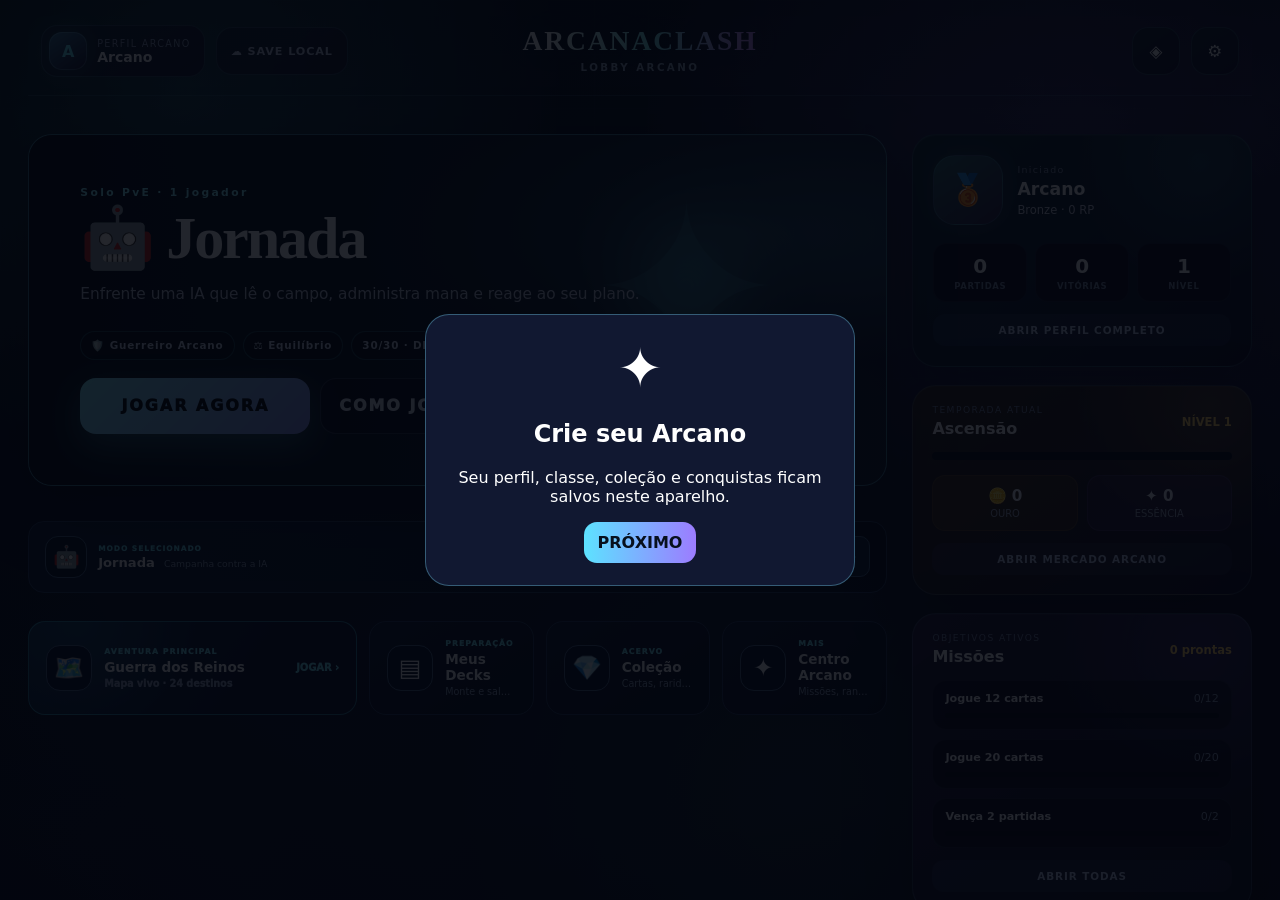
<file: docs/index.html>
<!doctype html>
<html lang="pt-BR">
<head>
  <meta charset="utf-8">
  <meta name="viewport" content="width=device-width,initial-scale=1,maximum-scale=1,user-scalable=no,viewport-fit=cover">
  <meta name="theme-color" content="#080b18">
  <meta name="referrer" content="no-referrer">
  <meta http-equiv="Content-Security-Policy" content="default-src 'self'; script-src 'self'; style-src 'self' 'unsafe-inline'; img-src 'self' data: blob:; connect-src 'self' https://omhokhrpddahfowdkklb.supabase.co https://raw.githubusercontent.com https://0.peerjs.com wss://0.peerjs.com; object-src 'none'; base-uri 'none'; form-action 'self'; frame-src 'none'; worker-src 'self'; manifest-src 'self'; upgrade-insecure-requests">
  <title>ArcanaClash 1.3.1 - Campo Refeito</title>
  <link rel="stylesheet" href="styles.css">
  <link rel="stylesheet" href="modes.css">
  <link rel="stylesheet" href="ui-fixes.css">
  <link rel="stylesheet" href="desktop.css">
  <link rel="stylesheet" href="strategy-pack.css?v=102">
  <link rel="stylesheet" href="account-online.css?v=102">
  <link rel="stylesheet" href="account-mfa.css?v=102">
  <link rel="stylesheet" href="account-admin.css?v=102">
  <link rel="stylesheet" href="evolution-pack.css?v=102">
  <link rel="stylesheet" href="rarity-signals.css?v=102">
  <link rel="stylesheet" href="lobby.css?v=102">
  <link rel="stylesheet" href="arcane-market.css?v=102">
  <link rel="stylesheet" href="world-map-093.css?v=102">
  <link rel="stylesheet" href="combat-reborn-094.css?v=102">
  <link rel="stylesheet" href="arcana-100.css?v=102">
  <link rel="stylesheet" href="admin-live.css?v=102">
  <link rel="stylesheet" href="social-100.css?v=102">
  <link rel="stylesheet" href="ascension-110.css?v=110">
  <link rel="stylesheet" href="war-realms-120.css?v=121">
  <link rel="stylesheet" href="arcana-reforged-130.css?v=131">
</head>
<body>
  <main id="app">
    <header class="topbar">
      <section class="player"><div class="avatar" id="meAvatar">✦</div><div><b>VOCÊ</b><span id="meHero">—</span></div><strong id="meHp">—</strong></section>
      <section class="round"><b id="roundText">ARCANA CLASH</b><span id="turnText">CROSSPLAY</span></section>
      <section class="player enemy"><strong id="enemyHp">—</strong><div><b id="enemyLabel">RIVAL</b><span id="enemyHero">—</span></div><div class="avatar" id="enemyAvatar">✧</div></section>
    </header>
    <section id="modeStrip" class="modeStrip">⚔️ DUEL</section>
    <section id="eventBar">Escolha um modo para começar.</section>
    <section id="board" class="board"></section>
    <section id="selectionBar" class="selection hidden"><span id="selectionText"></span><button id="cancelSelection">Cancelar</button></section>
    <footer class="gameFooter">
      <div class="resources"><span id="mana">💎 —</span><span id="reserve">📚 —</span><span id="enemyHand">🃏 Rival —</span><span id="timerBadge" class="hidden">⏱ —</span><button id="classAbility" class="hidden">✨ HABILIDADE</button><button id="endTurn" disabled>ENCERRAR</button></div>
      <div id="hand" class="hand"></div>
    </footer>
  </main>

  <div id="toast"></div>

  <section id="home" class="screen">
    <div class="panel homePanel">
      <div class="homeTop"><div><div class="logo">ARCANA<br><em>CLASH</em></div><p class="eyebrow">MOBILE · CROSSPLAY</p></div><button id="checkUpdate" class="versionPill">v<span id="appVersion">1.3.1</span><small>VERIFICAR</small></button></div>
      <p class="lead">Escolha como lutar. Evolua seu Arcano, domine classes e transforme cada eliminação em novas possibilidades.</p>
      <div id="modeGrid" class="modeCatalog"></div>
      <div class="homeActions"><button id="openRules" class="ghost">COMO JOGAR</button><button id="openAbout" class="ghost">NOVIDADES</button></div>
    </div>
  </section>

  <section id="modeSetup" class="screen hidden"><div class="panel modeSetupPanel">
    <button id="backModes" class="backBtn">‹</button><div id="setupIcon" class="setupIcon">⚔️</div><p id="setupSubtitle" class="eyebrow">1V1</p><h2 id="setupTitle">Duelo</h2><p id="setupDescription" class="lead"></p>
    <div id="difficultyBox" class="setupBlock hidden"><b>DIFICULDADE</b><div id="difficultyGrid" class="segmented"><button data-diff="easy">Fácil</button><button data-diff="normal" class="active">Normal</button><button data-diff="hard">Difícil</button><button data-diff="nightmare">Pesadelo</button></div></div>
    <div id="onlineActions" class="setupBlock hidden"><b>MULTIPLAYER</b><div class="buttons"><button id="setupCreate" class="primary">CRIAR SALA</button><button id="setupJoin" class="ghost">ENTRAR COM CÓDIGO</button></div></div>
    <div id="soloActions" class="setupBlock hidden"><button id="startSolo" class="primary giant">INICIAR PARTIDA</button></div>
    <div id="betaMessage" class="status hidden"></div>
  </div></section>

  <section id="roomScreen" class="screen hidden"><div class="panel compact"><p class="eyebrow">SALA CRIADA</p><h2>Envie este código</h2><div id="roomCode" class="roomCode">------</div><p id="roomStatus" class="status">Preparando conexão...</p><div class="buttons"><button id="shareRoom" class="primary">Compartilhar</button><button id="copyRoom" class="ghost">Copiar</button><button id="leaveRoom" class="ghost">Cancelar</button></div></div></section>

  <section id="joinScreen" class="screen hidden"><div class="panel compact"><p class="eyebrow">ENTRAR NA SALA</p><h2>Código do convite</h2><input id="roomInput" inputmode="numeric" maxlength="6" placeholder="000000"><p id="joinStatus" class="status">Digite os 6 números.</p><div class="buttons"><button id="joinRoom" class="primary">Conectar</button><button id="backJoin" class="ghost">Voltar</button></div></div></section>

  <section id="heroScreen" class="screen hidden"><div class="panel"><p class="eyebrow">ESCOLHA SEU CAMPEÃO</p><h2>Campeão + Classe Arcana</h2><div id="heroGrid" class="heroGrid"></div><p id="heroStatus" class="status">Escolha um campeão. Sua Classe Arcana é configurada em Meu Arcano.</p></div></section>

  <section id="chestScreen" class="screen hidden"><div id="chestPanel" class="panel chestPanel"><div id="chestGlow"></div><div id="chestIcon" class="chestIcon">🎁</div><p id="chestRarity" class="eyebrow">BAÚ COMUM</p><h2>Escolha uma carta</h2><p class="lead small">Duas opções de poder semelhante, mas funções diferentes.</p><div id="chestChoices" class="chestChoices"></div><button id="reroll" class="ghost">↻ REEMBARALHAR</button></div></section>

  <section id="updateScreen" class="screen hidden"><div class="panel compact updatePanel"><div class="updateIcon">⬇️</div><p class="eyebrow">ATUALIZAÇÃO DISPONÍVEL</p><h2 id="updateTitle">Nova versão</h2><div class="versionCompare"><span>v<span id="oldVersion">—</span></span><b>→</b><span class="newVersion">v<span id="newVersion">—</span></span></div><div id="updateNotes" class="updateNotes"></div><p id="updateHint" class="status"></p><div class="buttons"><button id="doUpdate" class="primary">ATUALIZAR</button><button id="skipUpdate" class="ghost">AGORA NÃO</button></div></div></section>

  <section id="rulesScreen" class="screen hidden"><div class="panel compact"><p class="eyebrow">REGRAS 1.0</p><h2>Rápido de aprender, difícil de dominar</h2><div class="rules"><p><b>▤ Deck:</b> a partida começa com exatamente 30 cartas da sua classe; você pode usar até 3 cópias iguais.</p><p><b>♻ Mulligan:</b> antes da primeira jogada, troque até 2 cartas sem perder recursos.</p><p><b>⌛ Reserva:</b> consulte as próximas compras para planejar; Baús e Espólios podem adicionar novas cartas durante a partida.</p><p><b>🎁 Baú:</b> todo turno oferece 2 opções complementares e possui proteção contra sequências ruins.</p><p><b>🧙 Classe Arcana:</b> classe define cartas permitidas, identidade, passiva, habilidade e Maestria PvE.</p><p><b>⚔️ Rotas:</b> cada rodada destaca um objetivo. Controle as três rotas por tempo suficiente para vencer por Domínio.</p><p><b>↶ Desfazer:</b> no PvE, reverta jogadas enquanto o turno ainda não foi encerrado.</p><p><b>☷ Histórico:</b> consulte ações recentes durante a luta e reveja partidas salvas depois.</p><p><b>🏆 Vitória:</b> reduza a vida rival a zero ou cumpra a condição de Domínio.</p></div><button id="closeRules" class="primary">Entendi</button></div></section>

  <section id="aboutScreen" class="screen hidden"><div class="panel compact"><p class="eyebrow">ARCANACLASH 1.3.1 WEB</p><h2>Campo Refeito</h2><div class="rules"><p>🧭 Conquista e Doutrina agora ocupam uma faixa própria, sem flutuar sobre o tabuleiro.</p><p>⚔️ Objetivos foram integrados ao cabeçalho de cada rota e não cobrem mais o campo.</p><p>🌌 Rotas receberam mais contraste, profundidade e identidade visual.</p><p>📱 O campo foi recalibrado para desktop, notebooks e celulares.</p><p>✦ Fusão Arcana, classes, contas e cloud save foram preservados.</p></div><button id="closeAbout" class="primary">Voltar</button></div></section>

  <section id="gameover" class="screen hidden"><div class="panel compact"><p class="eyebrow" id="gameoverMode">FIM DO DUELO</p><div id="resultTitle" class="result">VITÓRIA</div><p id="resultText" class="lead"></p><div id="runStats" class="runStats"></div><div class="buttons"><button id="rematch" class="primary">JOGAR DE NOVO</button><button id="returnHome" class="ghost">MODOS</button></div></div></section>

  <button id="createRoom" type="button" hidden aria-hidden="true" tabindex="-1"></button>
  <button id="openJoin" type="button" hidden aria-hidden="true" tabindex="-1"></button>

  <script src="vendor/peerjs.min.js"></script>
  <script src="evolution-pack.js?v=102"></script>
  <script src="app.min.js?v=131"></script>
  <script src="armory-expansion.js?v=102"></script>
  <script src="card-remake-092.js?v=102"></script>
  <script src="secret-cards.js?v=102"></script>
  <script src="rarity-signals.js?v=102"></script>
  <script src="party.min.js?v=102"></script>
  <script src="inspector.min.js?v=102"></script>
  <script src="web.min.js?v=131"></script>
  <script src="lobby.js?v=131"></script>
  <script src="arcane-market.js?v=102"></script>
  <script src="combat-reborn-094.js?v=102"></script>
  <script src="arcana-100.js?v=131"></script>
  <script src="admin-live.js?v=102"></script>
  <script src="social-100.js?v=102"></script>
  <script src="ascension-110.js?v=110"></script>
  <script src="war-realms-120.js?v=131"></script>
  <script src="arcana-reforged-130.js?v=131"></script>
</body>
</html>
</file>
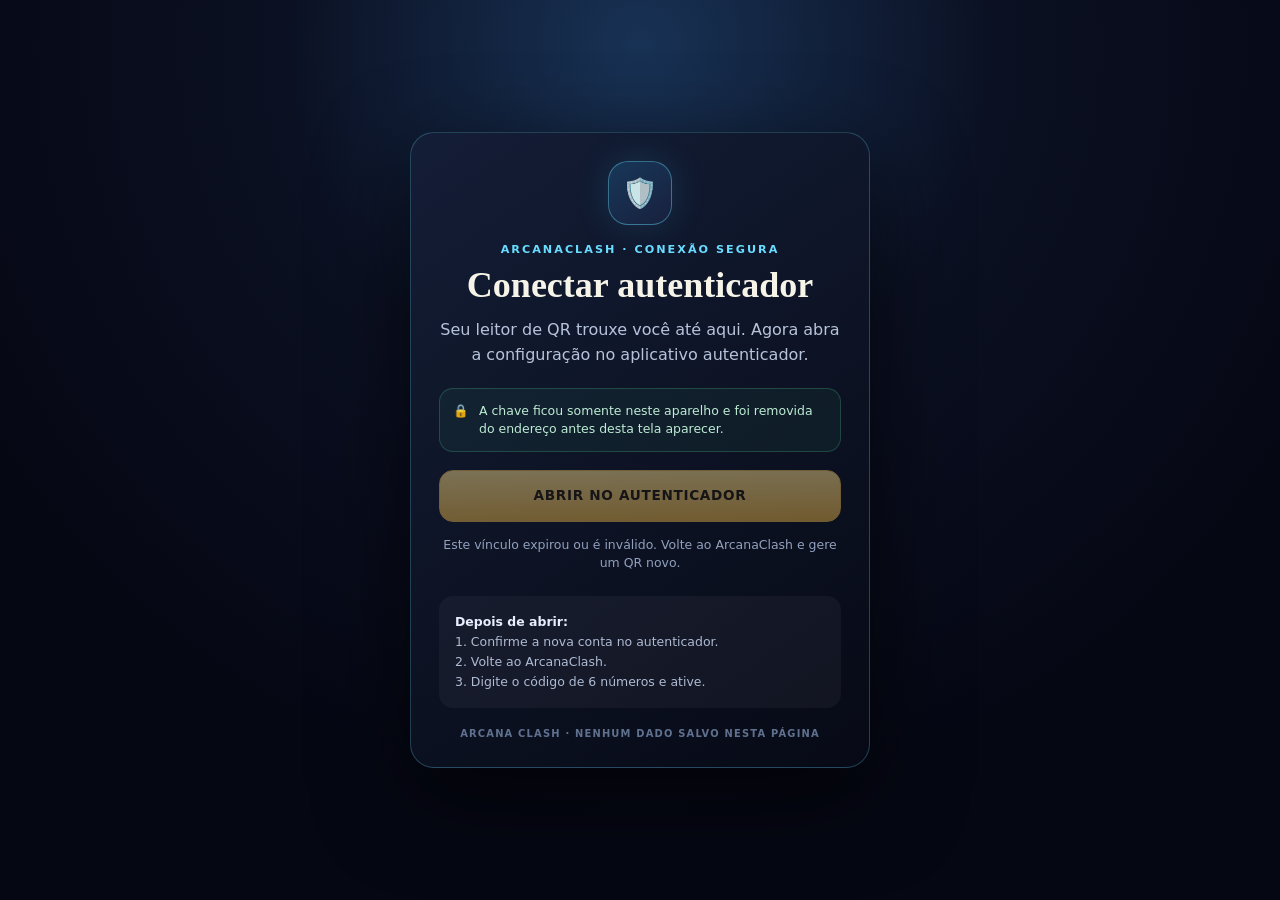
<file: docs/mfa-connect.html>
<!doctype html>
<html lang="pt-BR">
<head>
  <meta charset="utf-8">
  <meta name="viewport" content="width=device-width,initial-scale=1,viewport-fit=cover">
  <meta name="theme-color" content="#080b18">
  <meta name="referrer" content="no-referrer">
  <meta http-equiv="Content-Security-Policy" content="default-src 'none'; script-src 'self'; style-src 'unsafe-inline'; img-src 'self' data:; connect-src 'none'; object-src 'none'; base-uri 'none'; form-action 'none'; frame-ancestors 'none'">
  <title>Conectar autenticador · ArcanaClash</title>
  <style>
    :root{color-scheme:dark;font-family:Inter,ui-sans-serif,system-ui,sans-serif;background:#050713;color:#f6f3e8}
    *{box-sizing:border-box}body{min-height:100dvh;margin:0;display:grid;place-items:center;padding:18px;background:radial-gradient(circle at 50% 5%,#183255 0,#0b1022 34%,#050713 72%)}
    main{width:min(460px,100%);padding:28px;border:1px solid rgba(108,224,255,.24);border-radius:24px;background:linear-gradient(145deg,rgba(20,30,54,.98),rgba(7,10,22,.98));box-shadow:0 28px 90px rgba(0,0,0,.62)}
    .sigil{width:64px;height:64px;display:grid;place-items:center;margin:0 auto 18px;border:1px solid rgba(103,231,255,.38);border-radius:20px;background:linear-gradient(145deg,#183759,#18203d);font-size:1.8rem;box-shadow:0 0 34px rgba(70,210,255,.15)}
    .eyebrow{margin:0;text-align:center;color:#69ddff;font-size:.7rem;font-weight:900;letter-spacing:.18em}h1{margin:8px 0 12px;text-align:center;font-family:Georgia,serif;font-size:clamp(1.7rem,8vw,2.25rem)}
    .lead{margin:0 0 20px;color:#b7c3db;text-align:center;line-height:1.55}.safe{display:grid;grid-template-columns:auto 1fr;gap:10px;margin:18px 0;padding:13px;border:1px solid rgba(103,238,171,.2);border-radius:14px;background:rgba(70,210,145,.06);color:#bdebd4;font-size:.78rem;line-height:1.45}
    button{width:100%;min-height:52px;border:1px solid #eab84e;border-radius:14px;background:linear-gradient(#ffe18c,#edb644);color:#211707;font:900 .85rem/1 system-ui;letter-spacing:.05em}button:disabled{opacity:.45}.status{min-height:42px;margin:14px 0 0;color:#91a0bd;text-align:center;font-size:.78rem;line-height:1.45}.steps{margin:18px 0 0;padding:16px;border-radius:14px;background:rgba(255,255,255,.04);color:#aebbd3;font-size:.78rem;line-height:1.6}.steps b{color:#e8eeff}.brand{margin:20px 0 0;text-align:center;color:#5f718f;font-size:.62rem;font-weight:900;letter-spacing:.12em}
  </style>
</head>
<body>
  <main>
    <div class="sigil">🛡️</div>
    <p class="eyebrow">ARCANACLASH · CONEXÃO SEGURA</p>
    <h1>Conectar autenticador</h1>
    <p class="lead">Seu leitor de QR trouxe você até aqui. Agora abra a configuração no aplicativo autenticador.</p>
    <div class="safe"><span>🔒</span><span>A chave ficou somente neste aparelho e foi removida do endereço antes desta tela aparecer.</span></div>
    <button id="openAuthenticator" disabled>ABRIR NO AUTENTICADOR</button>
    <p id="connectStatus" class="status" aria-live="polite">Validando o vínculo seguro…</p>
    <div class="steps"><b>Depois de abrir:</b><br>1. Confirme a nova conta no autenticador.<br>2. Volte ao ArcanaClash.<br>3. Digite o código de 6 números e ative.</div>
    <p class="brand">ARCANA CLASH · NENHUM DADO SALVO NESTA PÁGINA</p>
  </main>
  <script src="./mfa-connect.js?v=1" defer></script>
</body>
</html>
</file>
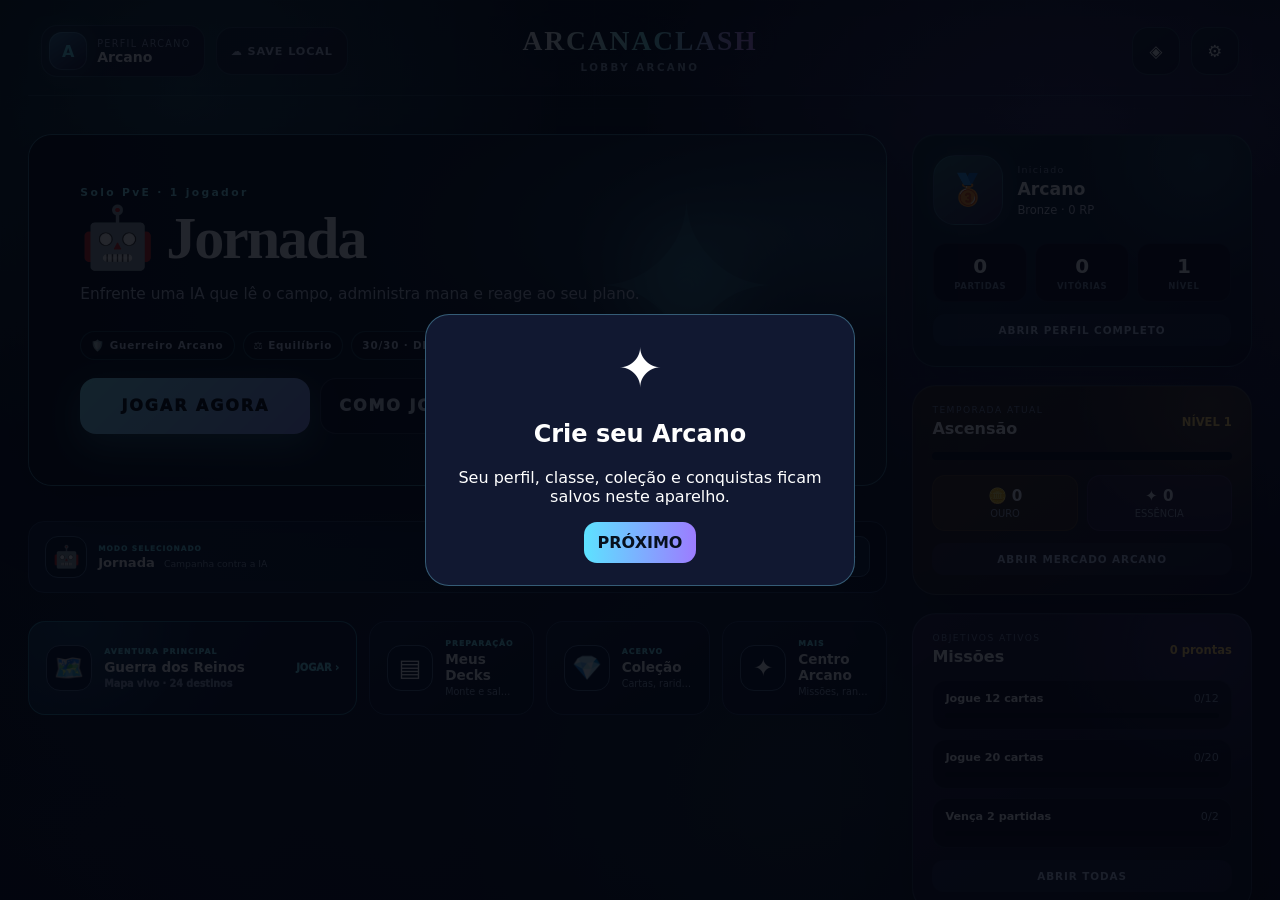
<file: docs/play-072.html>
<!doctype html>
<html lang="pt-BR">
<head>
  <meta charset="utf-8">
  <meta name="viewport" content="width=device-width,initial-scale=1">
  <meta http-equiv="refresh" content="0;url=./index.html">
  <title>ArcanaClash 1.3.1</title>
  <style>html,body{height:100%;margin:0}body{display:grid;place-items:center;background:#070b18;color:#eef6ff;font:700 16px system-ui;text-align:center}a{color:#66e6ff}</style>
</head>
<body><p>O ArcanaClash foi atualizado.<br><a href="./index.html">Abrir a versão 1.3.1</a></p><script>location.replace('./index.html'+location.search+location.hash)</script></body>
</html>
</file>
<file: docs/styles.css>
:root{--bg:#070914;--panel:#11172a;--line:rgba(255,255,255,.1);--cyan:#63e2ff;--pink:#ff70b9;--gold:#ffd563;--green:#70efa0;--muted:#aebbd1}*{box-sizing:border-box;-webkit-tap-highlight-color:transparent}html,body{margin:0;width:100%;height:100%;overflow:hidden;background:#050712;color:#f4f7ff;font-family:Inter,ui-sans-serif,system-ui,-apple-system,BlinkMacSystemFont,"Segoe UI",sans-serif}button,input{font:inherit;color:inherit}button{cursor:pointer}body{background:radial-gradient(circle at 50% 5%,#1b2350 0,#090c19 34%,#050712 75%)}.hidden{display:none!important}#app{height:100dvh;display:flex;flex-direction:column}.topbar{min-height:66px;padding:max(7px,env(safe-area-inset-top)) 9px 7px;display:grid;grid-template-columns:1fr auto 1fr;align-items:center;gap:6px;background:rgba(6,9,19,.92);border-bottom:1px solid var(--line);backdrop-filter:blur(18px)}.player{display:flex;align-items:center;gap:7px;min-width:0}.player.enemy{justify-content:flex-end;text-align:right}.player div:not(.avatar){display:flex;flex-direction:column;min-width:0}.player b{font-size:10px;letter-spacing:.8px}.player span{font-size:8px;color:var(--muted);white-space:nowrap;overflow:hidden;text-overflow:ellipsis}.player strong{font-size:14px;white-space:nowrap}.avatar{width:38px;height:38px;border-radius:13px;display:grid;place-items:center;font-size:20px;background:linear-gradient(145deg,#232d55,#0c1020);border:1px solid rgba(255,255,255,.13);box-shadow:inset 0 0 24px rgba(255,255,255,.04)}.round{text-align:center;display:flex;flex-direction:column;gap:2px}.round b{font-size:9px;letter-spacing:1.2px}.round span{font-size:8px;color:#ffe499;font-weight:800}#eventBar{height:24px;display:grid;place-items:center;padding:0 10px;font-size:8px;color:#ffe49a;font-weight:900;background:#090d1a;border-bottom:1px solid rgba(255,255,255,.05);white-space:nowrap;overflow:hidden;text-overflow:ellipsis}.board{flex:1;min-height:0;padding:5px;display:grid;grid-template-columns:repeat(3,1fr);gap:5px}.lane{position:relative;min-width:0;border-radius:15px;border:1px solid rgba(255,255,255,.08);background:radial-gradient(circle at 50% 50%,rgba(116,134,255,.12),transparent 60%),linear-gradient(#11162b,#090d1b);padding:4px;display:grid;grid-template-rows:1fr 22px 1fr;transition:.15s}.lane.valid{outline:3px solid var(--gold);box-shadow:0 0 28px rgba(255,213,99,.17);animation:pulse .6s infinite alternate}.zone{display:grid;grid-template-columns:1fr 1fr;gap:3px;align-items:center;min-height:0}.laneMid{display:grid;place-items:center;font-size:7px;letter-spacing:1.2px;opacity:.42;font-weight:1000}.slot{height:100%;min-height:54px;max-height:110px;border:1px dashed rgba(255,255,255,.05);border-radius:9px}.unit{height:100%;min-height:54px;max-height:110px;border-radius:10px;border:1px solid rgba(255,255,255,.14);padding:4px;display:flex;flex-direction:column;justify-content:space-between;overflow:hidden;position:relative;box-shadow:0 8px 18px rgba(0,0,0,.22)}.unit.valid{outline:3px solid var(--gold);animation:pulse .6s infinite alternate}.unit.frozen{outline:2px solid #74e8ff;filter:saturate(.6)}.unit.shield:after{content:"🛡";position:absolute;right:2px;top:1px;font-size:10px}.uIcon{font-size:21px;line-height:1}.uName{font-size:7px;font-weight:1000;line-height:1.05;max-height:15px;overflow:hidden}.uKw{font-size:6px;opacity:.62;white-space:nowrap;overflow:hidden;text-overflow:ellipsis}.uStats{display:flex;justify-content:space-between;font-size:10px;font-weight:1000}.atk{color:#ffca6b}.life{color:#70efa0}.selection{height:34px;align-items:center;justify-content:center;gap:8px;background:#10162a;border-top:1px solid var(--line);font-size:9px;color:#ffe190;font-weight:900}.selection button{border:1px solid var(--line);background:#202942;border-radius:8px;padding:4px 8px;font-size:8px}.gameFooter{height:220px;padding:6px 6px max(7px,env(safe-area-inset-bottom));background:rgba(5,8,17,.96);border-top:1px solid var(--line);display:grid;grid-template-rows:36px 1fr}.resources{display:flex;align-items:center;gap:5px;min-width:0}.resources span{padding:5px 8px;border-radius:999px;background:#11172b;border:1px solid rgba(255,255,255,.08);font-size:8px;font-weight:900;white-space:nowrap}.resources button{margin-left:auto;border:0;border-radius:10px;padding:8px 11px;background:linear-gradient(#ffe68f,#e7aa3d);color:#2b1c05;font-size:9px;font-weight:1000}.resources button:disabled{filter:grayscale(1);opacity:.42}.hand{display:flex;gap:6px;overflow-x:auto;overflow-y:hidden;padding:4px 1px;scroll-snap-type:x proximity}.card{flex:0 0 106px;height:166px;border-radius:12px;border:1px solid rgba(255,255,255,.14);padding:5px;display:flex;flex-direction:column;position:relative;overflow:hidden;scroll-snap-align:start;box-shadow:0 10px 22px rgba(0,0,0,.3);transition:.12s}.card.selected{outline:3px solid var(--gold);transform:translateY(-4px)}.card.disabled{filter:grayscale(.72) brightness(.58)}.cost{position:absolute;left:4px;top:4px;width:23px;height:23px;border-radius:50%;display:grid;place-items:center;background:#1e2b4c;border:2px solid var(--cyan);font-size:10px;font-weight:1000}.cIcon{text-align:center;font-size:29px;line-height:1;margin-top:18px}.cName{font-size:8px;font-weight:1000;line-height:1.05;min-height:18px;margin-top:3px}.cType{font-size:6px;letter-spacing:.4px;font-weight:900;opacity:.65}.cText{font-size:7px;line-height:1.18;color:#d5ddee;margin-top:3px;flex:1;overflow:hidden}.cStats{display:flex;justify-content:space-between;font-size:10px;font-weight:1000}@keyframes pulse{to{filter:brightness(1.16)}}#toast{position:fixed;z-index:100;left:50%;top:76px;transform:translateX(-50%);padding:8px 12px;border-radius:10px;background:#090f20;border:1px solid var(--line);box-shadow:0 12px 30px #000;font-size:9px;font-weight:1000;opacity:0;pointer-events:none;transition:.18s}.screen{position:fixed;inset:0;z-index:60;display:flex;align-items:center;justify-content:center;padding:14px;background:radial-gradient(circle at 50% 20%,rgba(41,59,132,.78),rgba(4,5,12,.98));overflow:auto}.panel{position:relative;width:min(660px,100%);max-height:96dvh;overflow:auto;border-radius:26px;padding:22px;background:linear-gradient(180deg,rgba(20,27,53,.97),rgba(8,12,25,.98));border:1px solid rgba(255,255,255,.11);box-shadow:0 30px 100px #000;text-align:center}.compact{width:min(460px,100%)}.logo{font-size:clamp(48px,14vw,78px);font-weight:1000;line-height:.78;letter-spacing:-4px;background:linear-gradient(90deg,var(--cyan),#9c7cff,var(--pink),var(--gold));-webkit-background-clip:text;color:transparent}.logo em{font-style:normal}.eyebrow{font-size:9px;letter-spacing:3px;font-weight:1000;color:#bcecff;margin:14px 0}.lead{font-size:12px;line-height:1.55;color:#c7d1e4;max-width:540px;margin:0 auto}.lead.small{font-size:10px}.modeGrid{display:grid;grid-template-columns:1fr 1fr;gap:10px;margin:18px 0}.mode{min-height:144px;border:1px solid rgba(255,255,255,.1);border-radius:18px;padding:14px;background:#10162a;display:flex;flex-direction:column;align-items:flex-start;text-align:left;gap:6px}.mode span{font-size:31px}.mode b{font-size:13px}.mode small{font-size:9px;color:#c0cbde;line-height:1.4}.mode.cyan{box-shadow:inset 0 0 50px rgba(99,226,255,.08)}.mode.magenta{box-shadow:inset 0 0 50px rgba(255,112,185,.08)}.primary,.ghost{border-radius:12px;padding:11px 14px;font-size:10px;font-weight:1000}.primary{border:0;background:linear-gradient(#fff0aa,#ffc655);color:#2a1c05}.ghost{border:1px solid rgba(255,255,255,.11);background:#141b31}.fine{display:block;color:#7f8ca4;font-size:8px;margin-top:12px}.roomCode{font-size:42px;letter-spacing:8px;font-weight:1000;color:#ffe177;background:#070c18;border:1px solid rgba(255,255,255,.08);border-radius:15px;padding:11px;margin:15px 0}.status{font-size:9px;line-height:1.4;color:#bec9dc;background:#080d1a;border:1px solid rgba(255,255,255,.07);border-radius:10px;padding:9px}.buttons{display:flex;gap:7px;justify-content:center;flex-wrap:wrap;margin-top:12px}input{width:100%;background:#070c18;border:1px solid rgba(255,255,255,.12);border-radius:13px;padding:12px;color:#ffe177;text-align:center;font-size:28px;font-weight:1000;letter-spacing:7px}.heroGrid{display:grid;grid-template-columns:1fr 1fr;gap:8px;margin-top:14px}.heroCard{border:1px solid rgba(255,255,255,.09);border-radius:14px;background:#10162a;padding:11px;text-align:left}.heroCard.selected{outline:2px solid var(--gold)}.heroCard .hi{font-size:28px}.heroCard b{display:block;font-size:11px;margin:4px 0}.heroCard span{font-size:8px;line-height:1.3;color:#bdc9dc}.chestPanel{overflow:hidden}.chestPanel:before{content:"";position:absolute;inset:-20%;background:radial-gradient(circle,var(--chest,#d9b980),transparent 62%);opacity:.18;filter:blur(35px);pointer-events:none}.chestIcon{font-size:74px;position:relative;filter:drop-shadow(0 16px 25px rgba(0,0,0,.45));animation:float 1.5s ease-in-out infinite alternate}@keyframes float{to{transform:translateY(-7px) scale(1.03)}}.chestChoices{display:grid;grid-template-columns:1fr 1fr;gap:9px;margin:16px 0}.chestChoice{border:1px solid rgba(255,255,255,.13);border-radius:16px;padding:11px;min-height:220px;text-align:left;position:relative;overflow:hidden}.chestChoice .pickIcon{text-align:center;font-size:42px;margin:15px 0 7px}.chestChoice .pickName{text-align:center;font-weight:1000;font-size:12px;min-height:28px}.chestChoice .pickMeta{text-align:center;font-size:7px;opacity:.64}.chestChoice .pickText{font-size:9px;line-height:1.35;color:#d5deed;margin-top:8px;min-height:48px}.chestChoice .pickStats{display:flex;justify-content:space-between;margin-top:9px;font-size:13px;font-weight:1000}.chestChoice .pickCost{position:absolute;left:8px;top:8px;width:29px;height:29px;border-radius:50%;display:grid;place-items:center;background:#182341;border:2px solid var(--cyan);font-weight:1000}.rules{text-align:left;font-size:10px;line-height:1.5;color:#cbd4e4}.result{font-size:42px;font-weight:1000;margin:10px 0;background:linear-gradient(90deg,var(--cyan),var(--pink),var(--gold));-webkit-background-clip:text;color:transparent}@media(max-width:420px){.gameFooter{height:205px}.card{flex-basis:100px;height:154px}.chestChoice{min-height:205px;padding:8px}.chestChoice .pickIcon{font-size:36px}.modeGrid,.heroGrid{gap:7px}}@media(orientation:landscape) and (max-height:620px){.topbar{min-height:49px}.gameFooter{height:145px;grid-template-rows:30px 1fr}.card{height:106px;flex-basis:92px}.cIcon{font-size:20px;margin-top:13px}.cText{font-size:6px}.lane{grid-template-rows:1fr 15px 1fr}.unit,.slot{min-height:38px;max-height:72px}.panel{max-height:94dvh}.chestChoices{margin:8px 0}.chestChoice{min-height:150px}.chestChoice .pickIcon{font-size:27px;margin:7px 0}}
</file>
<file: docs/modes.css>
.modeStrip{height:24px;display:grid;place-items:center;font-size:8px;font-weight:1000;letter-spacing:1.8px;background:linear-gradient(90deg,rgba(85,223,255,.08),rgba(255,210,92,.12),rgba(255,91,177,.08));border-bottom:1px solid rgba(255,255,255,.06);color:#dfeaff}.homePanel{width:min(760px,100%);padding:18px}.homeTop{display:flex;align-items:flex-start;justify-content:space-between;gap:14px}.versionPill{border:1px solid rgba(255,255,255,.12);background:#0b1224;color:#fff;border-radius:14px;padding:8px 11px;font-weight:1000;min-width:76px}.versionPill small{display:block;font-size:6px;letter-spacing:1px;color:#85def4;margin-top:2px}.homeActions{display:flex;flex-wrap:wrap;gap:8px;justify-content:center;margin-top:12px}.modeCatalog{display:grid;grid-template-columns:repeat(2,minmax(0,1fr));gap:8px;margin-top:14px}.modeTile{position:relative;min-height:132px;padding:13px;border-radius:17px;text-align:left;border:1px solid rgba(255,255,255,.1);background:linear-gradient(145deg,rgba(19,28,54,.98),rgba(8,12,25,.98));color:#f5f8ff;overflow:hidden}.modeTile:active{transform:scale(.985)}.modeTile:before{content:"";position:absolute;inset:-50% 35% 35% -45%;background:radial-gradient(circle,var(--tone),transparent 65%);opacity:.18;pointer-events:none}.modeTile .modeIcon{font-size:28px;display:block;margin-bottom:8px}.modeTile b{display:block;font-size:13px}.modeTile .modeSub{display:block;color:var(--tone);font-size:8px;font-weight:1000;letter-spacing:.8px;margin:2px 0 7px}.modeTile p{font-size:8px;line-height:1.35;color:#bfc9db;margin:0}.modeTile .players{position:absolute;right:8px;top:8px;padding:4px 6px;background:rgba(0,0,0,.28);border-radius:999px;font-size:6px;font-weight:900}.modeTile .beta{position:absolute;right:8px;bottom:8px;color:#ffd461;font-size:6px;font-weight:1000}.modeSetupPanel{position:relative;width:min(570px,100%);text-align:center}.backBtn{position:absolute;left:12px;top:12px;width:38px;height:38px;border-radius:12px;border:1px solid rgba(255,255,255,.1);background:#0c1325;color:white;font-size:28px}.setupIcon{font-size:62px;margin-top:5px;filter:drop-shadow(0 12px 24px rgba(0,0,0,.35))}.setupBlock{margin:15px auto 0;max-width:430px;padding:12px;border:1px solid rgba(255,255,255,.08);border-radius:14px;background:rgba(5,9,20,.5)}.setupBlock>b{display:block;font-size:8px;letter-spacing:1.4px;color:#aebbd0;margin-bottom:8px}.segmented{display:grid;grid-template-columns:repeat(4,1fr);gap:5px}.segmented button{border:1px solid rgba(255,255,255,.09);background:#111a31;color:#d8e2f2;border-radius:9px;padding:9px 4px;font-size:8px;font-weight:900;min-width:0}.segmented button.active{background:linear-gradient(#8cecff,#5bc7e3);color:#06151c}.giant{width:100%;padding:15px!important}.updatePanel{text-align:center}.updateIcon{font-size:58px;margin:4px 0 8px}.versionCompare{display:flex;justify-content:center;align-items:center;gap:16px;margin:14px 0;font-size:18px;font-weight:1000}.newVersion{color:#78e5ff}.updateNotes{text-align:left;border-radius:12px;background:#080e1e;padding:10px 13px;margin:10px 0}.updateNotes div{padding:6px 0;border-bottom:1px solid rgba(255,255,255,.05);font-size:9px}.runStats{display:grid;grid-template-columns:repeat(3,1fr);gap:6px;margin:12px 0}.runStat{padding:8px;border-radius:10px;background:#0a1020;border:1px solid rgba(255,255,255,.07)}.runStat b{display:block;font-size:14px}.runStat span{font-size:7px;color:#abb7cb}.resources #timerBadge.danger{color:#ff7d8f;border-color:rgba(255,80,105,.35)}.resources #classAbility{white-space:nowrap;max-width:145px}body.aiThinking #turnText{color:#ffd361}.bossPhase{color:#ff7c9f!important;text-shadow:0 0 12px rgba(255,75,120,.35)}
@media(max-width:430px){.homePanel{padding:13px}.modeCatalog{gap:6px}.modeTile{min-height:122px;padding:10px}.modeTile p{font-size:7.5px}.homeTop .logo{font-size:45px}.setupIcon{font-size:52px}.segmented button{font-size:7px;padding:8px 2px}.resources #classAbility{max-width:118px;font-size:7px}}
@media(min-width:720px){.modeCatalog{grid-template-columns:repeat(4,1fr)}.modeTile{min-height:150px}}
</file>
<file: docs/ui-fixes.css>
/* Mobile card readability + field inspection */
.lane .mid{display:grid;place-items:center;font-size:8px;letter-spacing:1.2px;opacity:.45;font-weight:1000}.lane .empty{min-height:54px;border:1px dashed rgba(255,255,255,.04);border-radius:9px}.zone{overflow:hidden}.unit{min-width:0;padding:5px;cursor:pointer}.unit>div:first-child{min-width:0;overflow:hidden}.unit .ui{font-size:24px;line-height:1;text-align:left;margin-bottom:3px}.unit .un{font-size:10px;font-weight:1000;line-height:1.05;display:-webkit-box;-webkit-line-clamp:2;-webkit-box-orient:vertical;overflow:hidden;word-break:normal}.unit .uk{font-size:7px;line-height:1.1;opacity:.68;white-space:nowrap;overflow:hidden;text-overflow:ellipsis;margin-top:2px}.unit .us{display:flex;justify-content:space-between;gap:4px;font-size:12px;font-weight:1000;white-space:nowrap}.unit .us .atk,.unit .us .life{font-size:12px}.unit.valid{cursor:pointer}
.card .ci{font-size:31px;line-height:1;text-align:center;margin:18px 0 5px}.card .cn{font-size:11px;font-weight:1000;line-height:1.08;display:-webkit-box;-webkit-line-clamp:2;-webkit-box-orient:vertical;overflow:hidden;min-height:24px}.card .ct{font-size:7px;line-height:1.1;letter-spacing:.35px;font-weight:900;opacity:.72;margin-top:3px}.card .cx{font-size:8px;line-height:1.25;color:#d5ddee;margin-top:5px;flex:1;overflow:hidden;display:-webkit-box;-webkit-line-clamp:4;-webkit-box-orient:vertical}.card .cs{display:flex;justify-content:space-between;font-size:12px;font-weight:1000;margin-top:4px}.chestChoice .pickTitle{text-align:center;font-size:8px;line-height:1;letter-spacing:1.2px;font-weight:1000;color:#dbe8ff;margin:2px 0 0;padding:0 26px}.chestChoice .pickType{text-align:center;font-size:8px;line-height:1.2;letter-spacing:.35px;font-weight:900;opacity:.75;margin-top:4px}.chestChoice .pickText{font-size:10px;line-height:1.35}.chestChoice .pickName{line-height:1.15}.chestChoice{touch-action:manipulation}
.cardInspector{position:fixed;inset:0;z-index:20050;display:grid;place-items:center;padding:14px}.cardInspector.hidden{display:none}.inspectBackdrop{position:absolute;inset:0;background:rgba(3,6,15,.88);backdrop-filter:blur(10px)}.inspectPanel{position:relative;width:min(430px,94vw);max-height:90dvh;overflow:auto;border:1px solid rgba(255,255,255,.15);border-radius:24px;padding:20px;background:linear-gradient(180deg,#151c35,#080d1d);box-shadow:0 30px 100px #000;text-align:center}.inspectClose{position:absolute;right:12px;top:10px;width:38px;height:38px;border-radius:12px;border:1px solid rgba(255,255,255,.12);background:#10172a;color:#fff;font-size:25px;line-height:1}.inspectArt{width:94px;height:94px;margin:2px auto 10px;border-radius:28px;display:grid;place-items:center;font-size:55px;filter:drop-shadow(0 14px 25px rgba(0,0,0,.35))}.inspectEyebrow{font-size:8px;letter-spacing:1.8px;color:#aeeaff;font-weight:1000;margin:4px 0}.inspectPanel h2{font-size:24px;line-height:1.08;margin:5px 0 12px}.inspectStats{display:grid;grid-template-columns:1fr 1fr;gap:8px;margin:8px 0}.inspectStats span{display:flex;align-items:center;justify-content:center;gap:5px;padding:10px;border-radius:13px;background:#0a1123;border:1px solid rgba(255,255,255,.08);font-size:18px}.inspectStats span:first-child{color:#ffcb72}.inspectStats span:last-child{color:#79efa4}.inspectStats b{font-size:20px}.inspectStats small{display:block;color:#9eabc0;font-size:7px;margin-left:2px}.inspectText{font-size:12px;line-height:1.45;color:#d6deed;background:#090f20;border:1px solid rgba(255,255,255,.07);border-radius:13px;padding:11px;margin:10px 0;text-align:left}.inspectKeywords{display:flex;flex-wrap:wrap;gap:5px;justify-content:center}.inspectKeywords span{font-size:8px;font-weight:900;padding:5px 8px;border-radius:999px;background:#17213a;border:1px solid rgba(255,255,255,.09)}.inspectPreview{display:flex;flex-direction:column;gap:5px;margin:12px 0 0;padding:12px;border-radius:14px;border:1px solid rgba(255,215,100,.25);background:rgba(255,204,75,.08);text-align:left}.inspectPreview b{font-size:10px;color:#ffe292}.inspectPreview span{font-size:11px;line-height:1.4}.inspectActions{display:flex;gap:8px;justify-content:center;margin-top:14px}.inspectActions button{flex:1;max-width:190px}.partyOverlay .pUnit{overflow:hidden;min-width:0;text-align:left}.partyOverlay .pUnit .uico{font-size:23px!important;line-height:1}.partyOverlay .pUnit b{display:-webkit-box;-webkit-line-clamp:2;-webkit-box-orient:vertical;overflow:hidden;font-size:9px!important;line-height:1.05}.partyOverlay .pUnit small{display:block;font-size:7px;opacity:.65}.partyOverlay .pUnit .stats{font-size:9px}.partyOverlay .pCard b{display:-webkit-box;-webkit-line-clamp:2;-webkit-box-orient:vertical;overflow:hidden}.partyOverlay .pCard p{display:-webkit-box;-webkit-line-clamp:4;-webkit-box-orient:vertical;overflow:hidden}
@media(max-width:430px){.unit .ui{font-size:21px}.unit .un{font-size:9px}.unit .us,.unit .us .atk,.unit .us .life{font-size:11px}.card .ci{font-size:27px}.card .cn{font-size:10px}.card .cx{font-size:7.5px}.chestChoice .pickText{font-size:9px}.inspectPanel{padding:17px}.inspectArt{width:82px;height:82px;font-size:48px}.inspectPanel h2{font-size:21px}.inspectText{font-size:11px}}
@media(orientation:landscape) and (max-height:620px){.cardInspector{padding:6px}.inspectPanel{max-height:96dvh;padding:12px}.inspectArt{width:58px;height:58px;font-size:34px;margin-bottom:4px}.inspectPanel h2{font-size:17px;margin:3px 0 5px}.inspectStats span{padding:5px}.inspectText{padding:7px;margin:6px 0}.inspectActions{margin-top:7px}}
</file>
<file: docs/desktop.css>
html.platform-web body{min-width:760px}html.platform-web button,html.platform-web .card,html.platform-web .unit,html.platform-web .modeTile{cursor:pointer}html.platform-web .modeTile:hover,html.platform-web .heroCard:hover,html.platform-web .chestChoice:hover,html.platform-web button:hover{filter:brightness(1.07)}html.platform-web .modeTile:hover{transform:translateY(-2px)}
@media(min-width:900px){html.platform-web .homePanel{width:min(1120px,94vw);padding:26px}html.platform-web .modeCatalog{grid-template-columns:repeat(4,minmax(0,1fr));gap:12px}html.platform-web .modeTile{min-height:178px;padding:17px}html.platform-web .modeTile .modeIcon{font-size:38px}html.platform-web .modeTile b{font-size:16px}html.platform-web .modeTile .modeSub{font-size:10px}html.platform-web .modeTile p{font-size:10px}html.platform-web .modeTile .players,html.platform-web .modeTile .beta{font-size:8px}html.platform-web .panel{max-width:1120px}html.platform-web .modeSetupPanel{width:min(720px,90vw)}html.platform-web .compact{width:min(620px,90vw)}html.platform-web .heroGrid{max-width:1000px;margin-inline:auto}html.platform-web .topbar{max-width:1280px;margin-inline:auto}html.platform-web #app{max-width:1280px;margin:0 auto}html.platform-web .board{min-height:44vh}html.platform-web .hand{max-width:1180px;margin-inline:auto}html.platform-web .gameFooter{padding-bottom:12px}html.platform-web .resources{max-width:1180px;margin-inline:auto}html.platform-web .homeActions button{min-width:150px}}
@media(min-width:1200px){html.platform-web .homePanel{width:min(1260px,94vw)}html.platform-web .modeCatalog{grid-template-columns:repeat(5,minmax(0,1fr))}html.platform-web .modeTile{min-height:190px}html.platform-web #app{max-width:1440px}html.platform-web .topbar{max-width:1440px}}
</file>
<file: docs/strategy-pack.css>
.strategyHub{position:fixed;inset:0;z-index:99999;display:grid;place-items:center;padding:18px;font-family:inherit}
.strategyHub.hidden{display:none!important}.strategyBackdrop{position:absolute;inset:0;background:rgba(3,5,12,.88);backdrop-filter:blur(10px)}
.strategyPanel{position:relative;width:min(900px,96vw);max-height:92vh;overflow:auto;border:1px solid rgba(255,255,255,.13);border-radius:24px;background:linear-gradient(145deg,#171b2d,#090c18 70%);box-shadow:0 30px 100px rgba(0,0,0,.65);padding:24px;color:#f7f3e8}
.strategyPanel>header{display:flex;justify-content:space-between;align-items:center;gap:16px}.strategyPanel small{letter-spacing:.12em;opacity:.6;font-weight:800}.strategyPanel h2,.strategyPanel h3{margin:4px 0 0}
#strategyClose{width:40px;height:40px;border-radius:12px;border:1px solid rgba(255,255,255,.15);background:rgba(255,255,255,.06);color:inherit;font-size:1.35rem}
.strategyTabs{display:grid;grid-template-columns:repeat(4,1fr);gap:8px;margin:20px 0}.strategyTabs button{min-height:42px;border-radius:11px;border:1px solid rgba(255,255,255,.1);background:rgba(255,255,255,.035);color:#dfe7ff;font-weight:800}
.strategyTabs button.active{border-color:#ffd66b;background:rgba(255,214,107,.12);color:#ffe39a}
.strategyIntro{display:flex;gap:14px;padding:16px;border-radius:16px;background:rgba(104,227,255,.06);border:1px solid rgba(104,227,255,.12);margin-bottom:15px}.strategyIntro>span{font-size:2rem}.strategyIntro p{margin:5px 0 0;opacity:.75;line-height:1.45}
.doctrineGrid{display:grid;grid-template-columns:repeat(2,1fr);gap:12px}.doctrineCard{min-height:160px;padding:16px;text-align:left;border-radius:16px;border:1px solid rgba(255,255,255,.11);background:rgba(255,255,255,.04);color:inherit}.doctrineCard>span{font-size:1.8rem}.doctrineCard b{display:block;margin:8px 0 5px;font-size:1rem}.doctrineCard p{margin:0;opacity:.72;line-height:1.4}.doctrineCard small{display:block;margin-top:10px;color:#8fe9ff}.doctrineCard.selected{border-color:#ffd461;box-shadow:inset 0 0 0 1px rgba(255,212,97,.18),0 0 28px rgba(255,212,97,.08);background:rgba(255,212,97,.07)}
.strategyRules{margin-top:14px;padding:15px;border-radius:15px;background:rgba(255,255,255,.035);line-height:1.7}.strategyRules>b{display:block;margin-bottom:5px;color:#ffd461}
.sectionHead{display:flex;justify-content:space-between;align-items:end;gap:12px;margin-bottom:14px}.wallet,.rankPill{padding:8px 11px;border-radius:999px;background:rgba(255,255,255,.06);font-weight:800}
.missionRow{display:grid;grid-template-columns:1fr auto;gap:14px;align-items:center;padding:14px;margin:9px 0;border-radius:14px;background:rgba(255,255,255,.035);border:1px solid rgba(255,255,255,.08)}.missionRow b,.missionRow span,.missionRow small{display:block}.missionRow span{margin-top:4px;opacity:.68}.missionRow.done{border-color:rgba(112,245,164,.28)}.missionRow button{min-width:100px;min-height:38px;border-radius:10px;border:1px solid rgba(255,214,107,.3);background:rgba(255,214,107,.12);color:#ffe9a7;font-weight:800}.missionRow button:disabled{opacity:.35}
.seasonProgress{padding:14px;border-radius:14px;background:rgba(255,255,255,.04)}.seasonProgress>div{display:flex;justify-content:space-between}.seasonProgress i{display:block;height:8px;margin-top:10px;border-radius:999px;background:rgba(255,255,255,.08);overflow:hidden}.seasonProgress em{display:block;height:100%;background:linear-gradient(90deg,#68e3ff,#ffd461)}
.seasonTrack{display:grid;grid-template-columns:repeat(5,1fr);gap:9px;margin-top:14px}.seasonNode{min-height:100px;border-radius:13px;border:1px solid rgba(255,255,255,.08);background:rgba(255,255,255,.03);color:inherit;opacity:.42}.seasonNode.open{opacity:1;border-color:rgba(255,214,107,.22)}.seasonNode.claimed{opacity:.45}.seasonNode span,.seasonNode b,.seasonNode small{display:block}.seasonNode span{font-size:1.35rem;margin:5px}.seasonNode b{font-size:.72rem}
.profileHero{display:flex;align-items:center;gap:15px;padding:17px;border-radius:16px;background:linear-gradient(135deg,rgba(185,137,255,.12),rgba(104,227,255,.05));border:1px solid rgba(185,137,255,.17)}.profileOrb{width:56px;height:56px;display:grid;place-items:center;border-radius:50%;background:rgba(255,255,255,.08);font-size:1.6rem}.profileHero p{margin:5px 0 0;opacity:.7}
.statGrid{display:grid;grid-template-columns:repeat(3,1fr);gap:10px;margin:14px 0}.statGrid>div{padding:14px;text-align:center;border-radius:13px;background:rgba(255,255,255,.035)}.statGrid b,.statGrid span{display:block}.statGrid b{font-size:1.25rem}.statGrid span{font-size:.68rem;opacity:.55;margin-top:4px}
#strategyTitle{width:100%;padding:11px;border-radius:10px;background:#11172a;color:#fff;border:1px solid rgba(255,255,255,.13)}.achievementList{display:flex;flex-wrap:wrap;gap:8px;margin-top:12px}.achievementList span{padding:8px 10px;border-radius:999px;background:rgba(255,255,255,.05);font-size:.8rem}
#strategyToast{position:fixed;left:50%;bottom:24px;z-index:100005;transform:translate(-50%,18px);opacity:0;pointer-events:none;padding:11px 14px;border-radius:12px;background:#101526;border:1px solid rgba(255,255,255,.13);color:#fff;transition:.2s}#strategyToast.show{opacity:1;transform:translate(-50%,0)}
#strategyDoctrineBadge{font-size:.72rem;text-align:center;padding:5px 8px;background:rgba(255,212,97,.08);border-bottom:1px solid rgba(255,212,97,.12);color:#ffe49b}
@media(max-width:650px){.strategyHub{padding:8px;align-items:end}.strategyPanel{width:100%;max-height:94dvh;padding:17px;border-radius:20px 20px 12px 12px}.strategyTabs{grid-template-columns:repeat(2,1fr)}.doctrineGrid{grid-template-columns:1fr}.seasonTrack{grid-template-columns:repeat(3,1fr)}.statGrid{grid-template-columns:repeat(2,1fr)}.sectionHead{align-items:start;flex-direction:column}}
</file>
<file: docs/account-online.css>
.arcAccountOnline{position:fixed;inset:0;z-index:100100;display:grid;place-items:center;padding:18px}.arcAccountOnline.hidden{display:none!important}.arcAccountBackdrop{position:absolute;inset:0;background:rgba(3,5,12,.88);backdrop-filter:blur(10px)}.arcAccountPanel{position:relative;width:min(500px,96vw);max-height:92vh;overflow:auto;padding:24px;border:1px solid rgba(255,255,255,.13);border-radius:22px;background:linear-gradient(145deg,#171b2d,#090c18 70%);box-shadow:0 30px 100px rgba(0,0,0,.65);color:#f7f3e8}.arcAccountHead{display:flex;justify-content:space-between;align-items:center;gap:16px}.arcAccountHead small{display:block;letter-spacing:.13em;opacity:.58;font-weight:800}.arcAccountHead h2{margin:5px 0 0}.arcAccountClose{width:40px;height:40px;border-radius:12px;border:1px solid rgba(255,255,255,.15);background:rgba(255,255,255,.06);color:inherit;font-size:1.35rem}.arcAccountLead{opacity:.72;line-height:1.5;margin:18px 0}.arcAccountField{display:block;margin-top:14px}.arcAccountField span{display:block;margin-bottom:7px;font-size:.72rem;font-weight:900;letter-spacing:.11em;opacity:.68}.arcAccountField input{width:100%;height:48px;box-sizing:border-box;padding:0 14px;border:1px solid rgba(255,255,255,.13);border-radius:12px;background:#0e1220;color:#fff;font:inherit;outline:none}.arcAccountField input:focus{border-color:#ffd461;box-shadow:0 0 0 3px rgba(255,212,97,.08)}.arcAccountActions{display:grid;grid-template-columns:1fr 1fr;gap:10px;margin-top:18px}.arcAccountActions button,.arcAccountPanel>button{min-height:44px;border-radius:12px;font-weight:900}.arcAccountPrimary{border:1px solid #e8b744;background:linear-gradient(#ffe18a,#efb848);color:#1e1608}.arcAccountSecondary{border:1px solid rgba(255,255,255,.14);background:rgba(255,255,255,.06);color:#eef2ff}.arcAccountDanger{border:1px solid rgba(255,100,110,.25);background:rgba(255,80,90,.08);color:#ffb7bd}.arcAccountStatus{margin-top:14px;padding:11px 12px;border-radius:11px;background:rgba(255,255,255,.05);font-size:.82rem;line-height:1.4}.arcAccountStatus[data-state=ok]{box-shadow:inset 0 0 0 1px rgba(90,255,170,.18)}.arcAccountStatus[data-state=error]{box-shadow:inset 0 0 0 1px rgba(255,90,100,.2)}.arcPasswordHint{margin:9px 0 0;color:#91a0bd;font-size:.72rem;line-height:1.45}.arcAccountProfile{display:flex;align-items:center;gap:14px;padding:15px;border-radius:15px;background:rgba(255,255,255,.04);border:1px solid rgba(255,255,255,.08)}.arcAccountProfileIcon{width:48px;height:48px;display:grid;place-items:center;border-radius:50%;background:rgba(255,255,255,.08);font-size:1.3rem}.arcAccountProfile small,.arcAccountProfile strong{display:block}.arcAccountProfile small{opacity:.55}.arcAccountRole{display:grid;gap:5px;margin-top:12px;padding:13px;border:1px solid rgba(112,245,164,.22);border-radius:13px;background:rgba(112,245,164,.06)}.arcAccountRole b{font-size:.78rem;letter-spacing:.07em}.arcAccountRole small{color:#b7c2d7;font-size:.72rem;line-height:1.45}.arcAccountRole.admin{border-color:rgba(255,117,143,.35);background:linear-gradient(120deg,rgba(88,26,51,.42),rgba(24,31,58,.7))}.arcAccountRole.admin b{color:#ff9fb1}.arcAccountRole.locked{border-color:rgba(255,193,78,.3);background:rgba(255,175,45,.06)}.arcAccountRole button{min-height:38px;margin-top:6px;border:1px solid rgba(255,190,80,.28);border-radius:10px;background:#221b12;color:#ffe0a0;font-weight:900}.arcAccountSecurity{display:grid;grid-template-columns:repeat(3,1fr);gap:8px;margin-top:10px}.arcAccountSecurity span{display:grid;gap:3px;padding:10px 7px;border:1px solid rgba(134,160,216,.15);border-radius:11px;background:#0a1020;text-align:center}.arcAccountSecurity b{color:#dbe6ff;font-size:.65rem}.arcAccountSecurity small{color:#788aa9;font-size:.58rem;line-height:1.25}.arcMfaBox{display:grid;gap:10px;margin-top:12px;padding:14px;border:1px solid rgba(99,231,255,.25);border-radius:14px;background:#081522}.arcMfaBox.hidden{display:none}.arcMfaBox b{font-size:.78rem;letter-spacing:.06em}.arcMfaBox p,.arcMfaBox small{margin:0;color:#aebdd6;font-size:.73rem;line-height:1.45}.arcMfaBox label{display:grid;gap:5px}.arcMfaBox label span{color:#8194b8;font-size:.62rem;font-weight:900;letter-spacing:.08em}.arcMfaBox input{height:44px;padding:0 12px;border:1px solid rgba(126,160,223,.24);border-radius:10px;background:#060c18;color:#fff;font:800 1rem system-ui;letter-spacing:.2em}.arcMfaBox img{width:min(220px,100%);margin:auto;border:8px solid white;border-radius:12px;background:white}.arcMfaBox code{overflow-wrap:anywhere;padding:9px;border-radius:9px;background:#050912;color:#b9c7e4;font-size:.68rem}.arcMfaBox button{min-height:42px;border-radius:10px;font-weight:900}.arcAccountCloud{margin-top:12px;padding:10px 12px;border-radius:11px;text-align:center;background:rgba(112,245,164,.07);border:1px solid rgba(112,245,164,.13);font-size:.8rem;font-weight:900}.arcConflict{margin-top:16px;padding:15px;border:1px solid rgba(255,195,75,.25);border-radius:14px;background:rgba(255,180,40,.06)}.arcConflict.hidden{display:none}.arcConflict p{opacity:.75;line-height:1.45}.arcConflict button{width:100%;min-height:42px;margin-top:8px;border-radius:11px}.arcAccountMenuBtn{position:relative}.arcAccountMenuBtn.logged:before{content:'';display:inline-block;width:8px;height:8px;margin-right:7px;border-radius:50%;background:#70f5a4;box-shadow:0 0 10px rgba(112,245,164,.7)}#arcCloudMini{position:fixed;right:12px;bottom:12px;z-index:2000;padding:7px 10px;border-radius:999px;background:rgba(10,13,24,.86);border:1px solid rgba(255,255,255,.1);color:#dfe7ff;font-size:.7rem;font-weight:800;pointer-events:none}@media(max-width:560px){.arcAccountOnline{padding:8px;align-items:end}.arcAccountPanel{width:100%;max-height:94dvh;padding:18px;border-radius:20px 20px 12px 12px}.arcAccountActions{grid-template-columns:1fr}.arcAccountSecurity{grid-template-columns:1fr}}
</file>
<file: docs/account-mfa.css>
.arcMfaQrTabs{display:grid;grid-template-columns:1fr 1fr;gap:7px}.arcMfaQrTabs button{min-height:36px;padding:7px;border:1px solid rgba(126,160,223,.2);background:#0a1120;color:#90a1bf;font-size:.62rem}.arcMfaQrTabs button.active{border-color:#61dcff;background:rgba(61,206,255,.12);color:#dff9ff}.arcMfaQrTabs button:disabled{opacity:.35}.arcMfaManual{border:1px solid rgba(126,160,223,.14);border-radius:10px;background:#060c18}.arcMfaManual summary{padding:10px;color:#8799b9;font-size:.64rem;font-weight:900;letter-spacing:.08em;cursor:pointer}.arcMfaManual code{display:block;margin:0 9px 9px}.arcMfaBox #arcMfaQr{width:min(280px,100%);image-rendering:pixelated}.arcMfaBox img[hidden]{display:none}
</file>
<file: docs/account-admin.css>
.arcAccountRole{display:grid;gap:3px;margin:12px 0;padding:11px 13px;border:1px solid #7d94c633;border-radius:13px;background:#0a1123;color:#aebbd4}.arcAccountRole b{font-size:11px;letter-spacing:.08em}.arcAccountRole small{font-size:10px;line-height:1.4}.arcAccountRole.admin{border-color:#ff758f66;background:linear-gradient(120deg,#291422,#10172c);color:#ffdbe2}.arcAccountRole.admin b{color:#ff8da2}
</file>
<file: docs/evolution-pack.css>
.arcDeckForge{position:fixed;inset:0;z-index:100060;background:rgba(3,6,17,.94);backdrop-filter:blur(16px);padding:12px;overflow:auto;color:#eef4ff}
.arcDeckForge.hidden{display:none}
.arcForgeShell{width:min(1480px,100%);min-height:calc(100dvh - 24px);margin:0 auto;border:1px solid color-mix(in srgb,var(--class-tone) 30%,#6980aa);border-radius:26px;background:radial-gradient(circle at 10% 0,color-mix(in srgb,var(--class-tone) 12%,transparent),transparent 30%),linear-gradient(150deg,#121936,#080d1e 65%);box-shadow:0 34px 120px #000b;overflow:hidden}
.arcForgeHead{display:flex;justify-content:space-between;gap:24px;align-items:flex-start;padding:24px 27px;border-bottom:1px solid #7890bc22;background:#0d142bce;position:sticky;top:0;z-index:4;backdrop-filter:blur(12px)}
.arcForgeHead small{color:var(--class-tone);font-size:.62rem;font-weight:900;letter-spacing:.2em}.arcForgeHead h2{margin:5px 0 4px;font-size:1.75rem}.arcForgeHead p{margin:0;max-width:760px;color:#94a5c6;font-size:.78rem}.arcForgeHeadActions{display:flex;gap:8px;align-items:center}.arcForgeHeadActions button{height:44px;border:1px solid #8298c433;border-radius:14px;background:#0a1023;color:#dce6f8;font-size:.62rem;font-weight:900;letter-spacing:.06em;cursor:pointer}.arcForgeHeadActions #arcForgeHelp{display:flex;align-items:center;gap:7px;padding:0 13px}.arcForgeHeadActions #arcForgeHelp span{width:24px;height:24px;display:grid;place-items:center;border-radius:8px;background:color-mix(in srgb,var(--class-tone) 16%,#17203e);color:var(--class-tone);font-size:.8rem}.arcForgeHeadActions #arcForgeClose{width:44px;font-size:1.4rem}
.arcForgeToolbar{display:grid;grid-template-columns:260px minmax(220px,1fr) minmax(260px,auto);gap:12px;padding:16px 22px;border-bottom:1px solid #7890bc1c;background:#0a1024a8}
.arcForgeToolbar label{display:flex;flex-direction:column;gap:6px;color:#7f91b3;font-size:.58rem;font-weight:900;letter-spacing:.11em}.arcForgeToolbar select,.arcForgeToolbar input{height:44px;border:1px solid #8098c531;border-radius:12px;background:#080e21;color:#edf3ff;padding:0 12px;outline:none;font:700 .8rem system-ui;letter-spacing:0}.arcForgeToolbar select:focus,.arcForgeToolbar input:focus{border-color:var(--class-tone)}
.arcForgeRules{display:flex;align-items:center;gap:12px;padding:7px 14px;border:1px solid #8098c526;border-radius:13px;background:#080e21}.arcForgeRules b{font-size:1.45rem;color:var(--class-tone)}.arcForgeRules span{max-width:260px;color:#8fa1c1;font-size:.65rem;line-height:1.35}
.arcForgeMain{display:grid;grid-template-columns:290px minmax(0,1fr);min-height:660px}.arcDeckSummary{padding:24px;border-right:1px solid #7890bc20;background:#080d1f82}.arcDeckSeal{width:78px;height:78px;display:grid;place-items:center;border:1px solid color-mix(in srgb,var(--class-tone) 40%,transparent);border-radius:24px;background:color-mix(in srgb,var(--class-tone) 12%,#111832);font-size:2.2rem;box-shadow:0 0 32px color-mix(in srgb,var(--class-tone) 15%,transparent)}.arcDeckSummary>small{display:block;margin-top:20px;color:var(--class-tone);font-size:.57rem;font-weight:900;letter-spacing:.18em}.arcDeckSummary h3{margin:5px 0 8px}.arcDeckSummary>p{margin:0;color:#8fa0bf;font-size:.72rem;line-height:1.55}
.arcCurve{display:flex;height:155px;align-items:flex-end;gap:6px;margin-top:25px;padding-top:28px;position:relative}.arcCurve>small{position:absolute;top:0;left:0;color:#7083a7;font-size:.56rem;font-weight:900;letter-spacing:.14em}.arcCurve>div{height:116px;flex:1;display:grid;grid-template-rows:14px 1fr 14px;gap:4px;text-align:center;color:#7588aa;font-size:.58rem}.arcCurve i{position:relative;display:flex;align-items:flex-end;border-radius:6px;background:#050918;overflow:hidden}.arcCurve em{display:block;width:100%;min-height:5px;background:linear-gradient(var(--class-tone),color-mix(in srgb,var(--class-tone) 40%,#161d3b));border-radius:5px 5px 0 0}.arcCurve b{color:#b6c5df;font-size:.58rem}
.arcDeckActions{display:grid;grid-template-columns:1fr 1fr;gap:8px;margin-top:24px}.arcDeckActions button{min-height:42px;border:1px solid #8098c52c;border-radius:12px;background:#111a37;color:#c9d6ee;font-size:.62rem;font-weight:900;letter-spacing:.07em;cursor:pointer}.arcDeckActions button.primary{grid-column:1/-1;min-height:50px;border:0;background:linear-gradient(135deg,var(--class-tone),#7e9cff);color:#06101d}.arcDeckActions button:disabled{opacity:.45;cursor:not-allowed}
.arcForgeCollection{padding:18px;min-width:0}.arcForgeFilters{display:flex;gap:7px;align-items:center;margin-bottom:14px}.arcForgeFilters button{min-height:38px;padding:0 11px;border:1px solid #7f96c028;border-radius:11px;background:#0c142d;color:#9cafcf;font-size:.59rem;font-weight:900;cursor:pointer}.arcForgeFilters button.active{border-color:var(--class-tone);color:#fff;background:color-mix(in srgb,var(--class-tone) 13%,#0c142d)}.arcForgeFilters select,.arcForgeFilters input{height:38px;border:1px solid #7f96c02c;border-radius:11px;background:#080e20;color:#eef3ff;padding:0 11px;outline:none;font:700 .66rem system-ui;letter-spacing:0}.arcForgeFilters select{width:170px;margin-left:auto}.arcForgeFilters input{width:min(220px,26%)}.arcForgeCards{display:grid;grid-template-columns:repeat(3,minmax(0,1fr));gap:9px}
.arcForgeCard{position:relative;min-height:158px;display:grid;grid-template-columns:40px 50px minmax(0,1fr) auto;align-items:center;gap:9px;padding:12px;border:1px solid #7690bd1d;border-radius:16px;background:linear-gradient(145deg,#111936,#090f23);overflow:hidden}.arcForgeCard::after{content:"";position:absolute;right:-24px;bottom:-34px;width:92px;height:92px;border-radius:50%;background:var(--card-tone);filter:blur(38px);opacity:.08}.arcForgeCard.selected{border-color:color-mix(in srgb,var(--card-tone) 40%,transparent);box-shadow:inset 0 0 24px color-mix(in srgb,var(--card-tone) 6%,transparent)}.arcForgeCard.discovered .arcForgeIcon{box-shadow:0 0 18px color-mix(in srgb,var(--card-tone) 20%,transparent)}.arcForgeCost{width:32px;height:32px;align-self:flex-start;display:grid;place-items:center;border-radius:10px;background:#67dff1;color:#07121d;font-weight:950}.arcForgeIcon{width:46px;height:46px;display:grid;place-items:center;border-radius:14px;background:#182345;font-size:1.5rem}.arcForgeCardText{min-width:0}.arcForgeCardText>small{display:block;color:var(--card-tone);font-size:.5rem;font-weight:900;letter-spacing:.08em}.arcForgeCardText>b{display:block;margin:4px 0;font-size:.76rem;white-space:nowrap;overflow:hidden;text-overflow:ellipsis}.arcForgeMeta{display:flex;gap:5px;align-items:center;margin-bottom:5px}.arcForgeMeta span,.arcForgeMeta em{padding:3px 5px;border-radius:6px;background:#17203b;color:#8fa4c8;font-size:.45rem;font-weight:900;line-height:1;font-style:normal;letter-spacing:.06em}.arcForgeMeta span[data-rarity="rara"]{color:#6de6ff}.arcForgeMeta span[data-rarity="épica"]{color:#bd8bff}.arcForgeMeta span[data-rarity="lendária"]{color:#ffd36b}.arcForgeCardText p{margin:0;color:#8294b7;font-size:.61rem;line-height:1.35;display:-webkit-box;-webkit-line-clamp:3;-webkit-box-orient:vertical;overflow:hidden}.arcForgeCount{position:relative;z-index:1;display:grid;grid-template-rows:30px 24px 30px;text-align:center}.arcForgeCount button{width:30px;border:1px solid #8298c535;border-radius:9px;background:#131d3d;color:#e7efff;font-size:1rem;cursor:pointer}.arcForgeCount button:disabled{opacity:.28}.arcForgeCount strong{display:grid;place-items:center;color:var(--card-tone)}
.arcForgeGuide{position:fixed;inset:0;z-index:100095;display:grid;place-items:center;padding:14px;background:rgba(3,6,17,.9);backdrop-filter:blur(15px);color:#eef4ff}.arcForgeGuide.hidden{display:none}.arcForgeGuidePanel{width:min(920px,100%);max-height:94dvh;overflow:auto;border:1px solid #78dfff45;border-radius:25px;background:radial-gradient(circle at 12% 0,#173452aa,transparent 34%),linear-gradient(155deg,#151d3d,#090e20 68%);box-shadow:0 32px 110px #000c}.arcForgeGuidePanel>header{display:flex;justify-content:space-between;align-items:flex-start;gap:16px;padding:22px 23px 16px;border-bottom:1px solid #7890bc20}.arcForgeGuidePanel>header small{color:#63e7ff;font-size:.58rem;font-weight:900;letter-spacing:.18em}.arcForgeGuidePanel>header h2{margin:5px 0 0;font-size:1.45rem}.arcForgeGuidePanel>header button{width:42px;height:42px;border:1px solid #8298c433;border-radius:13px;background:#0a1023;color:#dce6f8;font-size:1.35rem;cursor:pointer}.arcForgeGuideLead{margin:0;padding:17px 23px 4px;color:#a5b5d1;font-size:.82rem;line-height:1.55}.arcForgeGuideSteps{display:grid;grid-template-columns:repeat(2,minmax(0,1fr));gap:9px;padding:14px 23px}.arcForgeGuideSteps article{display:flex;gap:12px;padding:14px;border:1px solid #7892c024;border-radius:16px;background:#080e20a8}.arcForgeGuideSteps article>span{flex:0 0 32px;width:32px;height:32px;display:grid;place-items:center;border-radius:11px;background:linear-gradient(135deg,#63e7ff,#8d8aff);color:#07101c;font-weight:950}.arcForgeGuideSteps b{font-size:.78rem}.arcForgeGuideSteps p{margin:5px 0 0;color:#899bbc;font-size:.69rem;line-height:1.45}.arcForgeGuideSteps strong{color:#dfe9fb}.arcForgeGuideBattle{display:grid;grid-template-columns:auto 28px auto 28px auto minmax(180px,1fr);align-items:center;gap:7px;margin:2px 23px 16px;padding:14px;border:1px solid #63e7ff2d;border-radius:17px;background:#081326}.arcForgeGuideBattle div{text-align:center}.arcForgeGuideBattle b,.arcForgeGuideBattle span{display:block}.arcForgeGuideBattle b{color:#6ce6ff;font-size:1.35rem}.arcForgeGuideBattle span{color:#8498bb;font-size:.5rem;font-weight:900;letter-spacing:.08em}.arcForgeGuideBattle i,.arcForgeGuideBattle>strong{color:#5d7197;text-align:center;font-style:normal}.arcForgeGuideBattle em{color:#9cafcc;font-size:.67rem;line-height:1.45;font-style:normal}.arcForgeGuidePanel>footer{display:flex;justify-content:flex-end;gap:9px;padding:16px 23px;border-top:1px solid #7890bc20;background:#0a1024b8}.arcForgeGuidePanel>footer button{min-height:46px;padding:0 15px;border:1px solid #8098c532;border-radius:13px;background:#111a37;color:#d5e1f4;font-size:.62rem;font-weight:900;letter-spacing:.06em;cursor:pointer}.arcForgeGuidePanel>footer button.primary{border:0;background:linear-gradient(135deg,#63e7ff,#8c8cff);color:#06101c}
.arcClassBattleBar{display:flex;align-items:center;justify-content:space-between;gap:12px;min-height:42px;padding:7px 12px;border-bottom:1px solid color-mix(in srgb,var(--class-tone) 22%,transparent);background:linear-gradient(90deg,color-mix(in srgb,var(--class-tone) 10%,#0b1126),#090f20);color:#dfe8f9}.arcClassBattleBar.hidden{display:none}.arcClassBattleBar div b,.arcClassBattleBar div span{display:block}.arcClassBattleBar div b{font-size:.68rem}.arcClassBattleBar div span{margin-top:2px;color:#8294b5;font-size:.56rem}.arcClassBattleBar button{min-height:30px;padding:0 12px;border:1px solid color-mix(in srgb,var(--class-tone) 45%,transparent);border-radius:10px;background:color-mix(in srgb,var(--class-tone) 11%,#0d1530);color:#f1f6ff;font-size:.55rem;font-weight:900;cursor:pointer}.arcClassBattleBar>small{color:#7084a7;font-size:.52rem;font-weight:900;letter-spacing:.1em}
#arcChestMulligan{width:100%;margin-top:8px;border-color:#8ba4d744;color:#bcd1ef}
.arcMulligan{position:fixed;inset:0;z-index:100080;display:grid;place-items:center;padding:12px;background:#030611e8;backdrop-filter:blur(12px)}.arcMulligan.hidden{display:none}.arcMulliganPanel{width:min(850px,100%);padding:25px;border:1px solid #83a0d63b;border-radius:24px;background:linear-gradient(155deg,#151d3c,#090e20);box-shadow:0 30px 100px #000a;color:#eff4ff}.arcMulliganPanel>small{color:#63e7ff;font-size:.58rem;font-weight:900;letter-spacing:.18em}.arcMulliganPanel h2{margin:6px 0 5px}.arcMulliganPanel>p{margin:0;color:#8fa1c1;font-size:.73rem}.arcMulliganCards{display:grid;grid-template-columns:repeat(4,1fr);gap:9px;margin:20px 0}.arcMulliganCards button{min-height:200px;position:relative;padding:18px 11px;border:1px solid #7890bd28;border-radius:17px;background:linear-gradient(160deg,#162142,#0a1025);color:#eef4ff;cursor:pointer}.arcMulliganCards button.selected{border-color:var(--card-tone);transform:translateY(-5px);box-shadow:0 12px 35px color-mix(in srgb,var(--card-tone) 18%,transparent)}.arcMulliganCards button>span{position:absolute;top:9px;left:9px;width:30px;height:30px;display:grid;place-items:center;border-radius:10px;background:#63dff2;color:#07121d;font-weight:950}.arcMulliganCards i{display:block;margin:18px 0 12px;font-style:normal;font-size:2.5rem}.arcMulliganCards b,.arcMulliganCards small{display:block}.arcMulliganCards b{font-size:.76rem}.arcMulliganCards small{margin-top:8px;color:#8396b8;font-size:.61rem;line-height:1.35}.arcMulliganActions{display:flex;justify-content:flex-end;gap:9px}.arcMulliganActions button{min-height:46px;padding:0 16px;border:1px solid #8198c331;border-radius:12px;background:#111a37;color:#d5e0f3;font-size:.64rem;font-weight:900;cursor:pointer}.arcMulliganActions button.primary{border:0;background:linear-gradient(135deg,#63e7ff,#8c8cff);color:#06101c}.arcMulliganActions button:disabled{opacity:.4}
#arcEvolutionToast{position:fixed;left:50%;bottom:25px;z-index:100100;max-width:min(560px,90vw);padding:12px 17px;border:1px solid #6fddff55;border-radius:13px;background:#0b132be8;color:#edf5ff;box-shadow:0 18px 55px #0009;font:800 12px system-ui;opacity:0;transform:translate(-50%,16px);transition:.2s;pointer-events:none}#arcEvolutionToast.show{opacity:1;transform:translate(-50%,0)}
@media(max-width:1050px){.arcForgeCards{grid-template-columns:repeat(2,1fr)}.arcForgeToolbar{grid-template-columns:1fr 1fr}.arcForgeRules{grid-column:1/-1}.arcForgeMain{grid-template-columns:240px minmax(0,1fr)}}
@media(max-width:720px){.arcDeckForge{padding:0}.arcForgeShell{min-height:100dvh;border-radius:0}.arcForgeHead{padding:17px}.arcForgeHead h2{font-size:1.3rem}.arcForgeHead p{display:none}.arcForgeHeadActions #arcForgeHelp{width:44px;padding:0;justify-content:center;font-size:0}.arcForgeHeadActions #arcForgeHelp span{font-size:.8rem}.arcForgeToolbar{grid-template-columns:1fr;padding:12px}.arcForgeRules{grid-column:auto}.arcForgeMain{display:block}.arcDeckSummary{border-right:0;border-bottom:1px solid #7890bc20;padding:16px}.arcDeckSeal,.arcDeckSummary>small,.arcDeckSummary>h3,.arcDeckSummary>p{display:none}.arcCurve{height:110px;margin-top:0}.arcCurve>div{height:80px}.arcDeckActions{margin-top:12px}.arcForgeCollection{padding:12px}.arcForgeFilters{display:grid;grid-template-columns:repeat(4,minmax(0,1fr));overflow:visible}.arcForgeFilters button{padding:0 3px;font-size:.5rem}.arcForgeFilters select,.arcForgeFilters input{grid-column:1/-1;width:100%;min-width:0;margin-left:0}.arcForgeCards{grid-template-columns:1fr}.arcForgeCard{min-height:142px}.arcMulliganCards{grid-template-columns:repeat(2,1fr)}.arcMulliganPanel{max-height:94dvh;overflow:auto;padding:18px}.arcMulliganCards button{min-height:170px}.arcClassBattleBar div span{max-width:230px;white-space:nowrap;overflow:hidden;text-overflow:ellipsis}.arcForgeGuide{padding:0}.arcForgeGuidePanel{min-height:100dvh;max-height:100dvh;border-radius:0}.arcForgeGuidePanel>header{padding:17px}.arcForgeGuidePanel>header h2{font-size:1.2rem}.arcForgeGuideLead{padding:15px 17px 3px}.arcForgeGuideSteps{grid-template-columns:1fr;padding:12px 17px}.arcForgeGuideBattle{grid-template-columns:1fr 24px 1fr;gap:5px;margin:2px 17px 14px}.arcForgeGuideBattle div:first-child{grid-column:1/-1}.arcForgeGuideBattle div:first-child+ i{display:none}.arcForgeGuideBattle em{grid-column:1/-1;margin-top:7px;text-align:center}.arcForgeGuidePanel>footer{position:sticky;bottom:0;flex-direction:column-reverse;padding:13px 17px}.arcForgeGuidePanel>footer button{width:100%}}
</file>
<file: docs/rarity-signals.css>
:root{--rarity-common:#aab6c8;--rarity-rare:#58dcff;--rarity-epic:#b985ff;--rarity-legendary:#ffd15c}
.arcRarityCard{position:relative!important;border-color:color-mix(in srgb,var(--rarity-tone) 68%,transparent)!important}
.arcRarityCard::before{content:"";position:absolute;z-index:2;inset:0;border-radius:inherit;pointer-events:none;box-shadow:inset 0 0 0 1px color-mix(in srgb,var(--rarity-tone) 52%,transparent),inset 0 -28px 42px color-mix(in srgb,var(--rarity-tone) 9%,transparent)}
.arcRarityBadge{position:absolute;z-index:8;top:6px;right:6px;display:inline-flex;align-items:center;gap:4px;min-height:20px;padding:3px 6px;border:1px solid color-mix(in srgb,var(--rarity-tone) 72%,#fff 8%);border-radius:999px;background:color-mix(in srgb,var(--rarity-tone) 16%,#07101f 84%);box-shadow:0 4px 14px #02050ba8,0 0 14px color-mix(in srgb,var(--rarity-tone) 16%,transparent);color:var(--rarity-tone);font:950 7px/1 Inter,ui-sans-serif,system-ui,sans-serif;letter-spacing:.08em;white-space:nowrap;pointer-events:none}
.arcRarityBadge i{font-size:9px;font-style:normal;line-height:1;text-shadow:0 0 8px var(--rarity-tone)}
.arcRarityCard[data-card-rarity="comum"]{--rarity-tone:var(--rarity-common)}
.arcRarityCard[data-card-rarity="rara"]{--rarity-tone:var(--rarity-rare)}
.arcRarityCard[data-card-rarity="épica"]{--rarity-tone:var(--rarity-epic)}
.arcRarityCard[data-card-rarity="lendária"]{--rarity-tone:var(--rarity-legendary)}
.arcRarityCard[data-card-rarity="secreta"]{--rarity-tone:#ff62e6;background-image:radial-gradient(circle at 80% 12%,#6cf6ff26,transparent 35%),linear-gradient(145deg,#241038,#080c1d)!important}
.arcRarityCard[data-card-rarity="lendária"]::before{animation:arcLegendaryGlow 2.2s ease-in-out infinite alternate}
.arcRarityCard[data-card-rarity="secreta"]::before{animation:arcSecretPrism 1.4s ease-in-out infinite alternate;box-shadow:inset 0 0 0 1px #ff62e6,0 0 24px #7feaff45}
@keyframes arcLegendaryGlow{to{box-shadow:inset 0 0 0 1px color-mix(in srgb,var(--rarity-tone) 78%,transparent),inset 0 -34px 52px color-mix(in srgb,var(--rarity-tone) 16%,transparent),0 0 18px color-mix(in srgb,var(--rarity-tone) 18%,transparent)}}
@keyframes arcSecretPrism{to{filter:hue-rotate(55deg);box-shadow:inset 0 0 0 1px #72efff,0 0 34px #ff62e678}}
.arcForgeCard>.arcRarityBadge{right:49px;top:9px}
.arcMulliganCards button>.arcRarityBadge{top:9px;right:9px;left:auto;width:auto;height:auto;display:inline-flex;border-radius:999px;background:color-mix(in srgb,var(--rarity-tone) 16%,#07101f 84%);color:var(--rarity-tone)}
.arcMulliganCards button>.arcRarityBadge i{display:inline;margin:0;font-size:9px}
.chestChoice>.arcRarityBadge{top:10px;right:10px}
.card>.arcRarityBadge,.pCard>.arcRarityBadge{top:5px;right:5px}
.unit>.arcRarityBadge,.pUnit>.arcRarityBadge{top:3px;left:3px;right:auto;min-width:17px;min-height:17px;justify-content:center;padding:2px 4px}
.arcRarityCompact span{display:none}
.arcRarityCompact i{font-size:8px}
.unit>.arcRarityBadge+*,.pUnit>.arcRarityBadge+*{position:relative;z-index:1}
.arcRarityLegend{display:flex;align-items:center;flex-wrap:wrap;gap:6px;margin:-4px 0 13px;padding:8px 10px;border:1px solid #8197bd20;border-radius:11px;background:#080e20b8}
.arcRarityLegend>small{margin-right:2px;color:#8293b3;font-size:.5rem;font-weight:950;letter-spacing:.14em}
.arcRarityLegend>span{display:inline-flex;align-items:center;gap:4px;padding:4px 7px;border:1px solid color-mix(in srgb,var(--rarity-tone) 46%,transparent);border-radius:999px;background:color-mix(in srgb,var(--rarity-tone) 8%,#0b132a);color:var(--rarity-tone);font-size:.48rem;font-weight:950;letter-spacing:.06em}
.arcRarityLegend>span i{font-style:normal;text-shadow:0 0 8px var(--rarity-tone)}
.arcRarityLegend>em{margin-left:auto;color:#7789aa;font-size:.5rem;font-style:normal}
.inspectPanel[data-card-rarity]{border-color:color-mix(in srgb,var(--rarity-tone) 58%,transparent);box-shadow:0 30px 100px #000,0 0 38px color-mix(in srgb,var(--rarity-tone) 14%,transparent)}
.arcInspectorRarity{position:static;width:max-content;margin:0 auto 5px;--rarity-tone:inherit}
.arcSecretReward{--chest:#ff62e6!important;border-color:#ff62e699!important;box-shadow:0 30px 100px #000,0 0 52px #ff62e638!important}
.arcSecretReward .chestIcon{animation:arcSecretPrism 1.4s ease-in-out infinite alternate;filter:drop-shadow(0 0 22px #ff62e6)}
.arcSecretReward #chestRarity{color:#ff9cf0;text-shadow:0 0 14px #ff62e6}
@media(max-width:720px){.arcRarityLegend>em{flex-basis:100%;margin-left:0}.arcForgeCard>.arcRarityBadge{right:48px}.arcRarityBadge{font-size:6.5px}}
@media(max-width:430px){.card>.arcRarityBadge,.pCard>.arcRarityBadge{max-width:64px;padding:3px 5px;font-size:6px}.arcRarityLegend{gap:4px}.arcRarityLegend>span{padding:4px 5px;font-size:.43rem}.chestChoice[data-card-rarity="secreta"] .pickTitle{font-size:0}.chestChoice[data-card-rarity="secreta"] .pickTitle::after{content:"???";font-size:8px;letter-spacing:1.4px}}
@media(orientation:landscape) and (max-height:620px){.card>.arcRarityBadge,.pCard>.arcRarityBadge{min-height:16px;padding:2px 4px;font-size:5.5px}.card>.arcRarityBadge i,.pCard>.arcRarityBadge i{font-size:7px}}
@media(prefers-reduced-motion:reduce){.arcRarityCard[data-card-rarity="lendária"]::before,.arcRarityCard[data-card-rarity="secreta"]::before,.arcSecretReward .chestIcon{animation:none}}
</file>
<file: docs/lobby.css>
:root{
  --lobby-ink:#f4f7ff;
  --lobby-muted:#9aa9c9;
  --lobby-cyan:#63e7ff;
  --lobby-gold:#ffd36b;
  --lobby-violet:#9e7bff;
  --lobby-panel:rgba(11,16,37,.9);
  --lobby-border:rgba(135,164,227,.18);
}

#home.arcLobbyHome{
  align-items:stretch;
  justify-content:stretch;
  padding:0;
  overflow:auto;
  background:
    radial-gradient(circle at 78% 18%,rgba(94,69,209,.25),transparent 31%),
    radial-gradient(circle at 17% 14%,rgba(38,182,214,.15),transparent 26%),
    linear-gradient(145deg,#070a17 0%,#0b1023 54%,#080b18 100%);
}

#home.arcLobbyHome::before{
  content:"";
  position:fixed;
  inset:0;
  pointer-events:none;
  opacity:.32;
  background-image:
    linear-gradient(rgba(112,149,222,.04) 1px,transparent 1px),
    linear-gradient(90deg,rgba(112,149,222,.04) 1px,transparent 1px);
  background-size:42px 42px;
  mask-image:linear-gradient(to bottom,black,transparent 82%);
}

.arcLegacyBridge{display:none!important}
body.arcLobbyActive{min-width:0!important;width:100%!important}
body.arcLobbyActive #app{display:none!important}
body.arcLobbyActive #arcCloudMini{display:none!important}
#modeSetup #backModes{display:none!important}
.arcReturnLobby{position:absolute;top:14px;left:14px;z-index:3;min-height:42px;padding:0 13px;border:1px solid rgba(137,165,224,.25);border-radius:13px;background:#0b1127;color:#dce7fb;font-weight:900;letter-spacing:.08em;cursor:pointer}
#arcLobbyRoot{width:100%;min-width:0}

.arcLobby{
  position:relative;
  z-index:1;
  width:min(1720px,100%);
  min-height:100dvh;
  margin:0 auto;
  padding:max(16px,env(safe-area-inset-top)) clamp(14px,2.2vw,34px) max(22px,env(safe-area-inset-bottom));
  color:var(--lobby-ink);
}

.arcLobbyTop{
  min-height:72px;
  display:grid;
  grid-template-columns:minmax(230px,1fr) auto minmax(230px,1fr);
  align-items:center;
  gap:20px;
  padding:6px 0 18px;
  border-bottom:1px solid rgba(131,161,223,.12);
}

.arcLobbyBrand{text-align:center;letter-spacing:.12em}
.arcLobbyBrand b{display:block;font-family:Georgia,serif;font-size:clamp(1.25rem,2vw,2rem);line-height:.9}
.arcLobbyBrand b em{font-style:normal;color:var(--lobby-cyan)}
.arcLobbyBrand small{display:block;margin-top:8px;color:#7789ae;font-size:.64rem;font-weight:800;letter-spacing:.24em}

.arcIdentity,.arcTopActions{display:flex;align-items:center;gap:11px}
.arcTopActions{justify-content:flex-end}
.arcIdentityButton,.arcCloudButton,.arcIconButton{
  appearance:none;
  border:1px solid var(--lobby-border);
  color:var(--lobby-ink);
  background:rgba(14,21,46,.76);
  border-radius:16px;
  min-height:48px;
  cursor:pointer;
  transition:.18s ease;
}
.arcIdentityButton:hover,.arcCloudButton:hover,.arcIconButton:hover{transform:translateY(-2px);border-color:rgba(99,231,255,.42);background:rgba(20,31,63,.95)}
.arcIdentityButton{display:flex;align-items:center;gap:10px;padding:6px 13px 6px 7px;text-align:left}
.arcIdentityAvatar{width:38px;height:38px;display:grid;place-items:center;border-radius:13px;background:linear-gradient(145deg,#243368,#11182f);color:var(--lobby-cyan);font-weight:900;box-shadow:inset 0 0 0 1px rgba(120,217,255,.2),0 0 20px rgba(56,214,255,.12)}
.arcIdentityText small,.arcIdentityText strong{display:block}
.arcIdentityText small{color:#8799bd;font-size:.6rem;letter-spacing:.14em}
.arcIdentityText strong{font-size:.88rem;max-width:160px;overflow:hidden;text-overflow:ellipsis;white-space:nowrap}
.arcCloudButton{padding:0 14px;color:#b9c7e5;font-size:.7rem;font-weight:800;letter-spacing:.08em}
.arcCloudButton[data-state="online"]{color:#87efbb;border-color:rgba(72,222,145,.28)}
.arcIconButton{width:48px;padding:0;font-size:1.05rem}

.arcLobbyGrid{
  display:grid;
  grid-template-columns:minmax(0,1.72fr) minmax(320px,.68fr);
  gap:clamp(18px,2vw,28px);
  padding-top:clamp(22px,3vw,38px);
}

.arcLobbyMain,.arcLobbySide{display:flex;flex-direction:column;gap:18px;min-width:0}
.arcLobbyCard{
  border:1px solid var(--lobby-border);
  border-radius:24px;
  background:linear-gradient(145deg,rgba(19,27,57,.92),rgba(9,14,32,.92));
  box-shadow:0 22px 60px rgba(0,0,0,.27),inset 0 1px rgba(255,255,255,.025);
  overflow:hidden;
}

.arcPlayCard{
  position:relative;
  min-height:390px;
  padding:clamp(24px,4vw,54px);
  display:flex;
  flex-direction:column;
  justify-content:flex-end;
  isolation:isolate;
}
.arcPlayCard::before{
  content:"";
  position:absolute;
  inset:0;
  z-index:-2;
  background:
    linear-gradient(90deg,rgba(7,10,24,.96) 0%,rgba(9,13,30,.78) 49%,rgba(11,15,34,.18) 100%),
    radial-gradient(circle at 82% 38%,var(--mode-tone,rgba(99,231,255,.42)),transparent 36%);
}
.arcPlayCard::after{
  content:"✦";
  position:absolute;
  z-index:-1;
  right:clamp(26px,8vw,120px);
  top:44%;
  transform:translateY(-50%);
  font-family:Georgia,serif;
  font-size:clamp(8rem,18vw,16rem);
  color:rgba(255,255,255,.035);
  text-shadow:0 0 60px var(--mode-tone,rgba(99,231,255,.25));
}
.arcPlayEyebrow{margin:0 0 10px;color:var(--lobby-cyan);font-size:.67rem;font-weight:900;letter-spacing:.22em}
.arcPlayCard h1{max-width:620px;margin:0;font-family:Georgia,serif;font-size:clamp(2.15rem,4.7vw,4.7rem);line-height:.96;letter-spacing:-.035em}
.arcPlayDescription{max-width:600px;margin:16px 0 24px;color:#b9c5df;line-height:1.55;font-size:clamp(.88rem,1.2vw,1rem)}
.arcPlayMeta{display:flex;flex-wrap:wrap;gap:8px;margin-bottom:18px}
.arcPlayMeta span{padding:7px 10px;border:1px solid rgba(130,161,224,.17);border-radius:999px;background:rgba(5,9,22,.42);font-size:.65rem;font-weight:800;letter-spacing:.08em;color:#c8d5ef}
.arcPlayActions{display:flex;gap:10px;align-items:center}
.arcPlayPrimary,.arcPlaySecondary{
  min-height:56px;
  border-radius:16px;
  font-weight:950;
  letter-spacing:.12em;
  cursor:pointer;
  transition:.18s ease;
}
.arcPlayPrimary{min-width:230px;border:0;color:#061019;background:linear-gradient(135deg,var(--lobby-cyan),#86a7ff);box-shadow:0 10px 32px rgba(62,209,255,.23)}
.arcPlaySecondary{padding:0 18px;border:1px solid rgba(144,171,229,.22);background:rgba(9,14,31,.72);color:#d7e1f5}
.arcPlayPrimary:hover,.arcPlaySecondary:hover{transform:translateY(-2px);filter:brightness(1.07)}

.arcModeShelf{padding:17px}
.arcSectionTitle{display:flex;align-items:flex-end;justify-content:space-between;gap:12px;padding:3px 4px 13px}
.arcSectionTitle div small{display:block;color:#788aac;font-size:.6rem;font-weight:900;letter-spacing:.18em;margin-bottom:4px}
.arcSectionTitle div b{font-size:1.02rem}
.arcSectionTitle>span{font-size:.7rem;color:#8495b7}
.arcModeList{display:grid;grid-template-columns:repeat(5,minmax(0,1fr));gap:9px}
.arcModeChoice{
  min-height:92px;
  padding:12px 8px;
  display:flex;
  flex-direction:column;
  align-items:center;
  justify-content:center;
  gap:5px;
  border:1px solid rgba(126,152,207,.13);
  border-radius:16px;
  background:#0b1127;
  color:#b9c7e3;
  cursor:pointer;
  transition:.18s ease;
}
.arcModeChoice:hover{transform:translateY(-2px);border-color:color-mix(in srgb,var(--choice-tone) 55%,transparent)}
.arcModeChoice.active{border-color:var(--choice-tone);color:#fff;background:linear-gradient(145deg,color-mix(in srgb,var(--choice-tone) 18%,#111936),#0a1025);box-shadow:0 0 26px color-mix(in srgb,var(--choice-tone) 14%,transparent)}
.arcModeChoice .arcModeIcon{font-size:1.45rem}
.arcModeChoice b{font-size:.73rem;text-transform:uppercase;line-height:1.1}
.arcModeChoice small{font-size:.56rem;color:#7e91b8}

.arcFeatureGrid{display:grid;grid-template-columns:repeat(4,minmax(0,1fr));gap:11px}
.arcFeature{
  position:relative;
  min-height:128px;
  padding:17px;
  text-align:left;
  border:1px solid var(--lobby-border);
  border-radius:20px;
  background:linear-gradient(145deg,rgba(17,25,53,.92),rgba(8,13,29,.92));
  color:var(--lobby-ink);
  cursor:pointer;
  transition:.18s ease;
  overflow:hidden;
}
.arcFeature::after{content:"";position:absolute;right:-24px;bottom:-32px;width:90px;height:90px;border-radius:50%;background:var(--feature-tone,#63e7ff);filter:blur(36px);opacity:.12}
.arcFeature:hover{transform:translateY(-3px);border-color:color-mix(in srgb,var(--feature-tone,#63e7ff) 45%,transparent)}
.arcFeatureIcon{display:block;margin-bottom:15px;font-size:1.45rem}
.arcFeature b,.arcFeature small{display:block}
.arcFeature b{font-size:.78rem;text-transform:uppercase;letter-spacing:.05em}
.arcFeature small{margin-top:5px;color:#8092b6;font-size:.64rem;line-height:1.35}
.arcFeatureBadge{position:absolute;top:12px;right:12px;padding:4px 7px;border-radius:999px;background:rgba(255,211,107,.11);color:var(--lobby-gold);font-size:.53rem;font-weight:900}

.arcProfileCard{padding:20px}
.arcProfileSummary{display:flex;gap:14px;align-items:center}
.arcProfileOrb{width:70px;height:70px;border-radius:22px;display:grid;place-items:center;background:linear-gradient(145deg,#273566,#12182f);font-size:1.9rem;border:1px solid rgba(113,213,255,.2);box-shadow:0 0 26px rgba(79,201,255,.12)}
.arcProfileSummary>div:last-child{min-width:0}
.arcProfileSummary small,.arcProfileSummary b,.arcProfileSummary span{display:block}
.arcProfileSummary small{color:#7f91b4;font-size:.59rem;letter-spacing:.14em}
.arcProfileSummary b{margin:4px 0;font-size:1.08rem;white-space:nowrap;overflow:hidden;text-overflow:ellipsis}
.arcProfileSummary span{color:#c3cee5;font-size:.72rem}
.arcStats{display:grid;grid-template-columns:repeat(3,1fr);gap:8px;margin-top:18px}
.arcStat{padding:11px 8px;border-radius:14px;background:rgba(5,9,23,.54);text-align:center;border:1px solid rgba(119,147,204,.1)}
.arcStat b,.arcStat small{display:block}.arcStat b{font-size:1.08rem}.arcStat small{margin-top:3px;color:#788baa;font-size:.53rem;font-weight:800;letter-spacing:.08em}

.arcProgressCard{padding:19px}
.arcProgressHead{display:flex;align-items:center;justify-content:space-between;margin-bottom:14px}
.arcProgressHead div small,.arcProgressHead div b{display:block}.arcProgressHead div small{color:#778aad;font-size:.57rem;letter-spacing:.16em}.arcProgressHead div b{margin-top:4px}.arcProgressHead span{color:var(--lobby-gold);font-size:.72rem;font-weight:800}
.arcProgressTrack{height:8px;border-radius:99px;background:#080d20;overflow:hidden}.arcProgressTrack i{display:block;height:100%;border-radius:inherit;background:linear-gradient(90deg,var(--lobby-violet),var(--lobby-cyan));box-shadow:0 0 16px rgba(99,231,255,.28)}
.arcRewardPreview{display:flex;gap:9px;margin-top:15px}.arcRewardPreview span{flex:1;padding:11px 8px;border-radius:13px;background:rgba(7,11,25,.52);text-align:center;font-size:.62rem;color:#9dadca}.arcRewardPreview span b{display:block;color:#eaf0ff;font-size:.95rem;margin-bottom:3px}

.arcMissionCard{padding:19px}
.arcMissionList{display:flex;flex-direction:column;gap:9px}
.arcMissionMini{padding:11px 12px;border-radius:14px;background:rgba(6,10,23,.5);border:1px solid rgba(116,144,202,.1)}
.arcMissionMini>div{display:flex;justify-content:space-between;gap:12px;font-size:.7rem}.arcMissionMini>div b{overflow:hidden;text-overflow:ellipsis;white-space:nowrap}.arcMissionMini>div span{color:#8fa2c5;white-space:nowrap}
.arcMissionMini i{display:block;height:5px;margin-top:8px;border-radius:99px;background:#080d1d;overflow:hidden}.arcMissionMini i em{display:block;height:100%;background:linear-gradient(90deg,#826dff,#63e7ff)}
.arcSideLink{width:100%;margin-top:12px;padding:10px;border:0;border-radius:12px;background:rgba(85,117,181,.13);color:#bcd0f2;font-size:.65rem;font-weight:900;letter-spacing:.09em;cursor:pointer}

.arcLobbyFooter{display:flex;align-items:center;justify-content:space-between;gap:14px;margin-top:22px;padding:14px 4px 0;color:#607191;font-size:.6rem;letter-spacing:.06em}
.arcLobbyFooter nav{display:flex;gap:16px}.arcLobbyFooter button{border:0;background:none;color:#7588aa;font-size:.62rem;cursor:pointer}

.arcLobbyModal{
  position:fixed;
  inset:0;
  z-index:100020;
  display:grid;
  place-items:center;
  padding:max(14px,env(safe-area-inset-top)) 12px max(14px,env(safe-area-inset-bottom));
  background:rgba(3,6,17,.84);
  backdrop-filter:blur(14px);
}
.arcLobbyModal.hidden{display:none}
.arcLobbyModalPanel{width:min(760px,100%);max-height:min(820px,94dvh);overflow:auto;border:1px solid rgba(130,162,225,.22);border-radius:25px;background:linear-gradient(165deg,#151c3a,#090e20 64%);box-shadow:0 30px 100px rgba(0,0,0,.58);color:#eff4ff}
.arcLobbyModalHead{position:sticky;top:0;z-index:2;display:flex;align-items:center;justify-content:space-between;gap:14px;padding:19px 20px;border-bottom:1px solid rgba(126,153,210,.14);background:rgba(14,20,43,.95);backdrop-filter:blur(12px)}
.arcLobbyModalHead small,.arcLobbyModalHead h2{display:block;margin:0}.arcLobbyModalHead small{color:#7184a8;font-size:.57rem;letter-spacing:.18em}.arcLobbyModalHead h2{margin-top:3px;font-size:1.15rem}
.arcModalClose{width:40px;height:40px;border:1px solid rgba(134,161,218,.2);border-radius:12px;background:#0b1024;color:#c8d5ec;font-size:1.3rem;cursor:pointer}
.arcLobbyModalBody{padding:20px}
.arcModalLead{margin:0 0 18px;color:#9eafcd;line-height:1.55;font-size:.83rem}
.arcUpdateTimeline{display:flex;flex-direction:column}
.arcUpdateEntry{position:relative;display:grid;grid-template-columns:24px minmax(0,1fr);gap:10px;padding-bottom:13px}
.arcUpdateRail{position:relative;display:flex;justify-content:center}.arcUpdateRail::after{content:"";position:absolute;top:19px;bottom:-13px;width:2px;background:linear-gradient(var(--update-tone),rgba(113,139,196,.12))}.arcUpdateEntry:last-child .arcUpdateRail::after{display:none}.arcUpdateRail i{position:relative;z-index:1;width:13px;height:13px;margin-top:15px;border:3px solid #0c1229;border-radius:50%;background:var(--update-tone);box-shadow:0 0 18px color-mix(in srgb,var(--update-tone) 55%,transparent)}
.arcUpdateCard{padding:15px 16px;border:1px solid color-mix(in srgb,var(--update-tone) 24%,rgba(127,154,210,.12));border-radius:17px;background:linear-gradient(145deg,color-mix(in srgb,var(--update-tone) 7%,rgba(13,20,43,.9)),rgba(7,11,25,.72))}.arcUpdateEntry.current .arcUpdateCard{box-shadow:inset 0 0 28px color-mix(in srgb,var(--update-tone) 6%,transparent)}
.arcUpdateCard header{display:flex;align-items:flex-start;justify-content:space-between;gap:12px}.arcUpdateCard header small{display:block;color:#7286aa;font-size:.55rem;font-weight:900;letter-spacing:.13em}.arcUpdateCard h3{margin:4px 0 0;font-size:.92rem}.arcUpdateCard header>span{padding:5px 8px;border-radius:999px;background:color-mix(in srgb,var(--update-tone) 12%,#101731);color:var(--update-tone);font-size:.52rem;font-weight:950;letter-spacing:.09em}.arcUpdateCard ul{margin:12px 0 0;padding-left:18px;color:#91a3c3;font-size:.7rem;line-height:1.55}.arcUpdateCard li+li{margin-top:4px}
.arcUpdateFuture{margin:5px 0 1px 34px;padding:15px 16px;border:1px dashed rgba(126,155,215,.24);border-radius:16px;background:rgba(8,13,29,.48)}.arcUpdateFuture span,.arcUpdateFuture b,.arcUpdateFuture small{display:block}.arcUpdateFuture span{color:#7185a9;font-size:.53rem;font-weight:900;letter-spacing:.15em}.arcUpdateFuture b{margin-top:5px;color:#eaf2ff}.arcUpdateFuture small{margin-top:5px;color:#8194b7;font-size:.67rem}
.arcModalGrid{display:grid;grid-template-columns:repeat(2,minmax(0,1fr));gap:10px}
.arcModalTile{padding:16px;border:1px solid rgba(127,154,210,.15);border-radius:16px;background:rgba(7,11,26,.55)}
.arcModalTile b,.arcModalTile small{display:block}.arcModalTile small{margin-top:5px;color:#8395b7;line-height:1.45}
.arcModalButton{min-height:44px;padding:0 14px;border:1px solid rgba(126,157,219,.21);border-radius:13px;background:#121a37;color:#e5edff;font-weight:850;letter-spacing:.05em;cursor:pointer}
.arcModalButton.primary{border:0;background:linear-gradient(135deg,#63e7ff,#8b8dff);color:#07101d}.arcModalButton.danger{border-color:rgba(255,108,135,.3);color:#ff9caf}

.arcSettingList{display:flex;flex-direction:column;gap:9px}.arcSetting{display:flex;align-items:center;justify-content:space-between;gap:16px;padding:13px 14px;border-radius:15px;background:rgba(7,11,26,.55);border:1px solid rgba(127,154,210,.12)}
.arcSetting div b,.arcSetting div small{display:block}.arcSetting div b{font-size:.79rem}.arcSetting div small{margin-top:4px;color:#7f91b3;font-size:.66rem;line-height:1.35}.arcSetting input[type="checkbox"]{width:22px;height:22px;accent-color:#63e7ff}.arcSetting input[type="range"]{width:min(180px,36vw);accent-color:#63e7ff}
.arcSettingsActions{display:flex;flex-wrap:wrap;gap:9px;margin-top:16px}

.arcFriendForm{display:flex;gap:9px;margin-bottom:16px}.arcFriendForm input{flex:1;min-width:0;padding:0 13px;border:1px solid rgba(127,155,214,.22);border-radius:13px;background:#080d20;color:#eff4ff;outline:none}.arcFriendForm input:focus{border-color:#63e7ff}
.arcFriendList{display:flex;flex-direction:column;gap:9px}.arcFriendRow{display:flex;align-items:center;gap:11px;padding:12px;border-radius:15px;background:rgba(7,11,25,.55);border:1px solid rgba(125,153,209,.13)}
.arcFriendAvatar{width:40px;height:40px;display:grid;place-items:center;border-radius:13px;background:#1a2448;color:#72e7ff;font-weight:900}.arcFriendName{flex:1;min-width:0}.arcFriendName b,.arcFriendName small{display:block}.arcFriendName b{overflow:hidden;text-overflow:ellipsis}.arcFriendName small{margin-top:3px;color:#7184a8;font-size:.61rem}.arcFriendActions{display:flex;gap:7px}.arcFriendActions button{min-height:36px;padding:0 10px;border:1px solid rgba(126,155,216,.18);border-radius:10px;background:#111833;color:#cdd9ef;font-size:.59rem;font-weight:850;cursor:pointer}.arcFriendActions button.danger{color:#ff9bad}

.arcLoadoutCurrent{display:grid;grid-template-columns:1fr 1fr auto;gap:9px;align-items:end;padding:15px;border-radius:17px;background:rgba(7,11,27,.58);border:1px solid rgba(127,154,213,.14);margin-bottom:14px}
.arcLoadoutCurrent label{display:flex;flex-direction:column;gap:6px;color:#7d90b2;font-size:.59rem;font-weight:850;letter-spacing:.08em}.arcLoadoutCurrent select,.arcLoadoutName{min-height:42px;padding:0 10px;border:1px solid rgba(126,154,213,.2);border-radius:11px;background:#0b1127;color:#eef3ff}
.arcLoadoutList{display:flex;flex-direction:column;gap:9px}.arcLoadoutRow{display:grid;grid-template-columns:minmax(120px,1fr) 1.2fr auto;gap:10px;align-items:center;padding:12px;border-radius:15px;background:rgba(7,11,26,.53);border:1px solid rgba(127,154,211,.12)}
.arcLoadoutInfo b,.arcLoadoutInfo small{display:block}.arcLoadoutInfo small{margin-top:4px;color:#7c8fb0;font-size:.62rem}.arcLoadoutRow .arcFriendActions{justify-content:flex-end}
.arcCollectionSummary{display:flex;align-items:center;justify-content:space-between;gap:13px;margin-top:16px;padding:15px;border-radius:16px;background:linear-gradient(135deg,rgba(99,231,255,.09),rgba(148,111,255,.08));border:1px solid rgba(107,205,255,.16)}
.arcCollectionSummary b,.arcCollectionSummary small{display:block}.arcCollectionSummary small{margin-top:4px;color:#8799b9}

.arcEmpty{padding:28px 16px;text-align:center;border:1px dashed rgba(126,154,211,.19);border-radius:16px;color:#8496b8}.arcEmpty b,.arcEmpty span{display:block}.arcEmpty b{color:#dbe5f8;margin-bottom:5px}

body.arcReducedMotion *,body.arcReducedMotion *::before,body.arcReducedMotion *::after{animation-duration:.001ms!important;animation-iteration-count:1!important;scroll-behavior:auto!important;transition-duration:.001ms!important}
body.arcPerformance #home.arcLobbyHome::before{display:none}body.arcPerformance .arcLobbyCard,body.arcPerformance .arcFeature{box-shadow:none}body.arcPerformance .arcLobbyModal{backdrop-filter:none}
body.arcHighContrast{--lobby-muted:#c8d5ee;--lobby-border:rgba(171,204,255,.38)}
body.arcLargeUi .arcLobby{font-size:1.12em}body.arcLargeUi .card{min-width:190px}
body.arcCompactCards .gameFooter .card{min-width:132px!important;transform:scale(.94);transform-origin:bottom center}

.arcAdminIdentity{display:grid;grid-template-columns:auto 1fr auto;gap:13px;align-items:center;padding:15px;margin:14px 0;border:1px solid #ff728b44;border-radius:17px;background:linear-gradient(135deg,#2a1323,#10172c)}.arcAdminIdentity>span{width:48px;height:48px;display:grid;place-items:center;border-radius:15px;background:#ff728b1f;font-size:24px}.arcAdminIdentity small,.arcAdminIdentity b,.arcAdminIdentity code{display:block}.arcAdminIdentity small{color:#ff9eaf;font-size:9px;font-weight:900;letter-spacing:.15em}.arcAdminIdentity b{margin:3px 0}.arcAdminIdentity code{max-width:340px;overflow:hidden;text-overflow:ellipsis;color:#8fa2c8;font-size:10px}.arcAdminIdentity button{border:1px solid #ff8aa14d;border-radius:11px;background:#21152a;color:#ffdce3;padding:9px;font-size:9px;font-weight:900}.arcAdminSection{display:grid;grid-template-columns:1fr repeat(2,minmax(100px,150px)) auto;gap:10px;align-items:end;margin:14px 0;padding:14px;border:1px solid #7c9ad12b;border-radius:17px;background:#0b1225}.arcAdminSection h3{margin:3px 0}.arcAdminSection small{color:#6f86ad;font-size:9px;font-weight:900;letter-spacing:.14em}.arcAdminSection label{display:grid;gap:5px;color:#8fa3c6;font-size:9px;font-weight:900}.arcAdminSection input{min-width:0;border:1px solid #829bd03d;border-radius:10px;background:#080e1d;color:white;padding:10px}.arcAdminSection .arcModalButton{margin:0}
.arcAdminLock{display:grid;justify-items:center;gap:10px;padding:30px 20px;text-align:center}.arcAdminLock>span{width:72px;height:72px;display:grid;place-items:center;border:1px solid #ffc55a45;border-radius:22px;background:#ffc55a12;font-size:34px}.arcAdminLock h3,.arcAdminLock p{margin:0}.arcAdminLock p{max-width:540px;color:#9eacc7;line-height:1.6}.arcAdminTrusted{display:grid;grid-template-columns:repeat(3,1fr);gap:9px;margin:12px 0}.arcAdminTrusted span{display:grid;gap:4px;padding:12px;border:1px solid #7894ca2c;border-radius:13px;background:#0a1124}.arcAdminTrusted small{color:#7589ad;font-size:8px;font-weight:900;letter-spacing:.11em}.arcAdminTrusted b{font-size:15px}.arcAdminForm{display:grid;grid-template-columns:1fr 1fr;gap:10px;margin:14px 0;padding:14px;border:1px solid #7c9ad12b;border-radius:17px;background:#0b1225}.arcAdminForm .wide{grid-column:1/3}.arcAdminForm label{display:grid;gap:6px;color:#8fa3c6;font-size:9px;font-weight:900;letter-spacing:.07em}.arcAdminForm input{min-width:0;border:1px solid #829bd03d;border-radius:10px;background:#080e1d;color:white;padding:11px}.arcAdminStatus{margin:0;color:#8395b6;font-size:10px;line-height:1.45}.arcAdminStatus.ok{color:#79e9aa}.arcAdminStatus.error{color:#ff9cae}.arcAdminAudit{margin-top:18px}.arcAdminAudit>header{display:flex;align-items:center;justify-content:space-between;gap:10px}.arcAdminAudit h3{margin:3px 0}.arcAdminAudit header small{color:#7084a8;font-size:8px;font-weight:900;letter-spacing:.12em}.arcAuditRow{display:grid;gap:6px;margin-top:9px;padding:12px;border:1px solid #7791c326;border-radius:13px;background:#090f20}.arcAuditRow>div{display:flex;align-items:center;justify-content:space-between;gap:10px}.arcAuditRow b{font-size:11px}.arcAuditRow time,.arcAuditRow small{color:#788baa;font-size:9px}.arcAuditRow code{overflow:hidden;text-overflow:ellipsis;color:#a8b8d4;font-size:9px}.arcAuditRow p{margin:0;color:#d7e1f4;font-size:11px}

@media(max-width:1100px){
  .arcLobbyGrid{grid-template-columns:1fr}.arcLobbySide{display:grid;grid-template-columns:repeat(3,minmax(0,1fr))}.arcProfileCard,.arcProgressCard,.arcMissionCard{min-width:0}.arcModeList{grid-template-columns:repeat(3,1fr)}
}

@media(max-width:760px){
  .arcLobby{padding-left:11px;padding-right:11px;padding-bottom:84px}
  .arcLobbyTop{grid-template-columns:1fr auto;gap:8px;padding-bottom:12px}.arcLobbyBrand{display:none}.arcCloudButton{display:none}.arcIdentityText strong{max-width:120px}.arcIconButton{width:44px;min-height:44px}.arcIdentityButton{min-height:44px}
  .arcLobbyGrid{padding-top:14px}.arcPlayCard{min-height:350px;padding:24px 20px}.arcPlayCard::after{right:12px;top:28%;font-size:9rem}.arcPlayDescription{max-width:92%}.arcPlayActions{align-items:stretch}.arcPlayPrimary{min-width:0;flex:1}.arcPlaySecondary{padding:0 13px}
  .arcModeShelf{padding:12px}.arcModeList{display:flex;overflow-x:auto;padding-bottom:4px;scroll-snap-type:x mandatory;scrollbar-width:none}.arcModeList::-webkit-scrollbar{display:none}.arcModeChoice{min-width:108px;scroll-snap-align:start}
  .arcFeatureGrid{grid-template-columns:repeat(2,1fr)}.arcFeature{min-height:112px;padding:15px}.arcLobbySide{grid-template-columns:1fr}.arcStats{grid-template-columns:repeat(3,1fr)}.arcLobbyFooter{display:none}
  .arcModalGrid{grid-template-columns:1fr}.arcLoadoutCurrent{grid-template-columns:1fr}.arcLoadoutRow{grid-template-columns:1fr}.arcLoadoutRow .arcFriendActions{justify-content:flex-start}.arcFriendRow{align-items:flex-start;flex-wrap:wrap}.arcFriendName{padding-top:4px}.arcFriendActions{width:100%;padding-left:51px}
  .arcAdminIdentity{grid-template-columns:auto 1fr}.arcAdminIdentity button{grid-column:1/3}.arcAdminSection{grid-template-columns:1fr 1fr}.arcAdminSection>div{grid-column:1/3}.arcAdminSection .arcModalButton{grid-column:1/3}.arcAdminTrusted{grid-template-columns:1fr}.arcAdminForm{grid-template-columns:1fr}.arcAdminForm .wide{grid-column:1}.arcAuditRow>div{align-items:flex-start;flex-direction:column}.arcAuditRow code{max-width:100%}
}

@media(max-width:390px){
  .arcPlayCard h1{font-size:2.05rem}.arcPlayActions{flex-direction:column}.arcPlayPrimary,.arcPlaySecondary{width:100%}.arcFeatureGrid{gap:8px}.arcFeature{padding:13px}.arcProfileOrb{width:58px;height:58px}.arcTopActions{gap:6px}.arcIdentityButton{padding-right:9px}.arcIdentityText small{display:none}.arcUpdateEntry{grid-template-columns:18px minmax(0,1fr);gap:6px}.arcUpdateCard{padding:13px}.arcUpdateCard header{align-items:flex-start}.arcUpdateCard h3{font-size:.8rem}.arcUpdateFuture{margin-left:24px}
}
</file>
<file: docs/arcane-market.css>
.arcaneMarket{position:fixed;inset:0;z-index:100120;display:grid;place-items:center;padding:18px;color:#eef5ff;font-family:Inter,system-ui,sans-serif}.arcaneMarket.hidden,.arcMarketItem.hidden{display:none}.arcMarketBackdrop{position:absolute;inset:0;background:#02050dde;backdrop-filter:blur(14px)}.arcMarketPanel{position:relative;width:min(1060px,100%);max-height:min(900px,94vh);overflow:auto;border:1px solid #65dcff45;border-radius:28px;background:radial-gradient(circle at 70% 0,#153254 0,transparent 34%),linear-gradient(160deg,#101a31,#080d1d 72%);box-shadow:0 38px 110px #000c;padding:22px}.arcMarketPanel>header{display:flex;gap:20px;align-items:flex-start}.arcMarketPanel>header>div{flex:1}.arcMarketPanel header small{color:#72e8ff;font-size:10px;font-weight:900;letter-spacing:.18em}.arcMarketPanel h2{font:800 clamp(28px,4vw,48px)/1 Georgia,serif;margin:7px 0}.arcMarketPanel header p{color:#adbbd8;max-width:680px;line-height:1.5;margin:0}.arcMarketPanel>header>button{border:1px solid #91a7d544;background:#131d38;color:white;border-radius:14px;width:44px;height:44px;font-size:25px}.arcMarketWallet{display:grid;grid-template-columns:repeat(2,minmax(0,220px));gap:10px;margin:20px 0}.arcMarketWallet span{display:grid;grid-template-columns:auto 1fr;grid-template-rows:auto auto;column-gap:10px;padding:12px 15px;border:1px solid #809bd22b;border-radius:16px;background:#080e20aa}.arcMarketWallet i{grid-row:1/3;font-style:normal;font-size:28px;align-self:center}.arcMarketWallet b{font-size:20px}.arcMarketWallet small{font-size:9px;letter-spacing:.16em;color:#91a5ca}.arcMarketTabs{display:flex;gap:7px;overflow:auto;margin-bottom:14px}.arcMarketTabs button{white-space:nowrap;border:1px solid #7f98c82e;background:#0b1328;color:#a9b8d5;padding:9px 13px;border-radius:12px;font-size:10px;font-weight:900;letter-spacing:.08em}.arcMarketTabs button.active{color:#06101c;background:#6ce6ff;border-color:#6ce6ff}.arcMarketGrid{display:grid;grid-template-columns:repeat(3,minmax(0,1fr));gap:10px}.arcMarketItem{display:grid;grid-template-columns:58px 1fr;gap:12px;align-items:center;min-height:126px;padding:14px;border:1px solid #7897cc29;border-radius:19px;background:linear-gradient(150deg,#111b35,#090f21);transition:.18s}.arcMarketItem:hover{transform:translateY(-2px);border-color:#74ddff66}.arcMarketItem.equipped{border-color:#67e6ff;box-shadow:inset 0 0 0 1px #67e6ff33,0 12px 34px #2dbeee19}.arcMarketItemIcon{width:54px;height:54px;border-radius:17px;display:grid;place-items:center;font-size:29px;background:linear-gradient(145deg,#263d68,#10182e);box-shadow:inset 0 0 0 1px #9eeaff25}.arcMarketItemCopy small{display:block;color:#7089b0;font-size:8px;font-weight:900;letter-spacing:.14em}.arcMarketItemCopy b{display:block;margin:4px 0;font-size:14px}.arcMarketItemCopy p{margin:0;color:#aab7d1;font-size:11px;line-height:1.35}.arcMarketItem>button{grid-column:1/3;border:1px solid #64defe5c;background:#142441;color:#dff8ff;border-radius:11px;padding:9px;font-size:10px;font-weight:900;letter-spacing:.09em}.arcMarketItem>button:disabled{opacity:.5}.arcMarketItem.equipped>button{color:#6deaff;background:#0b1a2b}.arcMarketPanel>footer{display:flex;align-items:center;gap:16px;margin-top:15px;padding:14px;border:1px solid #ffd16c35;border-radius:17px;background:#2b21134d}.arcMarketPanel>footer>div{flex:1}.arcMarketPanel>footer b,.arcMarketPanel>footer small{display:block}.arcMarketPanel>footer small{color:#b8b1a2;font-size:11px;margin-top:3px}.arcMarketPanel>footer button{border:0;border-radius:12px;padding:12px 16px;background:linear-gradient(90deg,#ffd469,#f1a955);color:#1a1305;font-weight:950}.arcMarketPanel button{cursor:pointer}.arcMarketPanel button:disabled{cursor:not-allowed}.arcMarketToast{display:none}#arcMarketToast{position:fixed;left:50%;bottom:28px;z-index:100140;transform:translate(-50%,20px);opacity:0;padding:12px 17px;border:1px solid #6de7ff66;border-radius:14px;background:#081327ec;color:#effaff;font:800 12px system-ui;pointer-events:none;transition:.2s}#arcMarketToast.show{opacity:1;transform:translate(-50%,0)}

body[data-arc-theme="aurora"] .arcLobbyHome{--arc-lobby-glow:#ffc767;--arc-lobby-glow-2:#ff9565;background:radial-gradient(circle at 22% 4%,#513a1e 0,transparent 35%),linear-gradient(120deg,#090d18,#151126)}body[data-arc-theme="ember"] .arcLobbyHome{--arc-lobby-glow:#ff795e;--arc-lobby-glow-2:#ffbd5e;background:radial-gradient(circle at 24% 2%,#512018 0,transparent 36%),linear-gradient(120deg,#0d0810,#190b16)}body[data-arc-theme="grove"] .arcLobbyHome{--arc-lobby-glow:#72e59a;--arc-lobby-glow-2:#53d9c8;background:radial-gradient(circle at 22% 2%,#163d31 0,transparent 38%),linear-gradient(120deg,#07100f,#0c1720)}body[data-arc-theme="frost"] .arcLobbyHome{--arc-lobby-glow:#8eeeff;--arc-lobby-glow-2:#8da8ff;background:radial-gradient(circle at 20% 2%,#193e58 0,transparent 38%),linear-gradient(120deg,#07101b,#10132a)}body[data-arc-theme="void"] .arcLobbyHome{--arc-lobby-glow:#ba7cff;--arc-lobby-glow-2:#ff72d2;background:radial-gradient(circle at 22% 2%,#35185b 0,transparent 38%),linear-gradient(120deg,#090714,#190c28)}
body[data-arc-frame="runic"] #hand .card{border-color:#60e5ff!important;box-shadow:inset 0 0 0 2px #60e5ff33,0 0 20px #53dfff22!important}body[data-arc-frame="solar"] #hand .card{border-color:#ffd46d!important;box-shadow:inset 0 0 0 2px #ffd46d42,0 0 22px #ffd15b28!important}body[data-arc-frame="prism"] #hand .card{border-color:#b996ff!important;box-shadow:inset 0 0 0 2px #70e7ff55,0 0 24px #ba73ff3b!important}body[data-arc-frame="anomaly"] #hand .card{border-color:#ff6fcd!important;box-shadow:inset 0 0 0 2px #75f4ff55,0 0 26px #ff4fc94d!important}
body[data-arc-sigil="crown"] .arcIdentityAvatar::after{content:'👑'}body[data-arc-sigil="dragon"] .arcIdentityAvatar::after{content:'🐉'}body[data-arc-sigil="secret"] .arcIdentityAvatar::after{content:'🔒'}body[data-arc-sigil]:not([data-arc-sigil="star"]) .arcIdentityAvatar::after{position:absolute;right:-6px;bottom:-7px;width:21px;height:21px;display:grid;place-items:center;border-radius:8px;background:#0c152b;border:1px solid #72e6ff66;font-size:11px}.arcIdentityAvatar{position:relative}
@media(max-width:760px){.arcaneMarket{padding:0}.arcMarketPanel{width:100%;height:100%;max-height:none;border-radius:0;padding:16px}.arcMarketGrid{grid-template-columns:1fr}.arcMarketWallet{grid-template-columns:1fr 1fr}.arcMarketPanel>footer{align-items:stretch;flex-direction:column}.arcMarketPanel>footer button{width:100%}}
</file>
<file: docs/world-map-093.css>
:root{--arc-lobby-glow:#58dff1;--arc-lobby-glow-2:#9374ef;--arc-ocean:#0d2940;--arc-gold:#f3c568}
#home.arcLobbyHome{background:radial-gradient(circle at 14% 10%,color-mix(in srgb,var(--arc-lobby-glow) 28%,transparent),transparent 28%),radial-gradient(circle at 85% 18%,color-mix(in srgb,var(--arc-lobby-glow-2) 30%,transparent),transparent 34%),radial-gradient(circle at 62% 88%,rgba(49,158,119,.14),transparent 30%),linear-gradient(145deg,#07111d 0%,#0d1630 50%,#120f2b 100%)}
#home.arcLobbyHome::before{opacity:.24;background-image:linear-gradient(rgba(118,205,235,.055) 1px,transparent 1px),linear-gradient(90deg,rgba(118,205,235,.055) 1px,transparent 1px);background-size:54px 54px;mask-image:linear-gradient(to bottom,black,transparent 88%)}
#home.arcLobbyHome::after{content:"";position:fixed;inset:-20%;pointer-events:none;background:conic-gradient(from 110deg at 78% 35%,transparent 0 75%,rgba(127,100,244,.055) 80%,transparent 88%),radial-gradient(ellipse at center,transparent 42%,rgba(4,8,19,.5) 88%);animation:arcAmbientDrift 22s ease-in-out infinite alternate}
@keyframes arcAmbientDrift{to{transform:translate3d(-1.5%,1%,0) rotate(.8deg)}}
.arcLobbyTop{padding:9px 13px 18px;border-bottom-color:rgba(125,201,232,.16);background:linear-gradient(90deg,rgba(20,57,70,.15),transparent 34%,rgba(54,37,91,.13));border-radius:18px 18px 0 0}
.arcLobbyBrand b{font-size:clamp(1.35rem,2.15vw,2.15rem);background:linear-gradient(90deg,#f7fbff 10%,#7ce9f1 55%,#c395ff 94%);-webkit-background-clip:text;background-clip:text;color:transparent;text-shadow:0 0 38px rgba(84,218,240,.16)}.arcLobbyBrand b em{color:inherit}.arcLobbyBrand small{color:#91a9c7}
.arcIdentityButton,.arcCloudButton,.arcIconButton{background:linear-gradient(145deg,rgba(18,39,59,.9),rgba(20,21,50,.82));border-color:rgba(117,196,224,.22)}
.arcIdentityAvatar{background:linear-gradient(145deg,color-mix(in srgb,var(--arc-lobby-glow) 42%,#243368),#151a3c);box-shadow:inset 0 0 0 1px rgba(161,235,255,.25),0 0 25px color-mix(in srgb,var(--arc-lobby-glow) 20%,transparent)}
.arcLobbyCard{border-color:rgba(123,187,220,.21);background:linear-gradient(145deg,rgba(18,39,58,.9),rgba(17,18,46,.92));box-shadow:0 24px 68px rgba(0,0,0,.3),inset 0 1px rgba(255,255,255,.045)}
.arcPlayCard{min-height:350px;border-color:color-mix(in srgb,var(--mode-tone) 35%,rgba(123,187,220,.2))}.arcPlayCard::before{background:linear-gradient(90deg,rgba(5,15,29,.96) 0%,rgba(9,22,40,.84) 48%,rgba(12,22,50,.28) 100%),radial-gradient(ellipse at 83% 28%,color-mix(in srgb,var(--mode-tone) 42%,transparent),transparent 38%),radial-gradient(ellipse at 75% 90%,rgba(74,185,132,.2),transparent 35%)}.arcPlayCard::after{content:"✦";color:color-mix(in srgb,var(--mode-tone) 12%,transparent);text-shadow:0 0 75px color-mix(in srgb,var(--mode-tone) 45%,transparent)}
.arcPlayEyebrow{color:color-mix(in srgb,var(--mode-tone) 78%,white)}.arcPlayMeta span{border-color:color-mix(in srgb,var(--mode-tone) 24%,transparent);background:rgba(5,16,28,.58)}.arcPlayPrimary{background:linear-gradient(135deg,color-mix(in srgb,var(--mode-tone) 82%,white),#8495f6);box-shadow:0 12px 34px color-mix(in srgb,var(--mode-tone) 30%,transparent)}

.arcWorldMapCard{position:relative;padding:20px;background:linear-gradient(155deg,rgba(12,42,57,.96),rgba(18,19,53,.96) 72%);border-color:rgba(97,218,222,.3)}
.arcMapHead{display:flex;align-items:center;justify-content:space-between;gap:18px;margin:0 3px 16px}.arcMapHead small{display:block;color:#65ded8;font-size:.59rem;font-weight:950;letter-spacing:.2em}.arcMapHead h2{margin:4px 0 2px;font:800 clamp(1.45rem,2.2vw,2.05rem)/1.1 Georgia,serif}.arcMapHead p{margin:0;color:#8fa9bd;font-size:.74rem}.arcMapHead>span{padding:8px 11px;border:1px solid rgba(105,221,210,.25);border-radius:999px;background:rgba(14,69,74,.32);color:#88e8dc;font-size:.58rem;font-weight:950;letter-spacing:.12em}
.arcWorldMapCanvas{position:relative;min-height:470px;overflow:hidden;border:1px solid rgba(91,199,209,.24);border-radius:22px;background:radial-gradient(circle at 28% 30%,rgba(42,162,157,.18),transparent 25%),radial-gradient(circle at 72% 65%,rgba(99,74,191,.2),transparent 28%),linear-gradient(145deg,#0b3345,#101e43 57%,#241b49);box-shadow:inset 0 0 70px rgba(3,11,27,.7)}
.arcMapSea{position:absolute;inset:0;opacity:.25;background-image:radial-gradient(circle,rgba(148,235,239,.28) 1px,transparent 1.5px),repeating-radial-gradient(ellipse at 40% 50%,transparent 0 20px,rgba(99,202,213,.08) 21px 22px,transparent 23px 42px);background-size:18px 18px,100% 100%;mask-image:linear-gradient(110deg,#000,transparent 90%)}
.arcMapLand{position:absolute;filter:drop-shadow(0 14px 24px rgba(1,8,20,.45));opacity:.78}.arcMapLand::after{content:"";position:absolute;inset:7px;background:radial-gradient(circle at 35% 28%,rgba(151,224,170,.28),transparent 26%),repeating-linear-gradient(32deg,transparent 0 17px,rgba(212,235,182,.055) 18px 19px);clip-path:inherit}.arcMapLandWest{left:-3%;top:31%;width:50%;height:65%;clip-path:polygon(0 26%,14% 7%,35% 11%,48% 0,67% 13%,95% 28%,88% 48%,100% 70%,78% 87%,50% 80%,25% 100%,7% 79%);background:linear-gradient(135deg,#24736e,#286050 48%,#555332)}.arcMapLandNorth{left:39%;top:-9%;width:38%;height:54%;clip-path:polygon(6% 30%,26% 8%,51% 17%,68% 0,96% 25%,82% 52%,92% 77%,57% 100%,34% 79%,10% 88%,0 56%);background:linear-gradient(145deg,#397e82,#455b76 57%,#675f7c)}.arcMapLandEast{right:-4%;top:3%;width:35%;height:59%;clip-path:polygon(8% 24%,36% 0,59% 14%,83% 9%,100% 32%,86% 55%,97% 80%,66% 100%,43% 86%,14% 93%,0 61%);background:linear-gradient(135deg,#58677e,#584b84 58%,#74506d)}.arcMapLandSouth{right:4%;bottom:-18%;width:49%;height:58%;clip-path:polygon(0 29%,21% 4%,48% 13%,64% 0,92% 18%,100% 49%,79% 63%,68% 93%,37% 100%,23% 79%,5% 71%);background:linear-gradient(140deg,#2c6b62,#4f6948 53%,#7a5e3e)}
.arcMapRoutes{position:absolute;inset:0;width:100%;height:100%;overflow:visible;filter:drop-shadow(0 0 5px rgba(132,236,231,.25))}.arcMapRoutes path{fill:none;stroke:rgba(167,231,220,.36);stroke-width:2.2;stroke-linecap:round;stroke-dasharray:3 9}.arcMapRoutes path:nth-child(2){stroke:rgba(244,199,107,.3)}.arcMapRoutes path:nth-child(3){stroke:rgba(192,131,245,.32)}
.arcMapCompass{position:absolute;left:20px;top:18px;width:48px;height:48px;display:grid;place-items:center;border:1px solid rgba(151,229,229,.24);border-radius:50%;background:rgba(5,24,38,.42);color:#92e1dd}.arcMapCompass i{font-style:normal;font-size:1.2rem}.arcMapCompass span{position:absolute;top:-12px;font-size:.5rem;font-weight:900;letter-spacing:.1em}.arcMapMist{position:absolute;width:34%;height:18%;border-radius:50%;background:rgba(194,227,231,.09);filter:blur(20px);pointer-events:none}.mistOne{left:10%;top:14%}.mistTwo{right:2%;bottom:8%}
.arcMapNode{position:absolute;z-index:3;left:var(--map-x);top:var(--map-y);transform:translate(-50%,-50%);width:148px;min-height:52px;display:flex;align-items:center;gap:8px;padding:6px 9px 6px 6px;border:1px solid color-mix(in srgb,var(--node-tone) 42%,rgba(255,255,255,.16));border-radius:16px;background:linear-gradient(145deg,rgba(8,27,41,.94),rgba(20,18,51,.93));color:#eefaff;text-align:left;cursor:pointer;box-shadow:0 10px 25px rgba(2,8,23,.45);transition:transform .18s ease,border-color .18s ease,box-shadow .18s ease}.arcMapNode:hover{transform:translate(-50%,-54%);border-color:var(--node-tone);box-shadow:0 13px 30px rgba(2,8,23,.52),0 0 20px color-mix(in srgb,var(--node-tone) 22%,transparent)}.arcMapNode>i{width:39px;height:39px;flex:0 0 39px;display:grid;place-items:center;border-radius:12px;background:linear-gradient(145deg,color-mix(in srgb,var(--node-tone) 32%,#172a40),#17203e);font-style:normal;font-size:1.18rem;box-shadow:inset 0 0 0 1px color-mix(in srgb,var(--node-tone) 30%,transparent)}.arcMapNode span,.arcMapNode b,.arcMapNode small{display:block;min-width:0}.arcMapNode b{font-size:.65rem;text-transform:uppercase;white-space:nowrap;overflow:hidden;text-overflow:ellipsis}.arcMapNode small{margin-top:3px;color:#82a2b8;font-size:.49rem;white-space:nowrap;overflow:hidden;text-overflow:ellipsis}.arcMapNode::after{content:"";position:absolute;left:50%;bottom:-8px;width:7px;height:7px;transform:translateX(-50%) rotate(45deg);border:1px solid color-mix(in srgb,var(--node-tone) 52%,transparent);background:#12223a}.arcMapNode.active{z-index:4;border-color:var(--node-tone);box-shadow:0 15px 34px rgba(2,8,23,.56),0 0 0 3px color-mix(in srgb,var(--node-tone) 13%,transparent),0 0 28px color-mix(in srgb,var(--node-tone) 28%,transparent)}.arcMapNode.active>i{color:white;filter:saturate(1.2) brightness(1.1)}.arcMapNode.active::before{content:"";position:absolute;inset:-7px;border:1px solid color-mix(in srgb,var(--node-tone) 38%,transparent);border-radius:21px;animation:arcMapPulse 2.4s ease-out infinite}@keyframes arcMapPulse{0%,45%{opacity:.72;transform:scale(.98)}100%{opacity:0;transform:scale(1.12)}}
.arcMapSelected{display:grid;grid-template-columns:auto 1fr auto;gap:13px;align-items:center;margin-top:13px;padding:12px 13px;border:1px solid color-mix(in srgb,var(--map-active-tone) 28%,transparent);border-radius:17px;background:linear-gradient(90deg,color-mix(in srgb,var(--map-active-tone) 11%,#0b1d2c),rgba(18,17,46,.82))}.arcMapSelectedIcon{width:48px;height:48px;display:grid;place-items:center;border-radius:14px;background:linear-gradient(145deg,color-mix(in srgb,var(--map-active-tone) 34%,#1b3450),#181c41);font-size:1.35rem}.arcMapSelected small,.arcMapSelected b{display:block}.arcMapSelected small{color:color-mix(in srgb,var(--map-active-tone) 68%,#9caec8);font-size:.53rem;font-weight:900;letter-spacing:.13em}.arcMapSelected b{margin:4px 0 2px;font:800 1rem Georgia,serif}.arcMapSelected p{margin:0;color:#96aabd;font-size:.66rem;line-height:1.4}.arcMapSelected button{min-height:43px;padding:0 15px;border:0;border-radius:12px;background:linear-gradient(135deg,color-mix(in srgb,var(--map-active-tone) 82%,white),#8b8bf1);color:#07111d;font-size:.61rem;font-weight:950;letter-spacing:.1em;cursor:pointer}

.arcFeature{border-color:color-mix(in srgb,var(--feature-tone,#63e7ff) 21%,rgba(131,166,207,.15));background:radial-gradient(circle at 88% 12%,color-mix(in srgb,var(--feature-tone,#63e7ff) 15%,transparent),transparent 38%),linear-gradient(145deg,rgba(19,39,57,.94),rgba(18,17,43,.94))}.arcFeature::before{content:"";position:absolute;left:0;top:18%;bottom:18%;width:2px;border-radius:3px;background:var(--feature-tone,#63e7ff);opacity:.65}.arcFeatureIcon{width:38px;height:38px;display:grid;place-items:center;border-radius:12px;background:color-mix(in srgb,var(--feature-tone,#63e7ff) 14%,rgba(15,25,47,.9));box-shadow:inset 0 0 0 1px color-mix(in srgb,var(--feature-tone,#63e7ff) 22%,transparent)}.arcFeature small{color:#91a7bd}
.arcProfileCard{background:radial-gradient(circle at 85% 12%,rgba(86,205,221,.19),transparent 35%),linear-gradient(145deg,rgba(17,46,62,.95),rgba(16,18,46,.95))}.arcProgressCard{background:radial-gradient(circle at 88% 10%,rgba(242,190,91,.18),transparent 38%),linear-gradient(145deg,rgba(48,38,35,.92),rgba(18,18,45,.96))}.arcMissionCard{background:radial-gradient(circle at 85% 12%,rgba(132,101,236,.2),transparent 38%),linear-gradient(145deg,rgba(36,29,66,.94),rgba(16,20,43,.96))}.arcProfileOrb{background:linear-gradient(145deg,#2b6972,#29234e)}.arcRewardPreview span:first-child{background:rgba(104,73,30,.3);border:1px solid rgba(242,193,91,.13)}.arcRewardPreview span:last-child{background:rgba(64,48,113,.3);border:1px solid rgba(169,126,244,.15)}

@media(max-width:1100px){.arcWorldMapCanvas{min-height:500px}.arcMapNode{width:135px}.arcMapNode b{font-size:.6rem}.arcMapNode small{font-size:.46rem}}
@media(max-width:760px){#home.arcLobbyHome::after{display:none}.arcLobbyTop{padding-left:3px;padding-right:3px}.arcPlayCard{min-height:370px}.arcWorldMapCard{padding:13px}.arcMapHead{align-items:flex-start}.arcMapHead>span{display:none}.arcMapHead p{max-width:250px}.arcWorldMapCanvas{min-height:780px;background:radial-gradient(circle at 20% 18%,rgba(43,158,149,.2),transparent 25%),radial-gradient(circle at 78% 62%,rgba(112,79,196,.23),transparent 30%),linear-gradient(165deg,#0b3344,#111d42 56%,#221946)}.arcMapRoutes{display:none}.arcWorldMapCanvas::after{content:"";position:absolute;left:50%;top:6%;bottom:4%;border-left:2px dashed rgba(157,227,220,.22)}.arcMapLandWest{left:-22%;top:23%;width:88%;height:41%}.arcMapLandNorth{left:30%;top:-5%;width:75%;height:31%}.arcMapLandEast{right:-30%;top:37%;width:84%;height:37%}.arcMapLandSouth{right:6%;bottom:-6%;width:92%;height:30%}.arcMapCompass{left:13px;top:14px;width:40px;height:40px}.arcMapNode{left:var(--map-mobile-x);top:var(--map-mobile-y);width:145px;min-height:50px}.arcMapNode:hover{transform:translate(-50%,-50%)}.arcMapSelected{grid-template-columns:auto 1fr}.arcMapSelected button{grid-column:1/3;width:100%}.arcMapSelected p{font-size:.62rem}}
@media(max-width:390px){.arcWorldMapCanvas{min-height:800px}.arcMapNode{width:137px}.arcMapNode>i{width:36px;height:36px;flex-basis:36px}.arcMapNode b{font-size:.57rem}.arcMapSelectedIcon{width:43px;height:43px}}
@media(prefers-reduced-motion:reduce){#home.arcLobbyHome::after,.arcMapNode.active::before{animation:none}}
</file>
<file: docs/combat-reborn-094.css>
:root{--battle-sky:#0b2943;--battle-horizon:#17666a;--battle-ground:#263f43;--battle-path:#736b52;--battle-accent:#7ce4e0;--battle-warm:#e8bf72;--battle-danger:#e86c78;--battle-landmark:'✦'}
body.arcBattleActive{background:#050a12}
body.arcBattleActive #app{position:relative;isolation:isolate;overflow:hidden;background:linear-gradient(180deg,var(--battle-sky),#07111b 48%,#050911)}
body.arcBattleActive #app>.topbar,body.arcBattleActive #app>.modeStrip,body.arcBattleActive #app>#eventBar,body.arcBattleActive #app>.board,body.arcBattleActive #app>.selection,body.arcBattleActive #app>.gameFooter{position:relative;z-index:2}
#arcBattleScene{display:none}
body.arcBattleActive #arcBattleScene{position:absolute;z-index:0;display:block;inset:0 0 205px;overflow:hidden;pointer-events:none;background:radial-gradient(circle at 50% 31%,color-mix(in srgb,var(--battle-horizon) 58%,transparent),transparent 36%),linear-gradient(180deg,var(--battle-sky),color-mix(in srgb,var(--battle-horizon) 55%,#09111d) 43%,#070d15 100%)}
.arcSceneSkyline{position:absolute;left:-4%;right:-4%;top:17%;height:37%;opacity:.6;background:linear-gradient(90deg,color-mix(in srgb,var(--battle-ground) 86%,black),color-mix(in srgb,var(--battle-horizon) 66%,black));clip-path:polygon(0 68%,7% 54%,14% 61%,20% 30%,24% 48%,31% 38%,37% 60%,44% 16%,48% 47%,54% 28%,61% 55%,68% 35%,73% 60%,80% 22%,84% 53%,92% 42%,100% 63%,100% 100%,0 100%)}
.arcSceneHorizon{position:absolute;left:-10%;right:-10%;top:38%;height:33%;border-radius:50% 50% 0 0;background:radial-gradient(ellipse at 50% 0,color-mix(in srgb,var(--battle-ground) 92%,white),var(--battle-ground) 47%,color-mix(in srgb,var(--battle-ground) 84%,black) 72%);filter:drop-shadow(0 -10px 30px color-mix(in srgb,var(--battle-accent) 16%,transparent))}
.arcSceneMist{position:absolute;width:46%;height:16%;border-radius:50%;background:color-mix(in srgb,var(--battle-accent) 14%,transparent);filter:blur(24px);opacity:.7;animation:arcMistDrift 8s ease-in-out infinite alternate}.arcSceneMist.one{left:-8%;top:30%}.arcSceneMist.two{right:-5%;top:51%;animation-delay:-4s}.arcSceneSigil{position:absolute;right:5%;top:20%;font:normal clamp(5rem,12vw,11rem) Georgia,serif;color:color-mix(in srgb,var(--battle-accent) 12%,transparent);text-shadow:0 0 45px color-mix(in srgb,var(--battle-accent) 25%,transparent)}
@keyframes arcMistDrift{to{transform:translateX(14%) scale(1.12);opacity:.42}}
body.arcBattleActive .topbar{border-bottom-color:color-mix(in srgb,var(--battle-accent) 22%,transparent);background:linear-gradient(180deg,rgba(4,9,17,.91),color-mix(in srgb,var(--battle-sky) 55%,rgba(4,9,17,.91)));box-shadow:0 10px 30px rgba(0,0,0,.2)}
body.arcBattleActive .modeStrip{color:color-mix(in srgb,var(--battle-accent) 78%,white);background:linear-gradient(90deg,transparent,color-mix(in srgb,var(--battle-accent) 16%,rgba(5,10,18,.8)),transparent)}
#arcLeaveMatch{display:none}
body.arcBattleActive #arcLeaveMatch:not([hidden]){position:fixed;z-index:1000;right:max(var(--arc-leave-right,8px),env(safe-area-inset-right));top:var(--arc-leave-top,78px);display:inline-flex;align-items:center;justify-content:center;gap:5px;min-width:66px;height:25px;transform:translateY(-50%);padding:0 10px;border:1px solid rgba(255,132,145,.38);border-radius:9px;background:linear-gradient(180deg,rgba(79,27,42,.92),rgba(32,15,27,.96));box-shadow:0 5px 14px rgba(0,0,0,.25);color:#ffd8de;font:900 8px/1 Inter,system-ui,sans-serif;letter-spacing:.1em;cursor:pointer;transition:filter .16s ease,transform .16s ease,border-color .16s ease}
body.arcBattleActive #arcLeaveMatch:hover{filter:brightness(1.15);border-color:#ff8d9d;transform:translateY(calc(-50% - 1px))}body.arcBattleActive #arcLeaveMatch:focus-visible{outline:2px solid #fff;outline-offset:2px}body.arcBattleActive #arcLeaveMatch span{font-size:13px}body.arcBattleActive #arcLeaveMatch b{font:inherit}
#arcSurrenderConfirm{position:fixed;z-index:100500;inset:0;display:grid;place-items:center;padding:max(18px,env(safe-area-inset-top)) max(14px,env(safe-area-inset-right)) max(18px,env(safe-area-inset-bottom)) max(14px,env(safe-area-inset-left));isolation:isolate}#arcSurrenderConfirm.hidden{display:none!important}.arcSurrenderBackdrop{position:absolute;z-index:-1;inset:0;width:100%;height:100%;border:0;border-radius:0;background:rgba(3,6,14,.82);backdrop-filter:blur(7px);cursor:default}.arcSurrenderPanel{width:min(430px,100%);padding:24px;border:1px solid rgba(255,133,149,.36);border-radius:24px;background:radial-gradient(circle at 50% 0,rgba(186,56,83,.2),transparent 43%),linear-gradient(180deg,#17152b,#0a0d1b 76%);box-shadow:0 28px 80px rgba(0,0,0,.68),inset 0 1px rgba(255,255,255,.05);text-align:center;color:#f8f2f5}.arcSurrenderIcon{display:grid;place-items:center;width:56px;height:56px;margin:0 auto 13px;border:1px solid rgba(255,141,157,.4);border-radius:18px;background:rgba(116,35,55,.32);box-shadow:0 0 30px rgba(255,93,124,.13);color:#ff8799;font-size:27px}.arcSurrenderPanel small{display:block;color:#ff9dad;font-size:9px;font-weight:950;letter-spacing:.19em}.arcSurrenderPanel h2{margin:9px auto 8px;max-width:340px;font:800 clamp(21px,4vw,29px)/1.08 Georgia,serif;color:#fff}.arcSurrenderPanel p{max-width:330px;margin:0 auto;color:#aeb8ca;font-size:13px;line-height:1.55}.arcSurrenderActions{display:grid;grid-template-columns:1fr 1fr;gap:10px;margin-top:22px}.arcSurrenderActions button{min-height:44px;padding:10px 12px;border-radius:12px;font-size:10px;font-weight:950;letter-spacing:.06em;cursor:pointer}.arcSurrenderActions button:focus-visible{outline:2px solid #fff;outline-offset:2px}#arcSurrenderStay{border:1px solid rgba(142,174,221,.27);background:#17213a;color:#dbe8ff}#arcSurrenderLeave{border:1px solid rgba(255,143,157,.48);background:linear-gradient(180deg,#d74b67,#9f2945);box-shadow:0 8px 20px rgba(177,37,70,.22);color:#fff}body.arcSurrenderOpen{overflow:hidden}
body.arcBattleActive #eventBar{color:color-mix(in srgb,var(--battle-warm) 86%,white);background:rgba(4,9,16,.76);backdrop-filter:blur(8px)}
#arcBattleRegion{display:none}
body.arcBattleActive #arcBattleRegion{position:absolute;z-index:5;display:grid;left:50%;top:118px;min-width:210px;transform:translateX(-50%);padding:6px 14px 7px;border:1px solid color-mix(in srgb,var(--battle-accent) 29%,transparent);border-radius:0 0 15px 15px;background:linear-gradient(180deg,rgba(5,12,20,.9),color-mix(in srgb,var(--battle-sky) 52%,rgba(5,12,20,.92)));box-shadow:0 10px 24px rgba(0,0,0,.28);text-align:center;pointer-events:none}
#arcBattleRegion small{font-size:5px;font-weight:950;letter-spacing:.2em;color:var(--battle-accent)}#arcBattleRegion b{margin-top:1px;font:800 12px Georgia,serif;letter-spacing:.03em}#arcBattleRegion span{margin-top:1px;color:#9cb0bd;font-size:6px}
body.arcBattleActive .board{position:relative;margin:0 5px 5px;padding:16px 9px 9px;gap:clamp(5px,1vw,12px);border:1px solid color-mix(in srgb,var(--battle-accent) 21%,transparent);border-top:0;border-radius:0 0 20px 20px;background:linear-gradient(180deg,rgba(4,11,18,.18),rgba(4,9,15,.7)),repeating-linear-gradient(112deg,transparent 0 46px,color-mix(in srgb,var(--battle-accent) 3%,transparent) 47px 48px);box-shadow:inset 0 -28px 55px rgba(0,0,0,.2),0 18px 45px rgba(0,0,0,.3);overflow:hidden;perspective:900px}
body.arcBattleActive .board::before{content:"";position:absolute;inset:0;pointer-events:none;background:radial-gradient(ellipse at 50% 53%,color-mix(in srgb,var(--battle-warm) 11%,transparent),transparent 45%),linear-gradient(90deg,color-mix(in srgb,var(--battle-ground) 22%,transparent),transparent 18% 82%,color-mix(in srgb,var(--battle-ground) 22%,transparent));mix-blend-mode:screen;opacity:.75}
body.arcBattleActive .board::after{content:"";position:absolute;inset:0;z-index:0;pointer-events:none;opacity:.3;mix-blend-mode:soft-light}
body[data-battle-map="citadel"] .board::after{background:linear-gradient(90deg,transparent 8%,rgba(255,255,255,.12) 8% 9%,transparent 9% 91%,rgba(255,255,255,.12) 91% 92%,transparent 92%),repeating-linear-gradient(90deg,transparent 0 8%,rgba(255,255,255,.08) 8% 10%)}
body[data-battle-map="arena"] .board::after{background:repeating-radial-gradient(ellipse at 50% 52%,transparent 0 42px,rgba(255,220,150,.16) 43px 44px)}
body[data-battle-map="bridges"] .board::after{background:linear-gradient(112deg,transparent 0 34%,rgba(170,220,255,.15) 35% 36%,transparent 37% 63%,rgba(170,220,255,.15) 64% 65%,transparent 66%)}
body[data-battle-map="architect"] .board::after,body[data-battle-map="abyss"] .board::after{background:repeating-conic-gradient(from 20deg at 50% 52%,rgba(210,120,255,.12) 0 3deg,transparent 4deg 42deg)}
body[data-battle-map="rift"] .board::after{background:linear-gradient(67deg,transparent 0 42%,rgba(255,105,90,.2) 43% 44%,transparent 45%),linear-gradient(112deg,transparent 0 58%,rgba(255,190,80,.16) 59% 60%,transparent 61%)}
body[data-battle-map="islands"] .board::after{background:radial-gradient(circle at 18% 30%,rgba(180,220,255,.2) 0 2px,transparent 3px),radial-gradient(circle at 76% 68%,rgba(220,170,255,.18) 0 2px,transparent 3px);background-size:70px 70px,92px 92px}
body[data-battle-map="forest"] .board::after{background:radial-gradient(ellipse at 20% 24%,rgba(190,255,190,.18),transparent 13%),radial-gradient(ellipse at 72% 65%,rgba(140,225,165,.14),transparent 16%),repeating-linear-gradient(78deg,transparent 0 58px,rgba(180,230,150,.08) 59px 60px)}
body[data-battle-map="market"] .board::after{background:repeating-linear-gradient(0deg,transparent 0 24px,rgba(130,235,230,.12) 25px 26px),radial-gradient(circle at 22% 18%,rgba(255,205,115,.18),transparent 12%)}
body.arcBattleActive .lane{--route-accent:var(--battle-accent);position:relative;z-index:1;padding:7px 5px 6px;grid-template-rows:1fr 31px 1fr;border:1px solid color-mix(in srgb,var(--route-accent) 21%,rgba(255,255,255,.08));border-radius:18px;background:linear-gradient(90deg,rgba(5,12,18,.56),transparent 17% 83%,rgba(5,12,18,.56)),radial-gradient(ellipse at 50% 52%,color-mix(in srgb,var(--battle-path) 88%,white),color-mix(in srgb,var(--battle-path) 68%,#111b22) 47%,color-mix(in srgb,var(--battle-ground) 92%,black) 73%);box-shadow:inset 0 0 0 1px rgba(255,255,255,.025),inset 0 0 38px rgba(0,0,0,.24),0 10px 26px rgba(0,0,0,.2);overflow:hidden;transform:rotateX(calc((1 - var(--route-index))*.35deg));transform-origin:center}
body.arcBattleActive .lane:nth-child(1){--route-accent:color-mix(in srgb,var(--battle-accent) 72%,#7de6b0)}body.arcBattleActive .lane:nth-child(2){--route-accent:var(--battle-warm)}body.arcBattleActive .lane:nth-child(3){--route-accent:color-mix(in srgb,var(--battle-accent) 65%,#b28bff)}
body.arcBattleActive .lane::before{content:"";position:absolute;z-index:0;inset:-2%;pointer-events:none;background:repeating-linear-gradient(0deg,transparent 0 31px,color-mix(in srgb,var(--route-accent) 8%,transparent) 32px 33px),linear-gradient(90deg,transparent 45%,color-mix(in srgb,var(--route-accent) 10%,transparent) 50%,transparent 55%);opacity:.85}
body.arcBattleActive .lane::after{content:attr(data-landmark);position:absolute;z-index:0;right:7px;top:50%;transform:translateY(-50%);color:color-mix(in srgb,var(--route-accent) 18%,transparent);font:normal clamp(2.5rem,6vw,5.5rem) Georgia,serif;text-shadow:0 0 24px color-mix(in srgb,var(--route-accent) 18%,transparent);pointer-events:none}
body.arcBattleActive .zone{position:relative;z-index:2;padding:2px;overflow:visible}
body.arcBattleActive .zone[data-side="rival"]{align-items:start}body.arcBattleActive .zone[data-side="arcano"]{align-items:end}
body.arcBattleActive .lane .empty{position:relative;min-height:54px;border:1px dashed color-mix(in srgb,var(--route-accent) 16%,transparent);border-radius:13px;background:radial-gradient(circle at 50% 60%,color-mix(in srgb,var(--route-accent) 9%,transparent),transparent 57%);box-shadow:inset 0 -10px 18px rgba(0,0,0,.08)}
body.arcBattleActive .lane .empty::after{content:"✧";position:absolute;left:50%;top:50%;transform:translate(-50%,-50%);color:color-mix(in srgb,var(--route-accent) 18%,transparent);font-size:16px}
body.arcBattleActive .lane .mid{position:relative;z-index:3;display:flex;flex-direction:column;align-items:center;justify-content:center;min-width:0;margin:1px -2px;border-top:1px solid color-mix(in srgb,var(--route-accent) 16%,transparent);border-bottom:1px solid color-mix(in srgb,var(--route-accent) 16%,transparent);background:linear-gradient(90deg,transparent,color-mix(in srgb,var(--battle-sky) 76%,rgba(5,10,18,.88)) 24% 76%,transparent);opacity:1;text-shadow:0 1px 5px #000}
body.arcBattleActive .lane .mid::before,body.arcBattleActive .lane .mid::after{content:"";position:absolute;top:50%;width:15%;height:1px;background:linear-gradient(90deg,transparent,var(--route-accent))}body.arcBattleActive .lane .mid::before{left:2%}body.arcBattleActive .lane .mid::after{right:2%;transform:rotate(180deg)}
body.arcBattleActive .lane .mid small{font-size:5px;font-weight:950;letter-spacing:.16em;color:color-mix(in srgb,var(--route-accent) 72%,white)}body.arcBattleActive .lane .mid b{display:block;max-width:78%;overflow:hidden;text-overflow:ellipsis;white-space:nowrap;font-size:7px;letter-spacing:.05em;color:#eff8ff}
body.arcBattleActive .unit{z-index:4;border-color:color-mix(in srgb,var(--route-accent) 25%,rgba(255,255,255,.18));border-radius:12px 12px 16px 16px;box-shadow:0 11px 20px rgba(0,0,0,.4),0 0 0 1px rgba(255,255,255,.025),inset 0 -14px 20px rgba(0,0,0,.17);backdrop-filter:blur(4px);transition:transform .16s ease,filter .16s ease,box-shadow .16s ease}
body.arcBattleActive .unit::before{content:"";position:absolute;inset:0;background:linear-gradient(125deg,rgba(255,255,255,.1),transparent 24% 72%,rgba(255,255,255,.035));pointer-events:none}
body.arcBattleActive .unit:hover{transform:translateY(-2px);box-shadow:0 15px 25px rgba(0,0,0,.46),0 0 14px color-mix(in srgb,var(--route-accent) 11%,transparent)}
body.arcBattleActive .hand{scrollbar-width:none}body.arcBattleActive .hand::-webkit-scrollbar{display:none}
body.arcBattleActive .lane.valid{outline:0;border-color:var(--battle-warm);box-shadow:inset 0 0 34px color-mix(in srgb,var(--battle-warm) 15%,transparent),0 0 0 2px color-mix(in srgb,var(--battle-warm) 45%,transparent),0 0 32px color-mix(in srgb,var(--battle-warm) 22%,transparent);animation:arcRouteReady .75s ease-in-out infinite alternate}
body.arcBattleActive .lane.valid .empty{border-color:color-mix(in srgb,var(--battle-warm) 54%,transparent);background:radial-gradient(circle,color-mix(in srgb,var(--battle-warm) 18%,transparent),transparent 64%)}
body.arcBattleActive .unit.valid{outline:0;border-color:var(--battle-warm);box-shadow:0 0 0 2px color-mix(in srgb,var(--battle-warm) 65%,transparent),0 0 22px color-mix(in srgb,var(--battle-warm) 32%,transparent);animation:arcTargetReady .68s ease-in-out infinite alternate}
.arcUnitArriving{animation:arcUnitArrive .34s cubic-bezier(.2,.9,.25,1.2)}.arcUnitImpact{animation:arcUnitImpact .28s ease-out}
@keyframes arcRouteReady{to{filter:brightness(1.08)}}@keyframes arcTargetReady{to{transform:translateY(-3px);filter:brightness(1.13)}}@keyframes arcUnitArrive{from{opacity:0;transform:translateY(14px) scale(.9);filter:blur(3px)}to{opacity:1;transform:none;filter:none}}@keyframes arcUnitImpact{35%{transform:translateX(-3px);filter:brightness(1.45)}70%{transform:translateX(2px)}}
body[data-battle-map="citadel"]{--battle-sky:#12385a;--battle-horizon:#3c8592;--battle-ground:#50665f;--battle-path:#85806a;--battle-accent:#7de5ed;--battle-warm:#f0d38a}
body[data-battle-map="arena"]{--battle-sky:#4b253b;--battle-horizon:#b46752;--battle-ground:#765342;--battle-path:#b98a5b;--battle-accent:#ff9b72;--battle-warm:#ffd47a}
body[data-battle-map="bridges"]{--battle-sky:#192f55;--battle-horizon:#5c6fa0;--battle-ground:#46556d;--battle-path:#747f91;--battle-accent:#8dc9ff;--battle-warm:#e7d499}
body[data-battle-map="architect"]{--battle-sky:#241438;--battle-horizon:#6b3971;--battle-ground:#46394f;--battle-path:#72536c;--battle-accent:#d17cff;--battle-warm:#ff7e9e}
body[data-battle-map="rift"]{--battle-sky:#401728;--battle-horizon:#a23b42;--battle-ground:#593334;--battle-path:#7d493c;--battle-accent:#ff6d70;--battle-warm:#ffc05f}
body[data-battle-map="islands"]{--battle-sky:#171d56;--battle-horizon:#6552a2;--battle-ground:#3e4b78;--battle-path:#666192;--battle-accent:#9ed7ff;--battle-warm:#d8a0ff}
body[data-battle-map="forest"]{--battle-sky:#0d322e;--battle-horizon:#2c7659;--battle-ground:#355d43;--battle-path:#6d7550;--battle-accent:#83e8ad;--battle-warm:#d8cf77}
body[data-battle-map="abyss"]{--battle-sky:#130f27;--battle-horizon:#48295d;--battle-ground:#312743;--battle-path:#574156;--battle-accent:#b478f5;--battle-warm:#ef6f96}
body[data-battle-map="market"]{--battle-sky:#153c50;--battle-horizon:#2b7c82;--battle-ground:#4b6a6b;--battle-path:#8b745b;--battle-accent:#74e1dc;--battle-warm:#ffc978}
@media(max-width:760px){html.platform-web body.arcBattleActive{min-width:0}body.arcBattleActive #arcBattleScene{bottom:205px}body.arcBattleActive .board{margin-inline:3px;padding:15px 4px 5px;gap:3px;border-radius:0 0 14px 14px}body.arcBattleActive .lane{padding:5px 2px 4px;grid-template-rows:1fr 28px 1fr;border-radius:13px}body.arcBattleActive .lane::after{right:2px;font-size:2.5rem}body.arcBattleActive .lane .mid b{max-width:92%;font-size:6px}body.arcBattleActive .lane .mid small{font-size:4.5px}body.arcBattleActive .zone{gap:2px;padding:1px}body.arcBattleActive .lane .empty{border-radius:9px}#arcBattleRegion{top:117px;min-width:185px;padding:4px 10px 5px}#arcBattleRegion b{font-size:10px}#arcBattleRegion span{display:none}}
@media(max-width:420px){body.arcBattleActive #arcLeaveMatch:not([hidden]){right:max(4px,env(safe-area-inset-right));min-width:51px;height:23px;padding:0 7px;gap:3px;font-size:7px}.arcSurrenderPanel{padding:20px 16px;border-radius:20px}.arcSurrenderActions{grid-template-columns:1fr}.arcSurrenderActions button{min-height:46px}body.arcBattleActive .unit .ui{font-size:20px}body.arcBattleActive .unit .un{font-size:8px}body.arcBattleActive .unit .uk{font-size:6px}body.arcBattleActive .unit .us,body.arcBattleActive .unit .us .atk,body.arcBattleActive .unit .us .life{font-size:10px}}
@media(orientation:landscape) and (max-height:620px){body.arcBattleActive #arcBattleScene{bottom:145px}#arcBattleRegion{display:none!important}body.arcBattleActive .board{padding-top:5px}body.arcBattleActive .lane{grid-template-rows:1fr 18px 1fr;padding-block:2px}body.arcBattleActive .lane .mid small{display:none}body.arcBattleActive .lane .mid b{font-size:5.5px}}
body.arcReducedMotion .arcSceneMist,body.arcReducedMotion .arcUnitArriving,body.arcReducedMotion .arcUnitImpact,body.arcReducedMotion .lane.valid,body.arcReducedMotion .unit.valid{animation:none!important}
body.arcPerformance #arcBattleScene{filter:none}body.arcPerformance .arcSceneMist{display:none}body.arcPerformance .unit{backdrop-filter:none}
</file>
<file: docs/arcana-100.css>
.arcanaOneHub{position:fixed;inset:0;z-index:100500;display:grid;place-items:center;padding:18px;background:rgba(2,5,16,.94);backdrop-filter:blur(18px);color:#eef5ff}.arcanaOneHub.hidden{display:none}.arc100Panel{width:min(1180px,100%);max-height:94dvh;display:grid;grid-template-rows:auto auto 1fr;overflow:hidden;border:1px solid #8ca6d73b;border-radius:28px;background:linear-gradient(145deg,#111b38,#080d1f 68%);box-shadow:0 32px 120px #000b}.arc100Panel>header{display:flex;align-items:center;justify-content:space-between;padding:22px 26px;border-bottom:1px solid #8ca6d71f}.arc100Panel>header small,.arc100SectionHead small{color:#64e4ff;font-size:.58rem;font-weight:950;letter-spacing:.18em}.arc100Panel>header h1{margin:5px 0 0;font:800 1.8rem Georgia,serif}.arc100Panel>header button,.arc100BattlePanel header button{width:42px;height:42px;border:1px solid #92a9d32c;border-radius:13px;background:#121c38;color:#fff;font-size:1.4rem;cursor:pointer}.arc100Panel>nav{display:flex;gap:7px;padding:11px 20px;overflow:auto;border-bottom:1px solid #8ca6d71a}.arc100Panel>nav button,.arc100Filters button{min-height:38px;padding:0 13px;border:1px solid #849bd329;border-radius:11px;background:#101932;color:#aebed9;font-size:.58rem;font-weight:950;white-space:nowrap;cursor:pointer}.arc100Panel>nav button.active,.arc100Filters button.active{border-color:#62e6ff80;background:#143048;color:#7ceaff}.arc100Panel>main{min-height:0;padding:24px;overflow:auto}.arc100SectionHead{display:flex;align-items:flex-end;justify-content:space-between;gap:20px;margin-bottom:18px}.arc100SectionHead h2{margin:5px 0;font-size:1.5rem}.arc100SectionHead p{margin:0;color:#8fa2c2;font-size:.73rem}.arc100Wallet,.arc100Points{padding:11px 14px;border:1px solid #ffd36b42;border-radius:12px;background:#ffd36b0c;color:#ffd36b;font-size:.65rem;font-weight:950}.arc100Filters{display:flex;gap:7px;margin-bottom:12px}.arc100Filters input{min-width:190px;margin-left:auto;padding:0 13px;border:1px solid #849bd329;border-radius:11px;background:#070d1d;color:#eaf2ff}.arc100Explain,.arc100MasteryLead{display:flex;gap:12px;margin-bottom:15px;padding:13px 15px;border:1px solid #64e4ff26;border-radius:13px;background:#64e4ff08;font-size:.69rem;line-height:1.5}.arc100Explain b{white-space:nowrap;color:#75e8ff}.arc100Explain span,.arc100MasteryLead{color:#aebdd5}.arc100Collection{display:grid;grid-template-columns:repeat(3,minmax(0,1fr));gap:10px}.arc100Card{position:relative;min-height:238px;display:flex;flex-direction:column;padding:16px;border:1px solid color-mix(in srgb,var(--rarity) 38%,transparent);border-radius:18px;background:linear-gradient(150deg,color-mix(in srgb,var(--rarity) 10%,#121b35 90%),#080e1f);overflow:hidden}.arc100Card.locked{filter:saturate(.45);opacity:.72}.arc100Favorite{position:absolute;right:10px;top:9px;border:0;background:none;color:#ffd36b;font-size:1.25rem;cursor:pointer}.arc100CardTop{display:flex;align-items:center;gap:9px}.arc100CardTop>span{width:28px;height:28px;display:grid;place-items:center;border-radius:9px;background:#61dfff;color:#07131d;font-weight:950}.arc100CardTop em{font-style:normal;font-size:1.65rem}.arc100CardTop small{color:var(--rarity);font-size:.53rem;font-weight:950;letter-spacing:.1em}.arc100Card h3{margin:13px 0 6px;font-size:.88rem}.arc100Card p{margin:0 0 15px;color:#9bacc8;font-size:.66rem;line-height:1.5}.arc100Card footer{display:flex;align-items:flex-end;justify-content:space-between;gap:8px;margin-top:auto}.arc100Card footer>b{color:var(--rarity);font-size:.55rem}.arc100Card footer div{display:flex;gap:5px}.arc100Card footer button{min-height:31px;padding:0 8px;border:1px solid #849bd32e;border-radius:8px;background:#111c38;color:#dce7f7;font-size:.49rem;font-weight:950;cursor:pointer}.arc100Card footer button:disabled{opacity:.32;cursor:not-allowed}.arc100MasteryTree{display:grid;gap:11px}.arc100MasteryTree article{display:grid;grid-template-columns:54px 1fr auto;align-items:center;gap:15px;padding:17px;border:1px solid #839bd22a;border-radius:17px;background:#0a1126}.arc100MasteryTree article>span{width:48px;height:48px;display:grid;place-items:center;border-radius:50%;background:#131e3c;color:#7f94b7;font-weight:950}.arc100MasteryTree article.unlocked{border-color:#63e6ff5c;background:linear-gradient(90deg,#17324975,#0a1126)}.arc100MasteryTree article.unlocked>span{background:#63e6ff;color:#06131d}.arc100MasteryTree small{color:#65e4ff;font-size:.5rem;letter-spacing:.15em}.arc100MasteryTree h3{margin:4px 0;font-size:.9rem}.arc100MasteryTree p{margin:0;color:#91a4c2;font-size:.66rem}.arc100MasteryTree button,.arc100ReplayList button{min-height:38px;padding:0 12px;border:1px solid #63e6ff55;border-radius:10px;background:#16334b;color:#77e7ff;font-size:.55rem;font-weight:950}.arc100MasteryTree button:disabled{opacity:.42}.arc100ReplayList{display:grid;gap:9px}.arc100ReplayList article{display:grid;grid-template-columns:48px 1fr auto;align-items:center;gap:14px;padding:14px;border:1px solid #879fd02b;border-radius:15px;background:#0a1125}.arc100ReplayList article>span{font-size:1.55rem}.arc100ReplayList small{color:#7286a9;font-size:.55rem}.arc100ReplayList h3{margin:4px 0;font-size:.83rem}.arc100ReplayList p{margin:0;color:#95a6c2;font-size:.64rem}.arc100EventHero{display:flex;align-items:center;gap:20px;padding:25px;border:1px solid color-mix(in srgb,var(--event-tone) 50%,transparent);border-radius:21px;background:radial-gradient(circle at 10% 20%,color-mix(in srgb,var(--event-tone) 22%,transparent),transparent 35%),#0b1329}.arc100EventHero>span{font-size:3.5rem}.arc100EventHero small{color:var(--event-tone);font-size:.55rem;font-weight:950;letter-spacing:.15em}.arc100EventHero h2{margin:5px 0}.arc100EventHero p{margin:0;color:#a5b4cc}.arc100EventModes{display:grid;grid-template-columns:repeat(3,1fr);gap:10px;margin-top:12px}.arc100EventModes article{padding:17px;border:1px solid #8197c729;border-radius:15px;background:#0a1124}.arc100EventModes b,.arc100EventModes span{display:block}.arc100EventModes span{margin-top:7px;color:#93a5c3;font-size:.66rem;line-height:1.5}.arc100Achievements{display:grid;grid-template-columns:repeat(4,1fr);gap:10px}.arc100Achievements article{display:grid;place-items:center;min-height:150px;padding:13px;border:1px solid #8198c72c;border-radius:17px;background:#0a1124;text-align:center;opacity:.55}.arc100Achievements article.done{border-color:#ffd36b58;background:linear-gradient(160deg,#3e321b55,#0a1124);opacity:1}.arc100Achievements span{font-size:2.2rem}.arc100Achievements b{font-size:.72rem}.arc100Achievements small{color:#7f91b0;font-size:.49rem}.arc100Empty{grid-column:1/-1;padding:40px;text-align:center;color:#8fa2bf}.arc100ReplayViewer{position:fixed;inset:0;z-index:100650;display:grid;place-items:center;padding:15px;background:#020510ef;backdrop-filter:blur(15px);color:#eff5ff}.arc100ReplayStage{width:min(980px,100%);padding:22px;border:1px solid #829bd03c;border-radius:23px;background:#0a1125}.arc100ReplayStage>header{display:flex;align-items:center;justify-content:space-between}.arc100ReplayStage small{color:#63e6ff}.arc100ReplayStage h2{margin:5px 0}.arc100ReplayScore{display:grid;grid-template-columns:1fr auto 1fr;gap:10px;margin:18px 0;padding:13px;border-radius:13px;background:#111a35;text-align:center}.arc100ReplayScore b:last-child{text-align:right}.arc100ReplayScore b:first-child{text-align:left}.arcReplayLanes{display:grid;grid-template-columns:repeat(3,1fr);gap:8px}.arcReplayLanes article{padding:10px;border:1px solid #8399c626;border-radius:13px;background:#070d1d}.arcReplayLanes article>small{display:block;text-align:center}.arcReplayLanes article>div{min-height:72px;display:grid;gap:5px;margin-top:8px;padding:7px;border-radius:9px;background:#111a31}.arcReplayLanes span{font-size:.58rem}.arcReplayLanes i{color:#647695}.arc100ReplayStage>p{text-align:center;color:#a5b4cc}.arc100ReplayStage>footer{display:grid;grid-template-columns:auto 1fr auto;gap:10px}.arc100ReplayStage>footer button{padding:10px;border:1px solid #829bd03d;border-radius:10px;background:#14203d;color:#dce7f8}.arc100ReplayStage>footer input{width:100%}#arc100BattleTools{position:fixed;left:50%;bottom:142px;z-index:100100;display:none;transform:translateX(-50%);gap:6px}#arc100BattleTools.active{display:flex}#arc100BattleTools button{min-height:34px;padding:0 10px;border:1px solid #8aa0ca38;border-radius:10px;background:#0d162eeb;color:#dbe7f8;font-size:.56rem;font-weight:950;box-shadow:0 8px 28px #0008;cursor:pointer}#arc100BattleTools button:disabled{opacity:.34}.arc100BattlePanel{position:fixed;inset:0;z-index:100580;display:grid;place-items:center;padding:15px;background:#030612d9;backdrop-filter:blur(10px);color:#eff5ff}.arc100BattlePanel.hidden{display:none}.arc100BattlePanel>div{width:min(560px,100%);max-height:80dvh;overflow:auto;padding:20px;border:1px solid #849bcf3b;border-radius:21px;background:#0a1125}.arc100BattlePanel header{display:flex;align-items:center;justify-content:space-between}.arc100BattlePanel header small{color:#65e4ff}.arc100BattlePanel h2{margin:4px 0 14px}.arc100ReserveList,.arc100ActionList{display:grid;gap:7px}.arc100ReserveList article,.arc100ActionList article{display:grid;grid-template-columns:32px 1fr auto;align-items:center;gap:10px;padding:10px;border-radius:11px;background:#111a34}.arc100ReserveList article>span,.arc100ActionList article>span{width:27px;height:27px;display:grid;place-items:center;border-radius:8px;background:#63e5ff;color:#07131d;font-weight:950}.arc100ReserveList b{font-size:.7rem}.arc100ReserveList small,.arc100ActionList small{color:#8fa1bf;font-size:.57rem}.arc100ActionList article{grid-template-columns:32px 1fr}.arc100ActionList b{font-size:.65rem}.arc100PanelHint{color:#92a4c2;font-size:.65rem;line-height:1.5}.arc100Float{position:fixed;z-index:100300;transform:translate(-50%,-30%);font-size:1.25rem;font-weight:1000;pointer-events:none;animation:arcFloat .9s ease-out forwards}.arc100Float.damage{color:#ff738d}.arc100Float.heal{color:#78e69b}@keyframes arcFloat{to{transform:translate(-50%,-120%);opacity:0}}
@media(max-width:800px){.arcanaOneHub{padding:0}.arc100Panel{width:100%;height:100dvh;max-height:none;border-radius:0}.arc100Panel>header{padding:16px}.arc100Panel>nav{padding:9px}.arc100Panel>main{padding:14px}.arc100SectionHead{display:block}.arc100Wallet,.arc100Points{display:inline-block;margin-top:10px}.arc100Filters{display:grid;grid-template-columns:repeat(2,1fr)}.arc100Filters input{grid-column:1/-1;min-height:42px;margin:0}.arc100Explain{display:block}.arc100Explain b{display:block;margin-bottom:5px}.arc100Collection{grid-template-columns:1fr}.arc100EventModes,.arc100Achievements{grid-template-columns:1fr 1fr}.arcReplayLanes{grid-template-columns:1fr}.arc100ReplayStage{max-height:94dvh;overflow:auto}.arc100ReplayScore{font-size:.65rem}#arc100BattleTools{bottom:126px}#arc100BattleTools button span{display:none}}
@media(max-width:460px){.arc100EventModes,.arc100Achievements{grid-template-columns:1fr}.arc100MasteryTree article{grid-template-columns:42px 1fr}.arc100MasteryTree article>span{width:40px;height:40px}.arc100MasteryTree article button{grid-column:1/-1}.arc100Card footer{display:block}.arc100Card footer div{margin-top:9px}}

/* 1.0.1: the hand toolbar owns its own row and never covers card text. */
body.arcBattleActive .gameFooter.arc100HandReady{height:258px;grid-template-rows:36px 38px minmax(0,1fr);gap:2px}
#arc100BattleTools{position:static;left:auto;bottom:auto;z-index:5;display:none;width:100%;max-width:1180px;min-width:0;margin:0 auto;padding:2px 1px;transform:none;align-items:center;grid-template-columns:minmax(0,1fr) auto;gap:8px}
#arc100BattleTools.active{display:grid}
.arc100ToolActions,.arc100HandNav{display:flex;align-items:center;gap:6px;min-width:0}
.arc100HandNav{justify-content:flex-end}
#arc100BattleTools button{min-width:34px;min-height:32px;padding:0 10px;box-shadow:none}
#arc100BattleTools button:disabled{opacity:.3}
#arc100HandPrev,#arc100HandNext{font-size:1rem;line-height:1}
#arc100HandStatus{min-width:92px;color:#91a5c8;font-size:.52rem;font-weight:950;letter-spacing:.08em;text-align:center;white-space:nowrap}
body.arcBattleActive .hand{width:100%;min-width:0;max-width:1180px;margin-inline:auto;padding:4px 2px 9px;scrollbar-width:thin;scrollbar-color:#526789 #090f20;overscroll-behavior-x:contain;touch-action:pan-x}
body.arcBattleActive .hand::-webkit-scrollbar{display:block;height:7px}
body.arcBattleActive .hand::-webkit-scrollbar-track{border-radius:999px;background:#090f20}
body.arcBattleActive .hand::-webkit-scrollbar-thumb{border-radius:999px;background:#526789}
body.arcBattleActive .hand.hasOverflow{mask-image:linear-gradient(90deg,transparent 0,#000 12px,#000 calc(100% - 12px),transparent 100%)}
@media(max-width:800px){body.arcBattleActive .gameFooter.arc100HandReady{height:246px;grid-template-rows:34px 36px minmax(0,1fr)}#arc100BattleTools{bottom:auto;padding-inline:2px}#arc100BattleTools button{padding:0 8px}#arc100HandStatus{min-width:72px;font-size:.46rem}}
@media(orientation:landscape) and (max-height:620px){body.arcBattleActive .gameFooter.arc100HandReady{height:181px;grid-template-rows:30px 34px minmax(0,1fr)}#arc100BattleTools button{min-height:29px}#arc100HandStatus{min-width:68px}}
</file>
<file: docs/admin-live.css>
#arcAdminLive{margin:18px 0;padding:17px;border:1px solid #68e7ff3b;border-radius:17px;background:linear-gradient(145deg,#122b3b78,#081225)}#arcAdminLive>header{display:flex;align-items:center;justify-content:space-between;gap:12px}#arcAdminLive>header small{color:#69e8ff;font-size:.52rem;font-weight:950;letter-spacing:.15em}#arcAdminLive h3{margin:4px 0}#arcAdminLive>header button,.arcLivePlayer button{min-height:34px;padding:0 10px;border:1px solid #829bd038;border-radius:9px;background:#14213e;color:#dbe7fa;font-size:.52rem;font-weight:950;cursor:pointer}#arcAdminLive>p{margin:8px 0 14px;color:#95a7c3;font-size:.65rem;line-height:1.5}.arcAdminLiveStatus{display:block;padding:18px;text-align:center;color:#96a9c5;font-size:.65rem}.arcAdminLiveStatus.error{color:#ff8298}.arcLivePlayer{display:grid;grid-template-columns:10px 1fr auto;align-items:center;gap:11px;padding:11px 0;border-top:1px solid #8198c71d}.arcLiveDot{width:8px;height:8px;border-radius:50%;background:#70e79a;box-shadow:0 0 12px #70e79a}.arcLivePlayer.banned .arcLiveDot{background:#ff6f89;box-shadow:0 0 12px #ff6f89}.arcLivePlayer>div:nth-child(2){min-width:0}.arcLivePlayer b,.arcLivePlayer small,.arcLivePlayer code{display:block}.arcLivePlayer small{margin:3px 0;color:#8ea1bf;font-size:.58rem}.arcLivePlayer code{overflow:hidden;color:#7186a8;font-size:.5rem;text-overflow:ellipsis}.arcLivePlayer>div:last-child{display:flex;flex-wrap:wrap;justify-content:flex-end;gap:5px}.arcLivePlayer button.danger{border-color:#ff71854f;color:#ff91a2}#arcAdminLiveToast{position:fixed;left:50%;bottom:24px;z-index:100800;max-width:min(520px,calc(100vw - 30px));padding:12px 16px;border:1px solid #819bd03e;border-radius:12px;background:#111a32;color:#eaf2ff;font-size:.68rem;font-weight:850;opacity:0;transform:translate(-50%,20px);pointer-events:none;transition:.2s}#arcAdminLiveToast.show{opacity:1;transform:translate(-50%,0)}#arcAdminLiveToast[data-state=error]{border-color:#ff72885d;color:#ff9cac}#arcAdminLiveToast[data-state=ok]{border-color:#6ee79a5d;color:#8af0ad}#arcanaBanScreen{position:fixed;inset:0;z-index:101000;display:grid;place-items:center;padding:18px;background:#04050cf5;color:#fff}#arcanaBanScreen>div{width:min(520px,100%);padding:30px;border:1px solid #ff657c55;border-radius:24px;background:linear-gradient(150deg,#321523,#0c1020);text-align:center;box-shadow:0 30px 100px #000}#arcanaBanScreen>div>span{font-size:3.5rem}#arcanaBanScreen small{display:block;margin-top:10px;color:#ff8b9d;font-weight:950;letter-spacing:.17em}#arcanaBanScreen h1{margin:8px 0}#arcanaBanScreen p{color:#d0b6be;line-height:1.55}#arcanaBanScreen dl{display:grid;gap:8px;margin:18px 0;text-align:left}#arcanaBanScreen dl>div{padding:11px;border-radius:11px;background:#ffffff08}#arcanaBanScreen dt{color:#ff8da0;font-size:.52rem;font-weight:950}#arcanaBanScreen dd{margin:4px 0 0;font-size:.68rem}#arcanaBanScreen button{min-height:43px;margin:4px;padding:0 13px;border:1px solid #ff74894b;border-radius:11px;background:#391724;color:#fff;font-weight:900}#arcAdminSpectator{position:fixed;inset:0;z-index:100700;display:grid;place-items:center;padding:15px;background:#020510ef;backdrop-filter:blur(14px);color:#eff5ff}.arcSpectatorPanel{width:min(980px,100%);max-height:94dvh;overflow:auto;padding:22px;border:1px solid #7f9bd044;border-radius:23px;background:linear-gradient(150deg,#111b36,#070d1e)}.arcSpectatorPanel>header{display:flex;align-items:flex-start;justify-content:space-between}.arcSpectatorPanel>header small{color:#67e8ff;font-size:.52rem;letter-spacing:.15em}.arcSpectatorPanel>header h2{margin:5px 0}.arcSpectatorPanel>header p{margin:0;color:#8296b5;font-size:.58rem}.arcSpectatorPanel>header button,#arcSpectatorClose{width:40px;height:40px;border:1px solid #819bd03c;border-radius:12px;background:#14203d;color:#fff;font-size:1.3rem}.arcSpectatorScore{display:grid;grid-template-columns:1fr auto 1fr;align-items:center;gap:12px;margin:18px 0;padding:14px;border-radius:15px;background:#0a1124}.arcSpectatorScore article{display:grid;grid-template-columns:auto 1fr auto;align-items:center;gap:9px}.arcSpectatorScore article>span{font-size:1.6rem}.arcSpectatorScore article small{grid-column:2/-1;color:#8799b7;font-size:.55rem}.arcSpectatorScore article:nth-child(3){text-align:right}.arcSpectatorScore>div{text-align:center}.arcSpectatorScore>div small,.arcSpectatorScore>div span{display:block;color:#7f92b1;font-size:.5rem}.arcSpectatorScore>div b{display:block;font-size:1.25rem}.arcSpectatorBoard{display:grid;grid-template-columns:repeat(3,1fr);gap:8px}.arcSpectatorBoard>article{padding:10px;border:1px solid #7f97c72b;border-radius:14px;background:#080f20}.arcSpectatorBoard>article>small{display:block;text-align:center;color:#68e6ff;font-size:.51rem}.arcSpectatorBoard>article>div{min-height:82px;display:grid;align-content:center;gap:5px;margin-top:7px;padding:7px;border-radius:9px;background:#111a31}.arcSpectatorBoard span{display:grid;grid-template-columns:auto 1fr auto;gap:5px;font-size:.58rem}.arcSpectatorBoard span i{font-style:normal;color:#79e4ff}.arcSpectatorBoard em{color:#647694;text-align:center}.arcSpectatorPanel>footer{margin-top:13px;color:#8195b5;font-size:.57rem;text-align:center}
@media(max-width:720px){.arcLivePlayer{grid-template-columns:10px 1fr}.arcLivePlayer>div:last-child{grid-column:2;justify-content:flex-start}.arcSpectatorScore{grid-template-columns:1fr}.arcSpectatorScore article,.arcSpectatorScore article:nth-child(3){text-align:left}.arcSpectatorBoard{grid-template-columns:1fr}.arcSpectatorPanel{height:100%;max-height:none;border-radius:0}#arcAdminSpectator{padding:0}}
</file>
<file: docs/social-100.css>
#arcanaSocial100{position:fixed;inset:0;z-index:100520;display:grid;place-items:center;padding:15px;background:#020510ee;backdrop-filter:blur(14px);color:#eff5ff}#arcanaSocial100.hidden{display:none}.arcSocialPanel{width:min(760px,100%);max-height:92dvh;overflow:auto;padding:22px;border:1px solid #75dfbf43;border-radius:23px;background:linear-gradient(145deg,#10263a,#080e20);box-shadow:0 30px 110px #000a}.arcSocialPanel>header{display:flex;align-items:center;justify-content:space-between}.arcSocialPanel>header small,.arcSocialIdentity small{color:#73e8c0;font-size:.52rem;font-weight:950;letter-spacing:.16em}.arcSocialPanel h2{margin:5px 0}.arcSocialPanel>header button{width:41px;height:41px;border:1px solid #829ccf3c;border-radius:12px;background:#14223d;color:#fff;font-size:1.3rem}.arcSocialIdentity{display:flex;align-items:center;justify-content:space-between;gap:10px;margin:17px 0 10px;padding:13px;border:1px solid #73e8c02c;border-radius:13px;background:#73e8c008}.arcSocialIdentity code{display:block;margin-top:5px;color:#c7d8e9;font-size:.65rem}.arcSocialIdentity button,.arcSocialAdd button,.arcSocialFriend button{min-height:37px;padding:0 11px;border:1px solid #74dfbf4d;border-radius:9px;background:#143a3a;color:#84e9c9;font-size:.53rem;font-weight:950}.arcSocialPanel>p{color:#96a9c5;font-size:.66rem;line-height:1.55}.arcSocialAdd{display:grid;grid-template-columns:1fr auto;gap:8px}.arcSocialAdd input{min-width:0;min-height:43px;padding:0 12px;border:1px solid #8199ca34;border-radius:10px;background:#070e1f;color:#eaf3ff}#arcSocialStatus{display:block;min-height:18px;margin:10px 0;color:#8498b8;font-size:.6rem}#arcSocialStatus[data-state=error]{color:#ff8499}#arcSocialStatus[data-state=ok]{color:#7ee8a6}.arcSocialFriend{display:grid;grid-template-columns:42px 1fr auto;align-items:center;gap:11px;padding:12px 0;border-top:1px solid #8098c524}.arcSocialFriend>span{width:39px;height:39px;display:grid;place-items:center;border:1px solid #8198c83c;border-radius:12px;background:#15213d;color:#b8c8df;font-weight:950}.arcSocialFriend.online>span{border-color:#72e69d;background:#17402f;color:#8cf0ae;box-shadow:0 0 18px #70e79a1f}.arcSocialFriend b,.arcSocialFriend small,.arcSocialFriend code{display:block}.arcSocialFriend small{margin:3px 0;color:#7f94b3;font-size:.52rem}.arcSocialFriend code{color:#647a9d;font-size:.47rem}.arcSocialFriend>div:last-child{display:flex;flex-wrap:wrap;justify-content:flex-end;gap:5px}.arcSocialFriend button.danger{border-color:#ff748748;background:#351927;color:#ff91a2}.arcSocialEmpty{padding:30px;text-align:center;color:#8da0bd}.arcSocialEmpty>span{display:block;font-size:2.5rem}.arcSocialEmpty b{display:block;margin:8px}.arcSocialEmpty p{margin:0;font-size:.64rem}
@media(max-width:620px){#arcanaSocial100{padding:0}.arcSocialPanel{width:100%;height:100dvh;max-height:none;border-radius:0}.arcSocialIdentity{align-items:flex-start;flex-direction:column}.arcSocialAdd{grid-template-columns:1fr}.arcSocialFriend{grid-template-columns:42px 1fr}.arcSocialFriend>div:last-child{grid-column:2;justify-content:flex-start}.arcSocialFriend code{max-width:230px;overflow:hidden;text-overflow:ellipsis}}
</file>
<file: docs/ascension-110.css>
:root{--asc-cyan:#61e8ff;--asc-gold:#ffd76a;--asc-violet:#a986ff;--asc-panel:rgba(8,17,39,.96);--asc-line:rgba(124,173,255,.24)}
.arcAscOverlay{position:fixed;inset:0;z-index:12000;display:grid;place-items:center;padding:22px;background:radial-gradient(circle at 20% 0,rgba(35,190,215,.18),transparent 34%),radial-gradient(circle at 86% 14%,rgba(151,88,255,.18),transparent 38%),rgba(2,7,18,.9);backdrop-filter:blur(15px);color:#eef5ff;overflow:auto}
.arcAscOverlay.hidden{display:none}.arcAscShell{width:min(1180px,100%);max-height:calc(100vh - 44px);overflow:auto;border:1px solid var(--asc-line);border-radius:25px;background:linear-gradient(155deg,rgba(14,28,59,.98),rgba(5,12,29,.98));box-shadow:0 26px 90px #000b;padding:24px}.arcAscShell>header{position:sticky;top:-24px;z-index:4;display:flex;align-items:center;justify-content:space-between;gap:15px;margin:-24px -24px 22px;padding:20px 24px;background:rgba(7,15,35,.94);border-bottom:1px solid var(--asc-line);backdrop-filter:blur(14px)}.arcAscShell>header small,.arcSectionTitle{font-size:.68rem;letter-spacing:.18em;color:#8facd6;font-weight:900}.arcAscShell>header h2{margin:3px 0 0;font-size:clamp(1.35rem,3vw,2.2rem)}.arcAscClose{border:1px solid var(--asc-line);background:#101d3c;color:#fff;border-radius:12px;width:42px;height:42px;font-size:1.3rem;cursor:pointer}
#arcAscToast{position:fixed;z-index:14000;left:50%;bottom:25px;translate:-50% 30px;opacity:0;pointer-events:none;max-width:min(520px,calc(100vw - 30px));padding:12px 18px;border:1px solid #5285b9;border-radius:12px;background:#0e1b36;color:#fff;font-weight:800;box-shadow:0 15px 50px #0009;transition:.22s}#arcAscToast.show{translate:-50% 0;opacity:1}#arcAscToast[data-state=ok]{border-color:#53d9a4}#arcAscToast[data-state=error]{border-color:#ff6985}
.arcAscFeature{position:relative;overflow:hidden}.arcAscFeature:after{content:"";position:absolute;inset:auto -30px -35px auto;width:90px;height:90px;border-radius:50%;background:var(--asc-cyan);filter:blur(45px);opacity:.1}.arcFeatureBadge{position:absolute;right:10px;top:10px;padding:4px 7px;border-radius:999px;background:linear-gradient(90deg,#51dbff,#a184ff);color:#071126;font-size:.52rem;font-weight:1000;letter-spacing:.09em}
.arcCampaignStatus{display:grid;grid-template-columns:repeat(4,1fr);gap:10px;margin-bottom:18px}.arcCampaignStatus>div{padding:14px;border:1px solid var(--asc-line);border-radius:14px;background:#0a1731}.arcCampaignStatus small,.arcCampaignStatus span{display:block;color:#89a0c6;font-size:.67rem}.arcCampaignStatus b{font-size:1.12rem}.arcCampaignMap{position:relative;display:grid;grid-template-columns:repeat(5,1fr);gap:15px;padding:24px;border:1px solid var(--asc-line);border-radius:20px;background:linear-gradient(rgba(8,20,43,.73),rgba(8,20,43,.9)),repeating-linear-gradient(115deg,transparent 0 40px,rgba(104,163,220,.05) 41px 42px)}.arcCampaignMap:before{content:"";position:absolute;left:7%;right:7%;top:50%;height:2px;background:linear-gradient(90deg,var(--asc-cyan),var(--asc-violet),var(--asc-gold));opacity:.4}.arcCampaignNode{position:relative;z-index:1;display:grid;place-items:center;min-height:84px;padding:8px;border:1px solid #37547b;border-radius:18px;background:#101d3c;color:#fff;cursor:pointer}.arcCampaignNode span{font-size:1.7rem}.arcCampaignNode small{font-size:.56rem;letter-spacing:.08em;text-align:center}.arcCampaignNode.done{border-color:#47ce9b;background:#0b332e}.arcCampaignNode.current{outline:3px solid rgba(97,232,255,.18);border-color:var(--asc-cyan);box-shadow:0 0 28px rgba(97,232,255,.2)}.arcCampaignNode.locked{filter:grayscale(1);opacity:.4;cursor:not-allowed}.arcCampaignDetail{margin-top:16px;display:flex;align-items:center;gap:16px;padding:18px;border:1px solid var(--asc-line);border-radius:17px;background:#08152e}.arcCampaignDetail>span{font-size:2.2rem}.arcCampaignDetail>div{flex:1}.arcCampaignDetail h3,.arcCampaignDetail p{margin:3px 0}.arcCampaignChoices{display:flex;gap:8px;flex-wrap:wrap}.arcCampaignChoices button,.arcCampaignDetail button{padding:11px 14px;border:1px solid #456a96;border-radius:11px;background:#16284e;color:#fff;font-weight:900;cursor:pointer}
.arcAcademyProgress{position:relative;display:flex;justify-content:space-between;padding:15px 18px;margin-bottom:16px;border-radius:14px;background:#0a1834;overflow:hidden}.arcAcademyProgress i{position:absolute;left:0;bottom:0;height:3px;width:var(--progress);background:linear-gradient(90deg,var(--asc-cyan),var(--asc-violet))}.arcLessonGrid{display:grid;grid-template-columns:repeat(2,1fr);gap:10px}.arcLesson{display:flex;align-items:center;gap:12px;padding:14px;border:1px solid var(--asc-line);border-radius:15px;background:#0a1731}.arcLesson.done{border-color:rgba(83,217,164,.45)}.arcLesson>span{font-size:1.8rem}.arcLesson>div{flex:1}.arcLesson small,.arcLesson b,.arcLesson p{display:block;margin:2px 0}.arcLesson small{color:#75dfff;font-size:.6rem}.arcLesson p{color:#aebbd0;font-size:.74rem}.arcLesson button,.arcPuzzle button,.arcInbox button{padding:8px 10px;border:1px solid #38577f;border-radius:9px;background:#132549;color:#fff;font-weight:800;cursor:pointer}.arcPuzzleGrid{display:grid;grid-template-columns:repeat(2,1fr);gap:10px}.arcPuzzle{padding:15px;border:1px solid var(--asc-line);border-radius:14px;background:#0a1731}.arcPuzzle small,.arcPuzzle b{display:block;margin-bottom:8px}.arcPuzzle>div{display:grid;gap:6px}.arcPuzzle button{text-align:left}.arcPuzzle button.correct{border-color:#53d9a4;background:#113a32}.arcGlossary{margin-top:15px;padding:15px;border:1px solid var(--asc-line);border-radius:14px;background:#09152d}.arcGlossary summary{font-weight:900;cursor:pointer}.arcGlossary p{line-height:1.7;color:#b7c4d9}.arcLessonBody{text-align:center;padding:clamp(8px,4vw,35px)}.arcLessonBody>span{font-size:4rem}.arcLessonBody>p{font-size:1rem;line-height:1.7;color:#c4d0e3}.arcLessonExample{margin:20px 0;padding:16px;border-radius:14px;background:#08142c;border:1px solid var(--asc-line)}
.arcDaily{padding:18px;border:1px solid var(--asc-line);border-radius:18px;background:#09162f}.arcDaily>header{display:flex;justify-content:space-between;align-items:center;gap:12px}.arcDaily>header h3{margin:3px 0}.arcDaily>div{display:grid;grid-template-columns:repeat(7,1fr);gap:8px;margin-top:15px}.arcDaily article{display:grid;place-items:center;min-height:105px;padding:9px;border:1px solid #293f67;border-radius:13px;background:#0c1a37;text-align:center}.arcDaily article.today{border-color:var(--asc-gold);box-shadow:0 0 22px rgba(255,215,106,.12)}.arcDaily article.claimed{opacity:.45}.arcDaily article span{font-size:1.55rem}.arcDaily article small{font-size:.58rem;color:#91a5c6}.arcInbox{display:grid;gap:8px}.arcInbox article{display:flex;align-items:center;gap:12px;padding:14px;border:1px solid var(--asc-line);border-radius:13px;background:#09162f}.arcInbox article>span{font-size:1.6rem}.arcInbox article>div{flex:1}.arcInbox b,.arcInbox small{display:block}.arcInbox small{color:#aab8cf}.arcAscEmpty{text-align:center;color:#8fa1bd}
.arcDeckLabHead{display:flex;justify-content:space-between;gap:20px;padding:17px;border:1px solid var(--asc-line);border-radius:16px;background:#09162f}.arcDeckLabHead h3{margin:4px 0}.arcDeckLabHead p{font-size:.68rem;font-weight:900}.arcDeckLabHead .valid{color:#53d9a4}.arcDeckLabHead .invalid{color:#ff7c91}.arcDeckLabHead>div:last-child{text-align:right}.arcDeckLabHead span{display:block;color:#9fafc7;font-size:.72rem}.arcDeckCurve{display:flex;align-items:end;gap:13px;height:160px;padding:20px;margin:14px 0;border:1px solid var(--asc-line);border-radius:16px;background:#071329}.arcDeckCurve>div{flex:1;display:grid;grid-template-rows:1fr auto auto;text-align:center;height:100%}.arcDeckCurve i{position:relative;align-self:stretch;border-radius:9px;background:#101e3a;overflow:hidden}.arcDeckCurve em{position:absolute;left:0;right:0;bottom:0;min-height:3px;background:linear-gradient(#6ee9ff,#897aff)}.arcDeckCurve span{font-size:.67rem;color:#91a4c3}.arcDeckLabGrid{display:grid;grid-template-columns:1.1fr .9fr;gap:13px}.arcDeckLabGrid section{padding:16px;border:1px solid var(--asc-line);border-radius:16px;background:#09162f}.arcDeckLabGrid table{width:100%;border-collapse:collapse;font-size:.74rem}.arcDeckLabGrid th,.arcDeckLabGrid td{padding:7px;border-bottom:1px solid rgba(124,173,255,.1);text-align:left}.arcDeckLabGrid textarea{width:100%;min-height:110px;resize:vertical;margin:10px 0;padding:11px;border:1px solid #38577f;border-radius:10px;background:#051026;color:#dbeaff}.arcDeckLabGrid button{padding:9px 12px;border:1px solid #3c5d86;border-radius:9px;background:#132549;color:#fff;font-weight:900}.arcDeckAdvice{margin-top:13px;padding:14px;border-left:3px solid var(--asc-cyan);background:#0a1832}.arcDeckAdvice p{margin:4px 0;color:#b7c5d9}
.arcPostStats{display:grid;grid-template-columns:repeat(5,1fr);gap:7px;margin:10px 0}.arcPostStats article{padding:10px 5px;border:1px solid var(--asc-line);border-radius:10px;background:#09162f}.arcPostStats b,.arcPostStats span{display:block}.arcPostStats span{font-size:.55rem;color:#91a6c6}#arcShareResult{padding:9px 12px;border:1px solid #405e86;border-radius:10px;background:#112442;color:#fff;font-weight:900}
#arcExtraSettings{margin-top:14px;padding-top:14px;border-top:1px solid var(--asc-line)}#arcExtraSettings h3{font-size:.67rem;letter-spacing:.13em;color:#81a4d3}#arcExtraSettings select,#arcExtraSettings input[type=range]{min-width:150px;accent-color:#62ddff;background:#101d3b;color:#fff;border:1px solid #37567d;border-radius:8px;padding:7px}
.arcNoShake *{animation-name:none!important}.arcReadableFont,.arcReadableFont *{font-family:Arial,Helvetica,sans-serif!important}body[data-color-vision=protanopia] .card,body[data-color-vision=protanopia] .arcCard{filter:saturate(.8) hue-rotate(12deg)}body[data-color-vision=deuteranopia] .card,body[data-color-vision=deuteranopia] .arcCard{filter:saturate(.72) hue-rotate(-18deg)}body[data-color-vision=tritanopia] .card,body[data-color-vision=tritanopia] .arcCard{filter:saturate(.8) hue-rotate(42deg)}
@media(max-width:760px){.arcAscOverlay{padding:0;place-items:stretch}.arcAscShell{min-height:100vh;max-height:none;border-radius:0;padding:15px}.arcAscShell>header{top:-15px;margin:-15px -15px 15px;padding:14px 15px}.arcCampaignStatus{grid-template-columns:repeat(2,1fr)}.arcCampaignMap{grid-template-columns:repeat(3,1fr);padding:13px;gap:9px}.arcCampaignMap:before{display:none}.arcCampaignNode{min-height:76px}.arcCampaignDetail{align-items:flex-start;flex-wrap:wrap}.arcCampaignDetail button{width:100%}.arcLessonGrid,.arcPuzzleGrid,.arcDeckLabGrid{grid-template-columns:1fr}.arcLesson{align-items:flex-start;flex-wrap:wrap}.arcLesson button{width:100%}.arcDaily>div{display:flex;overflow-x:auto}.arcDaily article{min-width:88px}.arcDeckLabHead{display:block}.arcDeckLabHead>div:last-child{text-align:left;margin-top:10px}.arcDeckCurve{height:130px;padding:12px;gap:7px}.arcPostStats{grid-template-columns:repeat(3,1fr)}#arcExtraSettings select,#arcExtraSettings input[type=range]{min-width:110px;max-width:45vw}}
@media(max-width:420px){.arcCampaignMap{grid-template-columns:repeat(2,1fr)}.arcAcademyProgress{display:block}.arcAcademyProgress span{display:block;margin-top:4px}.arcDaily>header{align-items:flex-start;flex-direction:column}.arcDaily>header button{width:100%}.arcInbox article{align-items:flex-start;flex-wrap:wrap}.arcInbox button{width:100%}.arcPostStats{grid-template-columns:repeat(2,1fr)}}
@media(prefers-reduced-motion:reduce){.arcAscOverlay *,#arcAscToast{animation:none!important;transition:none!important}}
.arcCampaignNode.active{outline:3px solid rgba(97,232,255,.18);border-color:var(--asc-cyan);box-shadow:0 0 28px rgba(97,232,255,.2)}
.arcCampaignStatus>span{padding:14px;border:1px solid var(--asc-line);border-radius:14px;background:#0a1731;color:#dbeaff;font-weight:900}.arcCampaignNode:disabled{filter:grayscale(1);opacity:.42;cursor:not-allowed}
</file>
<file: docs/war-realms-120.css>
:root{--war-bg:#050b19;--war-panel:#0a1730;--war-line:rgba(126,177,255,.22);--war-cyan:#65e8ff;--war-gold:#ffd56c}
.arcWarOverlay{position:fixed;inset:0;z-index:12500;display:grid;place-items:center;padding:20px;background:radial-gradient(circle at 8% 0,rgba(45,191,217,.16),transparent 35%),radial-gradient(circle at 90% 8%,rgba(166,91,255,.18),transparent 38%),rgba(2,7,17,.92);backdrop-filter:blur(16px);color:#eef6ff;overflow:auto}.arcWarOverlay.hidden{display:none}.arcWarShell{width:min(1240px,100%);max-height:calc(100vh - 40px);overflow:auto;border:1px solid var(--war-line);border-radius:26px;background:linear-gradient(145deg,rgba(13,29,59,.99),rgba(4,10,25,.99));box-shadow:0 28px 100px #000c}.arcWarShell>header{position:sticky;top:0;z-index:8;display:flex;align-items:center;justify-content:space-between;padding:20px 24px;border-bottom:1px solid var(--war-line);background:rgba(6,14,31,.94);backdrop-filter:blur(14px)}.arcWarShell>header small{font-size:.62rem;letter-spacing:.17em;color:#88a8d7;font-weight:900}.arcWarShell>header h2{margin:3px 0 0;font-size:clamp(1.35rem,3vw,2.15rem)}.arcWarShell>main{padding:22px}.arcWarClose{width:43px;height:43px;border:1px solid var(--war-line);border-radius:12px;background:#122344;color:#fff;font-size:1.3rem;cursor:pointer}
#arcWarToast{position:fixed;z-index:15000;left:50%;bottom:25px;translate:-50% 30px;opacity:0;pointer-events:none;max-width:min(560px,calc(100vw - 30px));padding:13px 18px;border:1px solid #4b6e9f;border-radius:13px;background:#0d1c39;color:#fff;font-weight:900;box-shadow:0 18px 55px #000a;transition:.22s}#arcWarToast.show{opacity:1;translate:-50% 0}#arcWarToast[data-state=ok]{border-color:#53d9a4}#arcWarToast[data-state=error]{border-color:#ff7188}
.arcWarFeature{position:relative;overflow:hidden}.arcWarFeature:after{content:"";position:absolute;right:-30px;bottom:-40px;width:100px;height:100px;border-radius:50%;background:#8b77ff;filter:blur(50px);opacity:.14}
.arcWarStatus{display:grid;grid-template-columns:repeat(4,1fr);gap:10px;margin-bottom:15px}.arcWarStatus>span{display:grid;grid-template-columns:auto 1fr;gap:1px 8px;align-items:center;padding:13px 15px;border:1px solid var(--war-line);border-radius:14px;background:#091733}.arcWarStatus b{font-size:1.1rem}.arcWarStatus small{grid-column:1/-1;color:#8fa5c6;font-size:.55rem;letter-spacing:.11em;font-weight:900}.arcWarRealms{display:grid;gap:14px}.arcRealm{position:relative;padding:17px;border:1px solid color-mix(in srgb,var(--realm) 45%,transparent);border-radius:19px;background:radial-gradient(circle at 0 0,color-mix(in srgb,var(--realm) 18%,transparent),transparent 36%),linear-gradient(115deg,var(--realm-sky),#071126 68%);overflow:hidden}.arcRealm:after{content:"";position:absolute;right:-40px;top:-60px;width:190px;height:190px;border:1px solid color-mix(in srgb,var(--realm) 40%,transparent);border-radius:50%;opacity:.25}.arcRealm>header{position:relative;z-index:1;display:flex;gap:13px;align-items:flex-start}.arcRealm>header>span{font-size:2rem}.arcRealm h3,.arcRealm p{margin:2px 0}.arcRealm p{color:#aebdd2;font-size:.72rem}.arcRealmPath{position:relative;z-index:2;display:grid;grid-template-columns:repeat(6,1fr);gap:9px;margin-top:14px}.arcRealmPath:before{content:"";position:absolute;left:4%;right:4%;top:50%;height:2px;background:linear-gradient(90deg,transparent,var(--realm),transparent);opacity:.45}.arcWarNode{position:relative;z-index:1;display:grid;place-items:center;min-height:94px;padding:8px;border:1px solid color-mix(in srgb,var(--realm) 45%,#344a70);border-radius:15px;background:rgba(8,18,38,.9);color:#fff;text-align:center;cursor:pointer}.arcWarNode>span{font-size:1.65rem}.arcWarNode b{font-size:.67rem}.arcWarNode small{font-size:.5rem;color:#98aaca}.arcWarNode.active{outline:3px solid color-mix(in srgb,var(--realm) 24%,transparent);box-shadow:0 0 25px color-mix(in srgb,var(--realm) 20%,transparent)}.arcWarNode.done{background:color-mix(in srgb,var(--realm) 18%,#071128);border-color:var(--realm)}.arcWarNode:disabled{opacity:.3;filter:grayscale(1);cursor:not-allowed}.arcWarBrief{display:flex;align-items:center;gap:16px;margin-top:15px;padding:18px;border:1px solid color-mix(in srgb,var(--realm) 50%,transparent);border-radius:18px;background:linear-gradient(100deg,color-mix(in srgb,var(--realm) 12%,#08142b),#071226)}.arcWarBrief>span{font-size:2.7rem}.arcWarBrief>div{flex:1}.arcWarBrief h3,.arcWarBrief p{margin:3px 0}.arcWarBrief p{color:#b6c4d8}.arcEnemyPreview{display:flex;gap:10px;align-items:center;margin-top:8px}.arcEnemyPreview span{font-size:.64rem;color:#91a8ca}.arcWarBrief button,.arcWarChoices button{padding:11px 14px;border:1px solid #466791;border-radius:10px;background:#13284d;color:#fff;font-weight:900;cursor:pointer}.arcWarBrief .primary{background:linear-gradient(90deg,var(--realm),#7b8dff);color:#071124;border:0}.arcWarChoices{display:flex;gap:8px;flex-wrap:wrap}
#arcWarBattleDirector{position:fixed;z-index:9400;left:50%;top:116px;translate:-50% 0;width:min(680px,calc(100vw - 30px));display:grid;grid-template-columns:1fr 1fr;gap:7px;pointer-events:none;color:#fff}#arcWarBattleDirector.hidden{display:none}#arcWarBattleDirector>div{display:flex;align-items:center;gap:9px;padding:8px 12px;border:1px solid color-mix(in srgb,var(--realm,#65e8ff) 45%,transparent);border-radius:12px;background:rgba(6,15,33,.92);backdrop-filter:blur(12px);box-shadow:0 10px 30px #0007}#arcWarBattleDirector span{font-size:1.45rem}#arcWarBattleDirector p{flex:1;margin:0}#arcWarBattleDirector small,#arcWarBattleDirector b{display:block}#arcWarBattleDirector small{font-size:.48rem;letter-spacing:.12em;color:#8fa8ce}#arcWarBattleDirector em{font-size:.55rem;color:var(--realm,#65e8ff);font-weight:900}#arcWarPhase{position:fixed;z-index:14500;left:50%;top:42%;translate:-50% -30px;display:grid;place-items:center;min-width:min(520px,calc(100vw - 35px));padding:22px;border:1px solid #be8cff;border-radius:18px;background:radial-gradient(circle,#5f3484,#0a1125 72%);color:#fff;opacity:0;pointer-events:none;transform:scale(.88);transition:.25s;box-shadow:0 0 80px #9d5bff66}#arcWarPhase.show{opacity:1;translate:-50% 0;transform:scale(1)}#arcWarPhase b{font-size:1.55rem}#arcWarPhase span{color:#c9d3e6}
.arcVaultHead{display:flex;justify-content:space-between;align-items:center;padding:17px;border:1px solid var(--war-line);border-radius:16px;background:#08162f}.arcVaultHead h3,.arcVaultHead p{margin:3px 0}.arcVaultHead>span{text-align:right}.arcVaultHead>span b,.arcVaultHead>span em{display:block}.arcVaultHead>span b{font-size:1.5rem}.arcVaultHead em{color:#63dda5}.arcVaultRows{display:grid;gap:9px;margin-top:13px}.arcVaultRows article{display:grid;grid-template-columns:auto 1fr auto auto auto;align-items:center;gap:12px;padding:13px;border:1px solid var(--war-line);border-radius:14px;background:#091731}.arcVaultRows article>span{font-size:1.65rem}.arcVaultRows input{display:block;width:100%;border:0;background:transparent;color:#fff;font-weight:900}.arcVaultRows small{color:#8fa4c6}.arcVaultRows p{font-size:.66rem;color:#aab8cc}.arcVaultRows button{padding:8px 10px;border:1px solid #3c5f89;border-radius:9px;background:#13284c;color:#fff;font-weight:900}.arcVaultRows button.danger{border-color:#763d57;color:#ff9bae}.arcVaultRows article.empty{grid-template-columns:auto 1fr auto;opacity:.8}
.arcCodexLevel{display:flex;align-items:center;gap:17px;padding:20px;border:1px solid #8b6eff66;border-radius:18px;background:radial-gradient(circle at 0,#713b8655,transparent 36%),#09142c}.arcCodexLevel>span{font-size:3rem}.arcCodexLevel>div{flex:1}.arcCodexLevel h3,.arcCodexLevel p{margin:4px 0}.arcCodexLevel i{display:block;height:7px;border-radius:9px;background:#050d20;overflow:hidden}.arcCodexLevel em{display:block;height:100%;background:linear-gradient(90deg,#61e7ff,#b67cff)}.arcWarSection{margin:22px 0 10px;font-size:.7rem;letter-spacing:.14em;color:#90a9cf}.arcRewardTrack{display:flex;gap:8px;overflow-x:auto;padding-bottom:8px}.arcRewardTrack article{display:grid;place-items:center;min-width:112px;min-height:130px;padding:10px;border:1px solid #283e63;border-radius:14px;background:#08142b;text-align:center;opacity:.4}.arcRewardTrack article.unlocked{opacity:1;border-color:#7f6cff}.arcRewardTrack article.claimed{opacity:.45}.arcRewardTrack span{font-size:1.7rem}.arcRewardTrack small{font-size:.53rem;color:#91a7ca}.arcRewardTrack button{padding:6px 8px;border:0;border-radius:8px;background:#6ce2ff;color:#071126;font-size:.58rem;font-weight:1000}.arcAchievements{display:grid;grid-template-columns:repeat(2,1fr);gap:8px}.arcAchievements article{display:flex;align-items:center;gap:10px;padding:13px;border:1px solid var(--war-line);border-radius:13px;background:#08152e}.arcAchievements article.done{border-color:#51d6a0}.arcAchievements>article>span{font-size:1.5rem}.arcAchievements>article>div{flex:1}.arcAchievements b,.arcAchievements small{display:block}.arcAchievements small{color:#94a8c7}.arcAchievements em{font-size:.59rem;color:#63ddaa;font-weight:900}
.arcBestiary{display:grid;grid-template-columns:repeat(2,1fr);gap:10px}.arcBestiary article{display:flex;align-items:center;gap:12px;padding:15px;border:1px solid color-mix(in srgb,var(--realm) 45%,transparent);border-radius:15px;background:linear-gradient(110deg,color-mix(in srgb,var(--realm) 12%,#07142c),#071126)}.arcBestiary article.unknown{filter:grayscale(1);opacity:.5}.arcBestiary>article>span{font-size:2.2rem}.arcBestiary>article>div{flex:1}.arcBestiary h3,.arcBestiary p{margin:2px 0}.arcBestiary small,.arcBestiary p{color:#91a6c6;font-size:.65rem}.arcBestiary em{font-size:.55rem;color:var(--realm);font-weight:900}

/* 1.2.1 — lobby enxuto */
.arcWarLobbyLite .arcWorldMapCard,.arcWarLegacyFeatures{display:none!important}.arcWarModeBar{display:flex;align-items:center;justify-content:space-between;gap:14px;margin-top:17px;padding:14px 16px;border:1px solid #273f66;border-radius:16px;background:linear-gradient(100deg,#0d203d,#081329)}.arcWarModeBar>div{display:flex;align-items:center;gap:11px}.arcWarModeBar>div>span{display:grid;place-items:center;width:42px;height:42px;border:1px solid #48688e;border-radius:13px;background:#07152d;font-size:1.35rem}.arcWarModeBar p{display:grid;grid-template-columns:auto auto;align-items:baseline;gap:2px 9px;margin:0}.arcWarModeBar small{grid-column:1/-1;color:#68dcf5;font-size:.46rem;letter-spacing:.14em;font-weight:1000}.arcWarModeBar b{font-size:.82rem}.arcWarModeBar em{color:#8da2c3;font-size:.58rem;font-style:normal}.arcWarModeBar button{padding:10px 13px;border:1px solid #41658c;border-radius:10px;background:#102447;color:#fff;font-size:.56rem;font-weight:1000;cursor:pointer}.arcWarModeBar button i{margin-left:8px;color:#68def6;font-size:1rem;font-style:normal}.arcWarMainNav{display:grid;grid-template-columns:2fr repeat(3,1fr);gap:12px;margin-top:10px}.arcWarMainNav button{min-width:0;display:flex;align-items:center;gap:12px;padding:17px;border:1px solid #263c63;border-radius:17px;background:linear-gradient(145deg,#101c3a,#081329);color:#f3f7ff;text-align:left;cursor:pointer;transition:.2s transform,.2s border-color,.2s box-shadow}.arcWarMainNav button:hover{transform:translateY(-3px);border-color:#58d7f5;box-shadow:0 14px 34px #0006}.arcWarMainNav button.primary{background:radial-gradient(circle at 15% 0,#267c9a55,transparent 42%),linear-gradient(125deg,#10294a,#101634 70%);border-color:#46cdeb88}.arcWarMainNav>button>span{display:grid;place-items:center;flex:0 0 46px;height:46px;border:1px solid #47658d;border-radius:14px;background:#0a1833;font-size:1.5rem}.arcWarMainNav div{min-width:0;display:grid;gap:3px}.arcWarMainNav small{font-size:.48rem;letter-spacing:.14em;color:#71dff5;font-weight:1000}.arcWarMainNav b{font-size:.85rem}.arcWarMainNav em{overflow:hidden;color:#8fa4c5;font-size:.6rem;font-style:normal;text-overflow:ellipsis;white-space:nowrap}.arcWarMainNav>button>i{margin-left:auto;color:#71e0f8;font-size:.62rem;font-style:normal;font-weight:1000}
.arcModePicker{display:grid;grid-template-columns:repeat(3,1fr);gap:9px}.arcModePicker button{display:flex;align-items:center;gap:11px;min-height:82px;padding:13px;border:1px solid #294267;border-radius:14px;background:#08152d;color:#fff;text-align:left;cursor:pointer}.arcModePicker button.active{border-color:#63dff8;background:radial-gradient(circle at 0,#287f9a44,transparent 55%),#0b1a36}.arcModePicker button>span{font-size:1.6rem}.arcModePicker button>div{flex:1}.arcModePicker b,.arcModePicker small{display:block}.arcModePicker b{font-size:.75rem}.arcModePicker small{margin-top:4px;color:#8fa5c4;font-size:.56rem}.arcModePicker i{color:#65dcf6;font-size:.55rem;font-style:normal;font-weight:1000}
.arcHubIntro{display:flex;align-items:center;gap:14px;padding:17px;border:1px solid #38537d;border-radius:16px;background:linear-gradient(110deg,#10294b,#0a142d)}.arcHubIntro>span{font-size:2.1rem;color:#65ddfa}.arcHubIntro b,.arcHubIntro small{display:block}.arcHubIntro small{margin-top:3px;color:#91a7c7}.arcHubGroups{display:grid;grid-template-columns:repeat(3,1fr);gap:14px;margin-top:16px}.arcHubGroup h3{margin:0 0 8px;color:#8199bd;font-size:.58rem;letter-spacing:.13em}.arcHubGroup>div{display:grid;gap:7px}.arcHubGroup button{display:flex;align-items:center;gap:10px;min-height:66px;padding:11px;border:1px solid #243a60;border-radius:13px;background:#091630;color:#fff;text-align:left;cursor:pointer}.arcHubGroup button:hover{border-color:#62dcef;background:#10244a}.arcHubGroup button>span{font-size:1.35rem}.arcHubGroup button>div{flex:1;min-width:0}.arcHubGroup b,.arcHubGroup small{display:block}.arcHubGroup b{font-size:.7rem}.arcHubGroup small{margin-top:3px;color:#8ea2c1;font-size:.56rem}.arcHubGroup i{color:#62dcef;font-size:1.2rem;font-style:normal}

/* 1.2.1 — mapa vivo */
#arcWarCampaign .arcWarShell{width:min(1420px,100%);background:#050c19}#arcWarCampaign .arcWarShell>main{padding:14px}.arcWarMapToolbar{display:flex;align-items:center;gap:14px;margin-bottom:12px}.arcWarMapToolbar .arcWarStatus{flex:1;margin:0;grid-template-columns:repeat(4,1fr)}.arcWarMapToolbar .arcWarStatus>span{padding:9px 12px;background:#07142a}.arcMapHint{padding-right:8px;text-align:right}.arcMapHint b,.arcMapHint small{display:block}.arcMapHint b{color:#66ddf7;font-size:.58rem;letter-spacing:.12em}.arcMapHint small{margin-top:3px;color:#8299bc;font-size:.57rem}.arcWorldScroller{overflow:auto hidden;border:1px solid #335071;border-radius:22px;background:#030a16;box-shadow:inset 0 0 0 1px #ffffff0b,0 20px 55px #0008;scrollbar-color:#4fc8e0 #071329;scrollbar-width:thin}.arcWorldMap{position:relative;width:100%;min-width:920px;aspect-ratio:16/9;overflow:hidden;background-image:linear-gradient(180deg,#030b1822,#03081733),url("war-realms-map-121.webp");background-position:center;background-size:cover}.arcWorldMap:after{content:"";position:absolute;inset:0;pointer-events:none;background:radial-gradient(circle at 50% 48%,transparent 40%,#02071288 100%);box-shadow:inset 0 0 80px #02060f99}.arcMapRoutes{position:absolute;z-index:2;inset:0;width:100%;height:100%;pointer-events:none;filter:drop-shadow(0 0 5px #071222)}.arcMapRoutes line{vector-effect:non-scaling-stroke;stroke:#b6c5d899;stroke-width:1.2;stroke-dasharray:3 4;opacity:.3}.arcMapRoutes line.lit{stroke:#fff2a8;stroke-width:2;opacity:.9;animation:arcRouteFlow 2.4s linear infinite}@keyframes arcRouteFlow{to{stroke-dashoffset:-14}}
.arcMapRealmLabel{position:absolute;z-index:3;left:var(--x);top:var(--y);display:flex;align-items:center;gap:7px;padding:7px 10px;border:1px solid color-mix(in srgb,var(--realm) 60%,transparent);border-radius:999px;background:#04101bcc;translate:-50% -50%;color:#fff;box-shadow:0 7px 24px #0008;backdrop-filter:blur(8px);pointer-events:none}.arcMapRealmLabel>span{font-size:1rem}.arcMapRealmLabel b{font-size:.58rem;letter-spacing:.04em}.arcMapRealmLabel small{padding-left:6px;border-left:1px solid #ffffff33;color:var(--realm);font-size:.52rem;font-weight:900}
.arcMapNode{position:absolute;z-index:5;left:var(--x);top:var(--y);display:grid;place-items:center;width:39px;height:39px;border:2px solid #d9efff;border-radius:50%;background:radial-gradient(circle at 35% 25%,#31537a,#071226 70%);translate:-50% -50%;color:#fff;cursor:pointer;box-shadow:0 4px 13px #000b,0 0 0 4px #07122599;transition:.2s transform,.2s filter,.2s box-shadow}.arcMapNode:hover,.arcMapNode:focus-visible{z-index:9;transform:scale(1.18);box-shadow:0 6px 18px #000c,0 0 0 5px color-mix(in srgb,var(--realm) 55%,transparent),0 0 28px var(--realm)}.arcMapNode i{font-size:1.08rem;font-style:normal}.arcMapNode em{position:absolute;right:-6px;top:-7px;display:grid;place-items:center;width:17px;height:17px;border:1px solid #dcedff;border-radius:50%;background:#061225;color:#fff;font-size:.45rem;font-style:normal;font-weight:1000}.arcMapNode b,.arcMapNode small{position:absolute;left:50%;width:max-content;max-width:160px;padding:5px 8px;background:#04101be8;translate:-50% 0;opacity:0;pointer-events:none;transition:.16s opacity}.arcMapNode b{top:45px;border:1px solid color-mix(in srgb,var(--realm) 60%,#2d466b);border-radius:8px 8px 0 0;font-size:.6rem}.arcMapNode small{top:68px;border-radius:0 0 7px 7px;color:var(--realm);font-size:.45rem;font-weight:900}.arcMapNode:hover b,.arcMapNode:hover small,.arcMapNode:focus-visible b,.arcMapNode:focus-visible small,.arcMapNode.active b,.arcMapNode.active small{opacity:1}.arcMapNode.active{border-color:#fff;background:radial-gradient(circle,var(--realm),#071126 74%);box-shadow:0 0 0 5px color-mix(in srgb,var(--realm) 38%,transparent),0 0 34px var(--realm);animation:arcNodeFloat 1.8s ease-in-out infinite}.arcMapNode.done{border-color:#68e4a3;background:#0a5c45}.arcMapNode.boss{width:48px;height:48px;border-color:var(--realm)}.arcMapNode:disabled{filter:grayscale(1) brightness(.55);opacity:.72;cursor:not-allowed}.arcMapPulse{position:absolute;inset:-9px;border:1px solid var(--realm);border-radius:50%;opacity:0}.arcMapNode.active .arcMapPulse{animation:arcPulse 1.8s ease-out infinite}@keyframes arcPulse{0%{scale:.7;opacity:.9}100%{scale:1.55;opacity:0}}@keyframes arcNodeFloat{50%{transform:translateY(-3px)}}.arcMapCompass{position:absolute;z-index:3;right:3%;top:5%;display:grid;place-items:center;width:48px;height:48px;border:1px solid #d7e9ff66;border-radius:50%;background:#05122599;color:#e8f5ff;box-shadow:0 6px 20px #0008}.arcMapCompass i{position:absolute;top:-14px;font-size:.53rem;font-style:normal;font-weight:1000}.arcMapCompass span{font-size:1.2rem}.arcWarMapBrief{position:relative;margin-top:12px;border-color:color-mix(in srgb,var(--realm) 65%,transparent);background:radial-gradient(circle at 0,color-mix(in srgb,var(--realm) 15%,transparent),transparent 26%),#071226}.arcWarMapBrief:before{content:"DESTINO SELECIONADO";position:absolute;right:17px;top:11px;color:color-mix(in srgb,var(--realm) 75%,#fff);font-size:.47rem;letter-spacing:.13em;font-weight:1000}
@media(max-width:760px){.arcWarOverlay{padding:0;place-items:stretch}.arcWarShell{min-height:100vh;max-height:none;border-radius:0}.arcWarShell>header{padding:14px 15px}.arcWarShell>main{padding:13px}.arcWarStatus{grid-template-columns:repeat(2,1fr)}.arcRealmPath{display:flex;overflow-x:auto;padding-bottom:5px}.arcWarNode{min-width:120px}.arcWarBrief{align-items:flex-start;flex-wrap:wrap}.arcWarBrief>button,.arcWarBrief>.arcWarChoices{width:100%}.arcWarChoices button{flex:1}#arcWarBattleDirector{top:90px;grid-template-columns:1fr}#arcWarBattleDirector>div:nth-child(2){display:none}.arcVaultRows article{grid-template-columns:auto 1fr auto;gap:8px}.arcVaultRows article p{display:none}.arcVaultRows article button{grid-column:auto}.arcVaultRows article .danger{grid-column:3}.arcAchievements,.arcBestiary{grid-template-columns:1fr}.arcVaultHead{align-items:flex-start}.arcBestiary em{display:none}}
@media(max-width:430px){.arcWarBrief>span{font-size:2rem}.arcWarStatus>span{padding:10px}.arcVaultRows article{grid-template-columns:1fr 1fr}.arcVaultRows article>span{display:none}.arcVaultRows article>div{grid-column:1/-1}.arcVaultRows article.empty{grid-template-columns:1fr}.arcVaultRows article.empty button{grid-column:1}.arcCodexLevel{align-items:flex-start}.arcCodexLevel>span{font-size:2rem}}
@media(max-width:980px){.arcWarMainNav{grid-template-columns:repeat(2,1fr)}.arcWarMainNav button.primary{grid-column:1/-1}.arcHubGroups{grid-template-columns:1fr 1fr}.arcHubGroup:last-child{grid-column:1/-1}}
@media(max-width:760px){.arcWarModeBar{margin-top:10px;padding:10px 12px}.arcWarModeBar em{display:none}.arcModePicker{grid-template-columns:repeat(2,1fr)}.arcWarMainNav{gap:8px;margin-top:8px}.arcWarMainNav button{padding:12px}.arcWarMainNav button.primary{min-height:78px}.arcWarMainNav>button>span{flex-basis:39px;height:39px;font-size:1.2rem}.arcWarMainNav em{display:none}.arcHubGroups{grid-template-columns:1fr}.arcHubGroup:last-child{grid-column:auto}#arcWarCampaign .arcWarShell>main{padding:8px}.arcWarMapToolbar{gap:7px}.arcWarMapToolbar .arcWarStatus{grid-template-columns:repeat(4,1fr)}.arcWarMapToolbar .arcWarStatus>span{display:flex;justify-content:center;gap:4px;padding:7px 5px}.arcWarMapToolbar .arcWarStatus small{display:none}.arcWarMapToolbar .arcWarStatus b{font-size:.76rem}.arcMapHint{display:none}.arcWorldMap{min-width:860px}.arcWorldScroller{border-radius:15px}.arcWarMapBrief{margin-top:8px;padding:13px}.arcWarMapBrief:before{display:none}.arcMapNode b,.arcMapNode small{display:none}.arcMapNode.active b{display:block;top:46px;opacity:1}.arcMapNode.active small{display:block;top:69px;opacity:1}}
@media(max-width:430px){.arcWarModeBar>div>span{display:none}.arcWarModeBar p{display:block}.arcWarModeBar small,.arcWarModeBar b{display:block}.arcWarModeBar button{padding:9px}.arcModePicker{grid-template-columns:1fr}.arcModePicker button{min-height:68px}.arcWarMainNav{grid-template-columns:1fr 1fr}.arcWarMainNav b{font-size:.7rem}.arcWarMainNav small{font-size:.42rem}.arcWarMainNav>button>span{display:none}.arcWarMainNav button{min-height:64px}.arcWarMainNav button.primary{min-height:74px}.arcWorldMap{min-width:800px}.arcWarMapBrief>span{display:none}.arcWarMapBrief p{font-size:.66rem}.arcWarMapBrief button{width:100%;margin-top:6px}.arcHubIntro{padding:13px}.arcHubIntro>span{font-size:1.5rem}}
@media(prefers-reduced-motion:reduce){#arcWarToast,#arcWarPhase,.arcWarOverlay *{transition:none!important;animation:none!important}}
</file>
<file: docs/arcana-reforged-130.css>
:root{--reforge-line:#355075;--reforge-cyan:#65e3fa;--reforge-gold:#ffd36b}
.arcReforgeOverlay{position:fixed;inset:0;z-index:13200;display:grid;place-items:center;padding:20px;overflow:auto;background:radial-gradient(circle at 12% 0,#1f8aa42a,transparent 38%),radial-gradient(circle at 88% 100%,#a453c52b,transparent 42%),#020712ed;color:#f2f7ff;backdrop-filter:blur(16px)}.arcReforgeOverlay.hidden{display:none}.arcReforgeShell{width:min(1120px,100%);max-height:calc(100vh - 40px);overflow:auto;border:1px solid var(--reforge-line);border-radius:24px;background:linear-gradient(145deg,#0d1c38,#050c1d 72%);box-shadow:0 30px 100px #000d}.arcReforgeShell>header{position:sticky;z-index:8;top:0;display:flex;align-items:center;justify-content:space-between;padding:18px 22px;border-bottom:1px solid var(--reforge-line);background:#071329ed;backdrop-filter:blur(12px)}.arcReforgeShell>header small{color:#83a4cf;font-size:.57rem;letter-spacing:.15em;font-weight:1000}.arcReforgeShell>header h2{margin:4px 0 0;font-size:clamp(1.35rem,3vw,2rem)}.arcReforgeShell>main{padding:18px}.arcReforgeClose{width:42px;height:42px;border:1px solid #385a83;border-radius:12px;background:#102344;color:#fff;font-size:1.25rem;cursor:pointer}
#arcReforgeToast{position:fixed;z-index:15500;left:50%;bottom:24px;max-width:min(560px,calc(100vw - 28px));padding:12px 17px;border:1px solid #4fc9e5;border-radius:12px;background:#0a1b37;color:#fff;font-weight:900;opacity:0;translate:-50% 25px;pointer-events:none;transition:.2s}#arcReforgeToast.show{opacity:1;translate:-50% 0}#arcReforgeToast[data-state=error]{border-color:#ff6f8e}
.arcFusionHero{display:flex;align-items:center;gap:14px;padding:16px;border:1px solid #7d6ff065;border-radius:17px;background:radial-gradient(circle at 0,#7e4aa24a,transparent 32%),#09162f}.arcFusionHero>span{font-size:2.6rem}.arcFusionHero>div{flex:1}.arcFusionHero small,.arcFusionHero h3,.arcFusionHero p{display:block;margin:3px 0}.arcFusionHero small{color:#a99bf7;font-size:.58rem;letter-spacing:.09em;font-weight:900}.arcFusionHero p{color:#9eb0ca;font-size:.68rem}.arcFusionHero button{padding:9px 11px;border:1px solid #76516c;border-radius:9px;background:#26152a;color:#ff9fb4;font-weight:900}.arcFusionHow{display:flex;gap:12px;margin:11px 0;padding:11px 14px;border:1px solid #294468;border-radius:12px;background:#08142a}.arcFusionHow b{color:var(--reforge-cyan);font-size:.58rem;letter-spacing:.1em}.arcFusionHow span{color:#9db0cb;font-size:.63rem}.arcFusionMain{display:grid;grid-template-columns:minmax(0,1fr) 300px;gap:13px}.arcFusionTitle{display:flex;justify-content:space-between;margin:11px 2px;color:#8fa6c8;font-size:.58rem;letter-spacing:.1em}.arcFusionCards{display:grid;grid-template-columns:repeat(2,1fr);gap:8px;max-height:500px;overflow:auto;padding-right:4px}.arcFusionCards>button{display:grid;grid-template-columns:auto 1fr auto;align-items:center;gap:9px;min-height:92px;padding:11px;border:1px solid #263e63;border-radius:13px;background:#08152d;color:#fff;text-align:left;cursor:pointer}.arcFusionCards>button:hover,.arcFusionCards>button.selected{border-color:#bd83ff;background:radial-gradient(circle at 0,#8a55a83e,transparent 54%),#0b1a35}.arcFusionCards>button>span{font-size:1.8rem}.arcFusionCards small,.arcFusionCards b{display:block}.arcFusionCards small{color:#91a6c5;font-size:.5rem}.arcFusionCards b{margin-top:3px;font-size:.68rem}.arcFusionCards p{margin:4px 0 0;color:#a6b5ca;font-size:.57rem}.arcFusionCards em{color:#7be4bd;font-size:.55rem;font-style:normal;font-weight:900}.arcFusionPreview{display:grid;place-items:center;align-content:center;min-height:360px;padding:20px;border:1px solid #755daa;border-radius:17px;background:radial-gradient(circle,#5d34704a,transparent 47%),linear-gradient(145deg,#111c3b,#090f24);text-align:center}.arcFusionPreview>small{color:#ad98ea;font-size:.55rem;letter-spacing:.12em}.arcFusionPreview>span{margin:15px;font-size:4rem;color:#d596ff;text-shadow:0 0 35px #b56cff}.arcFusionPreview h3{margin:0;font-size:1.2rem}.arcFusionPreview p{color:#aab8cc;font-size:.67rem;line-height:1.45}.arcFusionPreview div,.arcFusionPreview em{margin:6px;color:#75e3b4;font-size:.62rem;font-style:normal}.arcFusionPreview button{margin-top:14px;padding:12px 15px;border:0;border-radius:11px;background:linear-gradient(90deg,#62e4f8,#c584ff);color:#071126;font-weight:1000;cursor:pointer}
#arcReforgeBattleHud{position:relative;z-index:8;flex:0 0 46px;width:calc(100% - 10px);margin:0 5px;display:grid;grid-template-columns:minmax(145px,1fr) minmax(330px,1.55fr) minmax(145px,1fr);align-items:center;gap:12px;padding:5px 12px;border-block:1px solid color-mix(in srgb,var(--battle-accent,#65e3fa) 28%,transparent);background:linear-gradient(90deg,color-mix(in srgb,var(--battle-sky,#071329) 82%,#030914),#061225f2 48% 52%,color-mix(in srgb,var(--battle-sky,#071329) 82%,#030914));box-shadow:inset 0 1px #ffffff08,0 8px 22px #0005;color:#fff;pointer-events:none}#arcReforgeBattleHud.hidden{display:none}.arcDoctrineInline,.arcReforgeRule{min-width:0;display:flex;align-items:center;gap:8px}.arcDoctrineInline>span{display:grid;place-items:center;width:29px;height:29px;flex:0 0 29px;border:1px solid #527193;border-radius:9px;background:#10243e;font-size:1rem}.arcDoctrineInline small,.arcDoctrineInline b,.arcReforgeRule small,.arcReforgeRule b{display:block}.arcDoctrineInline small,.arcReforgeRule small{color:#77dff3;font-size:.38rem;letter-spacing:.14em;font-weight:1000}.arcDoctrineInline b,.arcReforgeRule b{overflow:hidden;margin-top:2px;font-size:.52rem;text-overflow:ellipsis;white-space:nowrap}.arcReforgeRule{display:block;text-align:right}.arcReforgeRule small{color:#c89df7}.arcConquest{display:grid;grid-template-columns:1fr auto 1fr;align-items:center;gap:13px}.arcConquestSide{display:flex;align-items:center;justify-content:flex-end;gap:7px}.arcConquestSide.enemy{justify-content:flex-start}.arcConquestSide span,.arcConquestSide b{font-size:.45rem;letter-spacing:.08em;font-weight:1000}.arcConquestSide b{color:#eaf5ff;font-size:.55rem}.arcConquestSide em{display:flex;gap:4px;font-style:normal}.arcConquestSide i{display:block;width:18px;height:5px;border:1px solid #46627f;border-radius:9px;background:#020816}.arcConquestSide.player i.filled{border-color:#65dfc1;background:#65dfc1;box-shadow:0 0 10px #65dfc188}.arcConquestSide.enemy i.filled{border-color:#d77bb0;background:#d77bb0;box-shadow:0 0 10px #d77bb088}.arcConquestCore{text-align:center}.arcConquestCore small,.arcConquestCore strong{display:block;white-space:nowrap}.arcConquestCore small{color:#f0ce72;font-size:.43rem;letter-spacing:.12em;font-weight:1000}.arcConquestCore strong{margin-top:2px;color:#8298b6;font-size:.38rem;font-weight:800}
body.arcBattleActive .board,html.platform-web body.arcBattleActive .board{min-height:0!important;gap:9px;padding:9px 9px 7px;background:linear-gradient(180deg,#020a1240,#02060c94),repeating-linear-gradient(112deg,transparent 0 46px,color-mix(in srgb,var(--battle-accent) 4%,transparent) 47px 48px)}body.arcBattleActive #board .lane{grid-template-rows:1fr 44px 1fr;border-color:color-mix(in srgb,var(--route-accent) 38%,#ffffff12);background:linear-gradient(90deg,#0309108f,transparent 18% 82%,#0309108f),radial-gradient(ellipse at 50% 50%,color-mix(in srgb,var(--route-accent) 24%,var(--battle-path)),color-mix(in srgb,var(--battle-path) 62%,#101820) 48%,color-mix(in srgb,var(--battle-ground) 90%,#05090e) 76%);box-shadow:inset 0 0 0 1px color-mix(in srgb,var(--route-accent) 10%,transparent),inset 0 0 52px #0005,0 12px 28px #0005}body.arcBattleActive #board .lane:nth-child(1){filter:saturate(1.08)}body.arcBattleActive #board .lane:nth-child(2){filter:saturate(1.12)}body.arcBattleActive #board .lane:nth-child(3){filter:saturate(1.08)}
#board .lane .mid{display:grid!important;grid-template-columns:minmax(0,1fr) auto!important;grid-template-rows:auto auto;align-content:center;align-items:center;justify-items:start!important;gap:0 7px;padding:4px 8px;overflow:hidden}#board .lane .mid>small,#board .lane .mid>b{grid-column:1;min-width:0;max-width:100%!important}#board .arcRouteObjective{position:static;z-index:4;grid-column:2;grid-row:1/3;display:grid;grid-template-columns:auto auto;align-items:center;gap:0 6px;min-width:0;max-width:180px;padding:5px 8px;border:1px solid #58728f;border-radius:9px;background:#051127e8;box-shadow:0 5px 14px #0008;pointer-events:none}#board .arcRouteObjective i{grid-row:1/3;font-size:.9rem;font-style:normal}#board .arcRouteObjective b{max-width:120px!important;color:#eef7ff;font-size:.48rem;letter-spacing:.03em}#board .arcRouteObjective small{max-width:128px;overflow:hidden;color:#91a8c6;font-size:.36rem;text-overflow:ellipsis;white-space:nowrap}#board .arcRouteObjective.active{border-color:#ffe48a;background:#201c10ed;box-shadow:0 0 0 2px #ffd66b24,0 0 18px #ffd66b38}#board .lane[data-control=player] .arcRouteObjective{border-color:#5fe0c0}#board .lane[data-control=enemy] .arcRouteObjective{border-color:#d779a9}
body.arcBattleActive #arcWarBattleDirector{position:relative;z-index:7;left:auto;top:auto;flex:0 0 38px;width:calc(100% - 10px);margin:0 5px;translate:none;grid-template-columns:1fr 1fr;gap:1px;background:#040b16}body.arcBattleActive #arcWarBattleDirector>div{min-width:0;padding:4px 10px;border-radius:0;background:#07152a;box-shadow:none}body.arcBattleActive #arcWarBattleDirector span{font-size:1rem}body.arcBattleActive #arcWarBattleDirector p{min-width:0}body.arcBattleActive #arcWarBattleDirector b,body.arcBattleActive #arcWarBattleDirector em{overflow:hidden;text-overflow:ellipsis;white-space:nowrap}body.arcBattleActive #arcWarBattleDirector>div:nth-child(2)>p{display:none}
@media(max-width:900px){.arcFusionMain{grid-template-columns:1fr}.arcFusionPreview{min-height:250px}.arcFusionCards{max-height:390px}#arcReforgeBattleHud{grid-template-columns:1fr;padding-inline:8px}.arcDoctrineInline,.arcReforgeRule{display:none}.arcConquest{width:min(540px,100%);margin:auto}body.arcBattleActive #arcWarBattleDirector{grid-template-columns:1fr}#board .arcRouteObjective{max-width:115px;padding:4px 6px}#board .arcRouteObjective small{display:none}}
@media(max-width:600px){.arcReforgeOverlay{padding:0;place-items:stretch}.arcReforgeShell{min-height:100vh;max-height:none;border-radius:0}.arcReforgeShell>header{padding:13px 15px}.arcReforgeShell>main{padding:11px}.arcFusionHero{align-items:flex-start;padding:12px}.arcFusionHero>span{font-size:2rem}.arcFusionHero button{align-self:center}.arcFusionHow{display:grid}.arcFusionCards{grid-template-columns:1fr}.arcFusionCards>button{min-height:78px}#arcReforgeBattleHud{flex-basis:40px}.arcConquest{gap:7px}.arcConquestCore strong{display:none}.arcConquestSide span{display:none}.arcConquestSide i{width:12px}body.arcBattleActive .board{gap:3px;padding-inline:3px}body.arcBattleActive #board .lane{grid-template-rows:1fr 38px 1fr}#board .lane .mid{gap:3px;padding:3px}#board .arcRouteObjective{gap:3px;padding:3px 4px}#board .arcRouteObjective i{font-size:.72rem}#board .arcRouteObjective b{max-width:54px!important;font-size:.39rem}}
@media(orientation:landscape) and (max-height:620px){#arcReforgeBattleHud{flex-basis:34px;padding-block:2px}.arcDoctrineInline>span{width:24px;height:24px;flex-basis:24px}.arcConquestCore strong,.arcReforgeRule small,.arcDoctrineInline small{display:none}body.arcBattleActive #board .lane{grid-template-rows:1fr 32px 1fr}#board .arcRouteObjective{padding-block:2px}#board .arcRouteObjective small{display:none}}
@media(prefers-reduced-motion:reduce){#arcReforgeToast,.arcReforgeOverlay *{transition:none!important;animation:none!important}}
</file>
